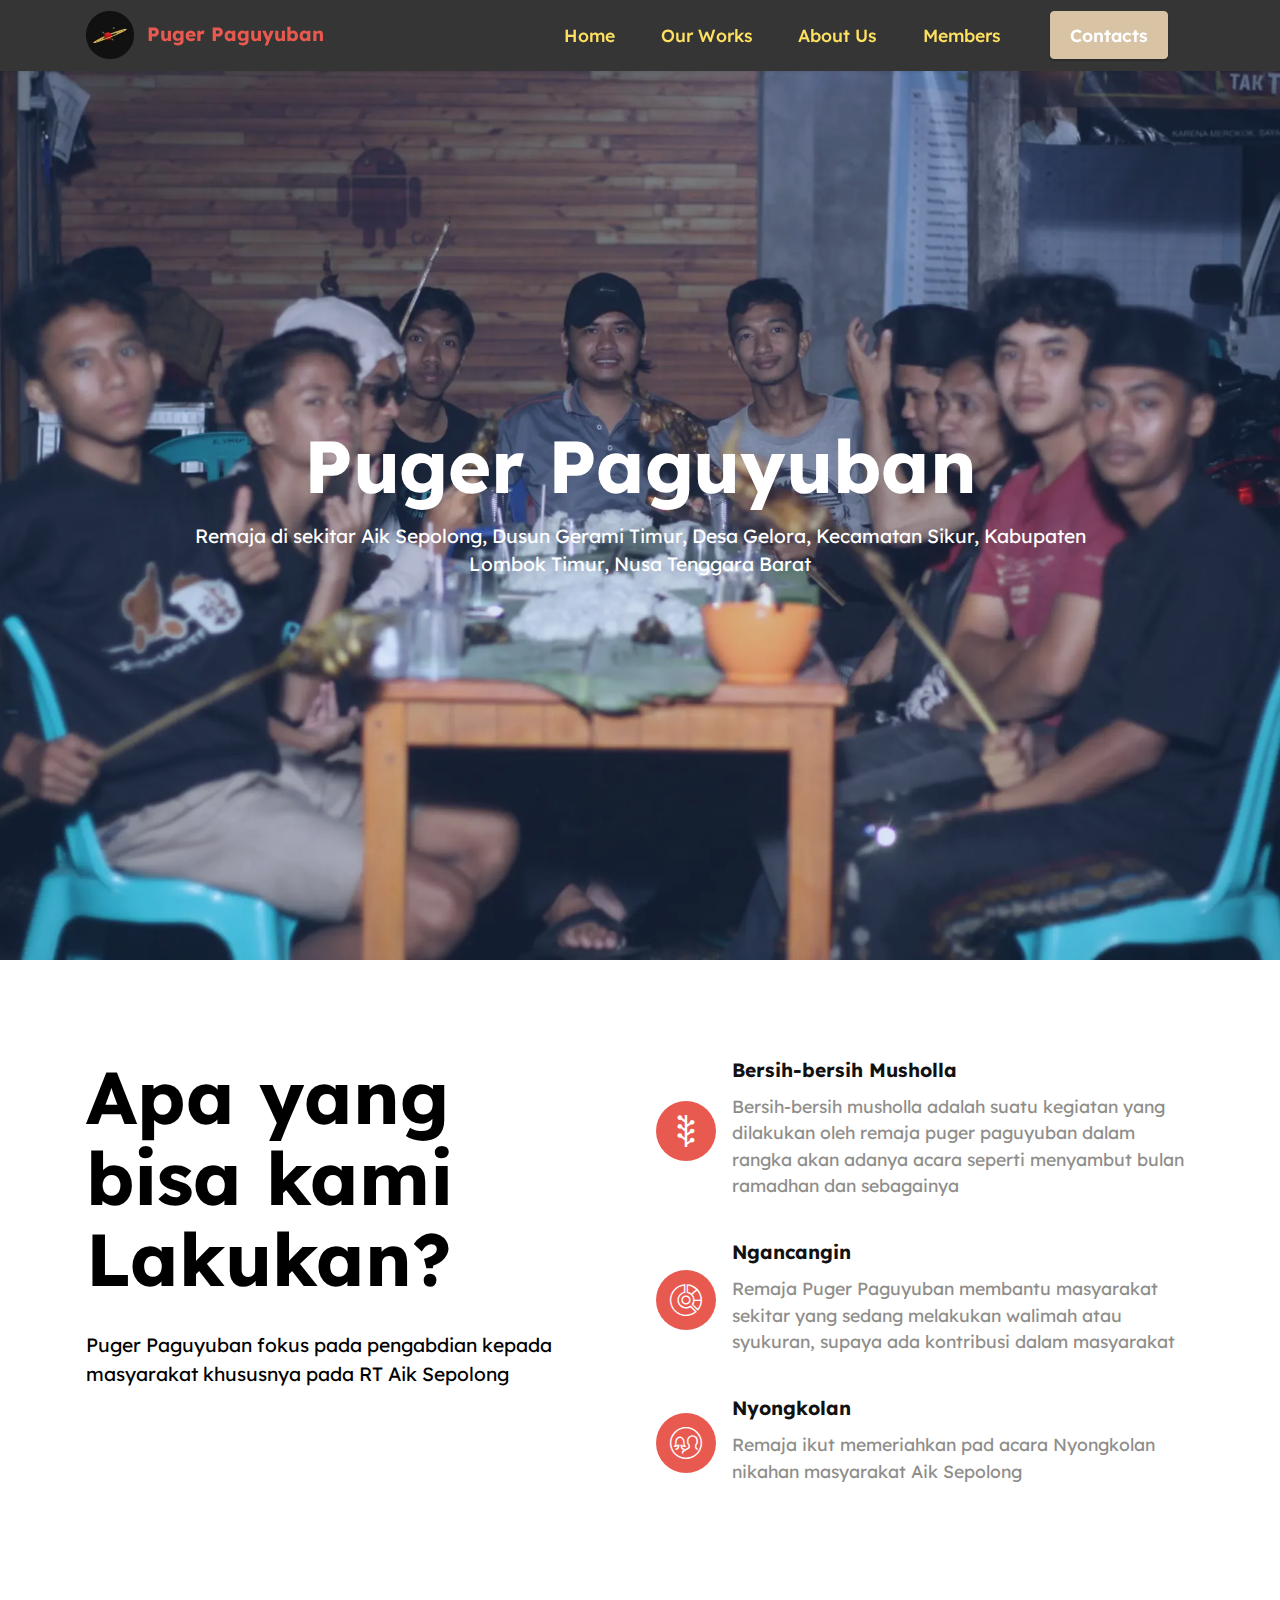
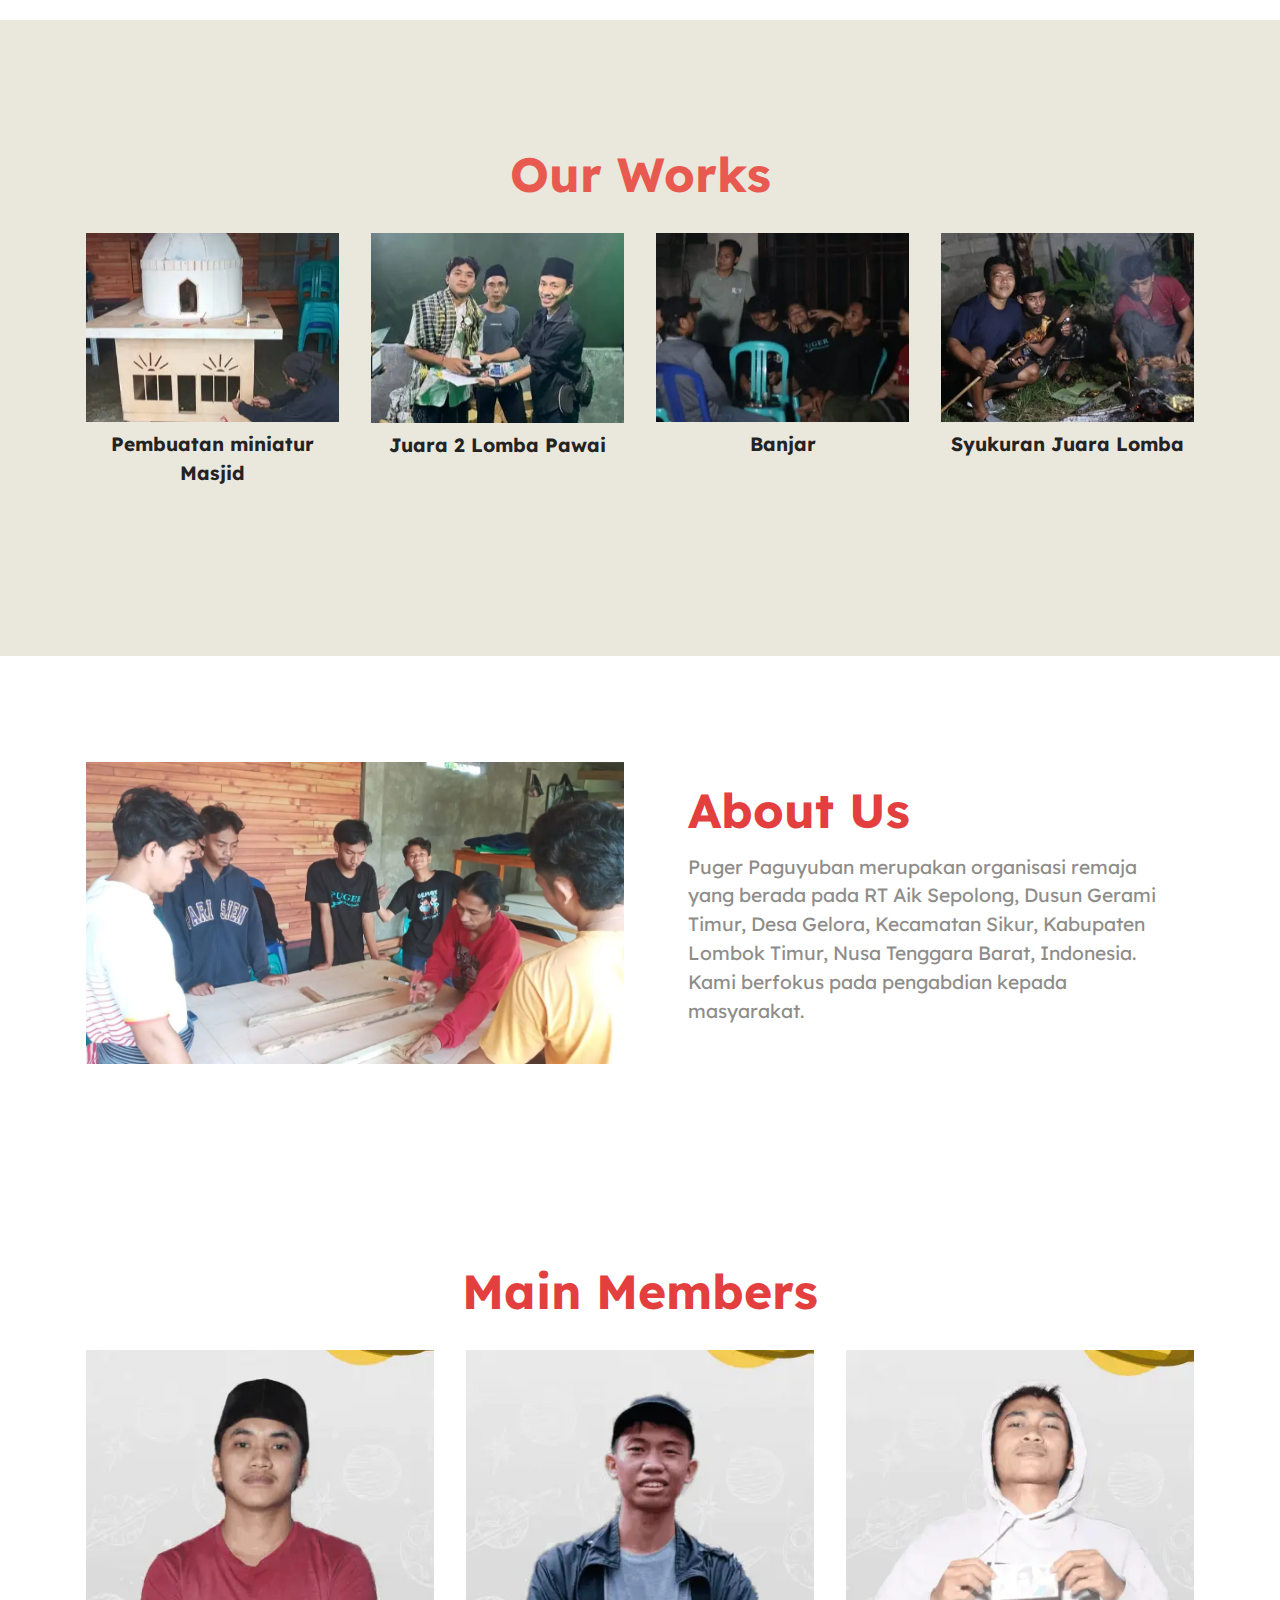
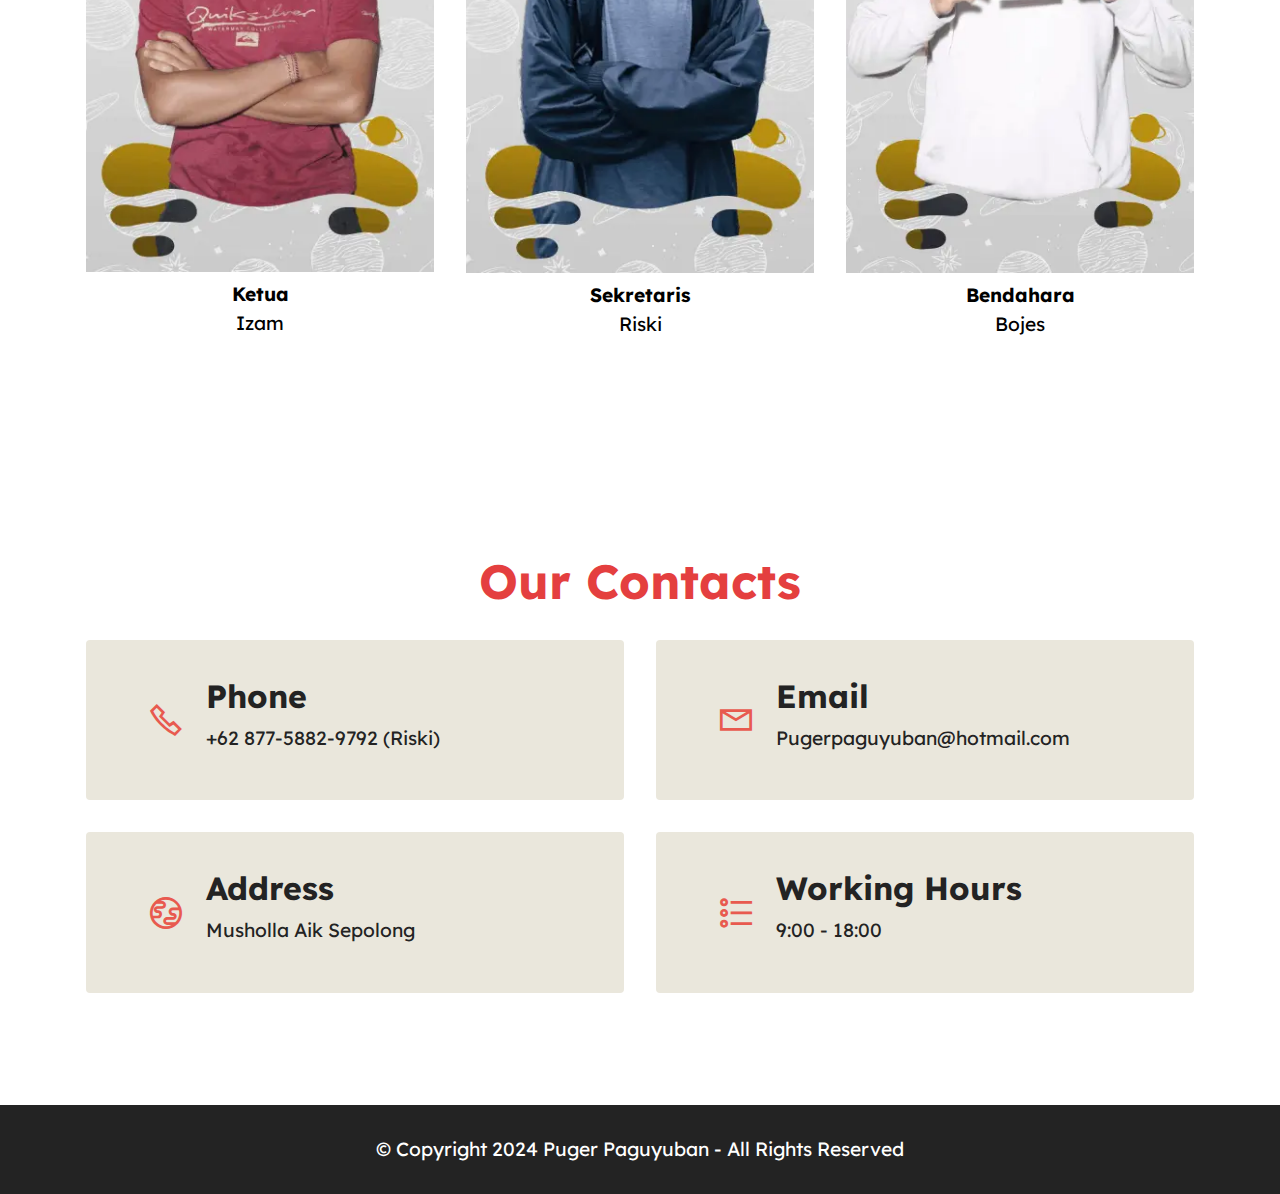
<file: index.html>
<!DOCTYPE html>
<html  >
<head>
  
  <meta charset="UTF-8">
  <meta http-equiv="X-UA-Compatible" content="IE=edge">
  
  <meta name="viewport" content="width=device-width, initial-scale=1, minimum-scale=1">
  <link rel="shortcut icon" href="assets/images/logoweb-96x96.png" type="image/x-icon">
  <meta name="description" content="">
  
  
  <title>Home</title>
  <link rel="stylesheet" href="assets/web/assets/mobirise-icons2/mobirise2.css">
  <link rel="stylesheet" href="assets/web/assets/mobirise-icons/mobirise-icons.css">
  <link rel="stylesheet" href="assets/bootstrap/css/bootstrap.min.css">
  <link rel="stylesheet" href="assets/bootstrap/css/bootstrap-grid.min.css">
  <link rel="stylesheet" href="assets/bootstrap/css/bootstrap-reboot.min.css">
  <link rel="stylesheet" href="assets/dropdown/css/style.css">
  <link rel="stylesheet" href="assets/socicon/css/styles.css">
  <link rel="stylesheet" href="assets/theme/css/style.css">
  <link rel="preload" href="https://fonts.googleapis.com/css?family=Lexend:100,200,300,400,500,600,700,800,900&display=swap" as="style" onload="this.onload=null;this.rel='stylesheet'">
  <noscript><link rel="stylesheet" href="https://fonts.googleapis.com/css?family=Lexend:100,200,300,400,500,600,700,800,900&display=swap"></noscript>
  <link rel="preload" as="style" href="assets/mobirise/css/mbr-additional.css?v=mlCuLN"><link rel="stylesheet" href="assets/mobirise/css/mbr-additional.css?v=mlCuLN" type="text/css">

  
  
  
</head>
<body>
  
  <section data-bs-version="5.1" class="menu menu2 cid-sFF0ciwnEL" once="menu" id="menu2-0">
    
    <nav class="navbar navbar-dropdown navbar-fixed-top navbar-expand-lg">
        <div class="container">
            <div class="navbar-brand">
                <span class="navbar-logo">
                    <a href="index.html">
                        <img src="assets/images/logoweb-96x96.webp" alt="Logo Puger Paguyuban" style="height: 3rem;">
                    </a>
                </span>
                <span class="navbar-caption-wrap"><a class="navbar-caption text-primary display-7" href="index.html">Puger Paguyuban</a></span>
            </div>
            <button class="navbar-toggler" type="button" data-toggle="collapse" data-bs-toggle="collapse" data-target="#navbarSupportedContent" data-bs-target="#navbarSupportedContent" aria-controls="navbarNavAltMarkup" aria-expanded="false" aria-label="Toggle navigation">
                <div class="hamburger">
                    <span></span>
                    <span></span>
                    <span></span>
                    <span></span>
                </div>
            </button>
            <div class="collapse navbar-collapse" id="navbarSupportedContent">
                <ul class="navbar-nav nav-dropdown" data-app-modern-menu="true"><li class="nav-item"><a class="nav-link link text-warning text-primary display-4" href="index.html">Home</a></li>
                    <li class="nav-item"><a class="nav-link link text-warning text-primary display-4" href="works.html">Our Works</a></li><li class="nav-item"><a class="nav-link link text-warning text-primary display-4" href="about.html">About Us</a></li>
                    <li class="nav-item"><a class="nav-link link text-warning text-primary display-4" href="members.html">Members</a>
                    </li></ul>
                
                <div class="navbar-buttons mbr-section-btn"><a class="btn btn-secondary display-4" href="contacts.html">
                        Contacts</a></div>
            </div>
        </div>
    </nav>
</section>

<section data-bs-version="5.1" class="header18 cid-uapj0m2vRq mbr-fullscreen" id="header18-0">

    

    
    <div class="mbr-overlay" style="opacity: 0.2; background-color: rgb(68, 121, 217);"></div>

    <div class="align-center container">
        <div class="row justify-content-center">
            <div class="col-12 col-lg-10">
                <h1 class="mbr-section-title mbr-fonts-style mbr-white mb-3 display-1"><strong>Puger Paguyuban</strong></h1>
                
                <p class="mbr-text mbr-fonts-style mbr-white display-7">
                    Remaja di sekitar Aik Sepolong, Dusun Gerami Timur, Desa Gelora, Kecamatan Sikur, Kabupaten Lombok Timur, Nusa Tenggara Barat</p>
                
            </div>
        </div>
    </div>
</section>

<section data-bs-version="5.1" class="features12 cid-sFF3eJNZDT" id="features13-2">

    
    
    <div class="container">
        <div class="row justify-content-center">
            <div class="col-12 col-lg-6">
                <div class="card-wrapper">
                    <div class="card-box align-left">
                        <h4 class="card-title mbr-fonts-style mb-4 display-1"><strong>Apa yang bisa kami Lakukan?</strong></h4>
                        <p class="mbr-text mbr-fonts-style mb-4 display-7">
                            Puger Paguyuban fokus pada pengabdian kepada masyarakat khususnya pada RT Aik Sepolong</p>
                        
                    </div>
                </div>
            </div>
            <div class="col-12 col-lg-6">
                <div class="item mbr-flex">
                    <div class="icon-box">
                        <span class="mbr-iconfont socicon-newsvine socicon"></span>
                    </div>
                    <div class="text-box">
                        <h4 class="icon-title mbr-black mbr-fonts-style display-7">
                            <strong>Bersih-bersih Musholla</strong></h4>
                        <h5 class="icon-text mbr-black mbr-fonts-style display-4">Bersih-bersih musholla adalah suatu kegiatan yang dilakukan oleh remaja puger paguyuban dalam rangka akan adanya acara seperti menyambut bulan ramadhan dan sebagainya</h5>
                    </div>
                </div>
                <div class="item mbr-flex">
                    <div class="icon-box">
                        <span class="mbr-iconfont socicon-collectorz socicon"></span>
                    </div>
                    <div class="text-box">
                        <h4 class="icon-title mbr-black mbr-fonts-style display-7">
                            <strong>Ngancangin</strong></h4>
                        <h5 class="icon-text mbr-black mbr-fonts-style display-4">Remaja Puger Paguyuban membantu masyarakat sekitar yang sedang melakukan walimah atau syukuran, supaya ada kontribusi dalam masyarakat</h5>
                    </div>
                </div>
                <div class="item mbr-flex">
                    <div class="icon-box">
                        <span class="mbr-iconfont mbri-users"></span>
                    </div>
                    <div class="text-box">
                        <h4 class="icon-title mbr-black mbr-fonts-style display-7"><strong>Nyongkolan</strong></h4>
                        <h5 class="icon-text mbr-black mbr-fonts-style display-4">Remaja ikut memeriahkan pad acara Nyongkolan nikahan masyarakat Aik Sepolong</h5>
                    </div>
                </div>
            </div>
        </div>
    </div>
</section>

<section data-bs-version="5.1" class="gallery5 mbr-gallery cid-sFF3kfZheU" id="gallery5-3">
    

    

    <div class="container">
        <div class="mbr-section-head">
            <h3 class="mbr-section-title mbr-fonts-style align-center m-0 display-2"><strong>Our Works</strong></h3>
            
        </div>
        <div class="row mbr-gallery mt-4">
            <div class="col-12 col-md-6 col-lg-3 item gallery-image">
                <div class="item-wrapper" data-toggle="modal" data-bs-toggle="modal" data-target="#uas8Ls9ojX-modal" data-bs-target="#uas8Ls9ojX-modal">
                    <img class="w-100" src="assets/images/img-20240407-wa0026-1-596x335.webp" alt="Pembuatan miniatur Masjid" data-slide-to="0" data-bs-slide-to="0" data-target="#lb-uas8Ls9ojX" data-bs-target="#lb-uas8Ls9ojX">
                    <div class="icon-wrapper">
                        <span class="mobi-mbri mobi-mbri-search mbr-iconfont mbr-iconfont-btn"></span>
                    </div>
                </div>
                <h6 class="mbr-item-subtitle mbr-fonts-style align-center mb-2 mt-2 display-7"><strong>Pembuatan miniatur Masjid</strong></h6>
            </div>
            <div class="col-12 col-md-6 col-lg-3 item gallery-image">
                <div class="item-wrapper" data-toggle="modal" data-bs-toggle="modal" data-target="#uas8Ls9ojX-modal" data-bs-target="#uas8Ls9ojX-modal">
                    <img class="w-100" src="assets/images/img-20240410-wa0052-596x447.webp" alt="Juara 2 Lomba Pawai" data-slide-to="1" data-bs-slide-to="1" data-target="#lb-uas8Ls9ojX" data-bs-target="#lb-uas8Ls9ojX">
                    <div class="icon-wrapper">
                        <span class="mobi-mbri mobi-mbri-search mbr-iconfont mbr-iconfont-btn"></span>
                    </div>
                </div>
                <h6 class="mbr-item-subtitle mbr-fonts-style align-center mb-2 mt-2 display-7"><strong>Juara 2 Lomba Pawai</strong></h6>
            </div>
            <div class="col-12 col-md-6 col-lg-3 item gallery-image">
                <div class="item-wrapper" data-toggle="modal" data-bs-toggle="modal" data-target="#uas8Ls9ojX-modal" data-bs-target="#uas8Ls9ojX-modal">
                    <img class="w-100" src="assets/images/img-5319-596x397.webp" alt="Banjar" data-slide-to="2" data-bs-slide-to="2" data-target="#lb-uas8Ls9ojX" data-bs-target="#lb-uas8Ls9ojX">
                    <div class="icon-wrapper">
                        <span class="mobi-mbri mobi-mbri-search mbr-iconfont mbr-iconfont-btn"></span>
                    </div>
                </div>
                <h6 class="mbr-item-subtitle mbr-fonts-style align-center mb-2 mt-2 display-7"><strong>Banjar</strong></h6>
            </div>
            <div class="col-12 col-md-6 col-lg-3 item gallery-image">
                <div class="item-wrapper" data-toggle="modal" data-bs-toggle="modal" data-target="#uas8Ls9ojX-modal" data-bs-target="#uas8Ls9ojX-modal">
                    <img class="w-100" src="assets/images/img-5358-596x397.webp" alt="Syukuran Juara Lomba" data-slide-to="3" data-bs-slide-to="3" data-target="#lb-uas8Ls9ojX" data-bs-target="#lb-uas8Ls9ojX">
                    <div class="icon-wrapper">
                        <span class="mobi-mbri mobi-mbri-search mbr-iconfont mbr-iconfont-btn"></span>
                    </div>
                </div>
                <h6 class="mbr-item-subtitle mbr-fonts-style align-center mb-2 mt-2 display-7"><strong>Syukuran Juara Lomba</strong></h6>
            </div>
        </div>

        <div class="modal mbr-slider" tabindex="-1" role="dialog" aria-hidden="true" id="uas8Ls9ojX-modal">
            <div class="modal-dialog" role="document">
                <div class="modal-content">
                    <div class="modal-body">
                        <div class="carousel slide" id="lb-uas8Ls9ojX" data-interval="5000" data-bs-interval="5000">
                            <div class="carousel-inner">
                                <div class="carousel-item active">
                                    <img class="d-block w-100" src="assets/images/img-20240407-wa0026-1-596x335.webp" alt="Mobirise Website Builder">
                                </div>
                                <div class="carousel-item">
                                    <img class="d-block w-100" src="assets/images/img-20240410-wa0052-596x447.webp" alt="Mobirise Website Builder">
                                </div>
                                <div class="carousel-item">
                                    <img class="d-block w-100" src="assets/images/img-5319-596x397.webp" alt="Mobirise Website Builder">
                                </div>
                                <div class="carousel-item">
                                    <img class="d-block w-100" src="assets/images/img-5358-596x397.webp" alt="Mobirise Website Builder">
                                </div>
                            </div>
                            <ol class="carousel-indicators">
                                <li data-slide-to="0" data-bs-slide-to="0" class="active" data-target="#lb-uas8Ls9ojX" data-bs-target="#lb-uas8Ls9ojX"></li>
                                <li data-slide-to="1" data-bs-slide-to="1" data-target="#lb-uas8Ls9ojX" data-bs-target="#lb-uas8Ls9ojX"></li>
                                <li data-slide-to="2" data-bs-slide-to="2" data-target="#lb-uas8Ls9ojX" data-bs-target="#lb-uas8Ls9ojX"></li>
                                <li data-slide-to="3" data-bs-slide-to="3" data-target="#lb-uas8Ls9ojX" data-bs-target="#lb-uas8Ls9ojX"></li>
                            </ol>
                            <a role="button" href="" class="close" data-dismiss="modal" data-bs-dismiss="modal" aria-label="Close">
                            </a>
                            <a class="carousel-control-prev carousel-control" role="button" data-slide="prev" data-bs-slide="prev" href="#lb-uas8Ls9ojX">
                                <span class="mobi-mbri mobi-mbri-arrow-prev" aria-hidden="true"></span>
                                <span class="sr-only visually-hidden">Previous</span>
                            </a>
                            <a class="carousel-control-next carousel-control" role="button" data-slide="next" data-bs-slide="next" href="#lb-uas8Ls9ojX">
                                <span class="mobi-mbri mobi-mbri-arrow-next" aria-hidden="true"></span>
                                <span class="sr-only visually-hidden">Next</span>
                            </a>
                        </div>
                    </div>
                </div>
            </div>
        </div>
    </div>
</section>

<section data-bs-version="5.1" class="image1 cid-sFF75ZhH2d" id="image1-b">
    

    

    <div class="container">
        <div class="row align-items-center">
            <div class="col-12 col-lg-6">
                <div class="image-wrapper">
                    <img src="assets/images/img-20240403-wa0045-1-1256x707.webp" alt="tentang kami">
                    
                </div>
            </div>
            <div class="col-12 col-lg">
                <div class="text-wrapper">
                    <h3 class="mbr-section-title mbr-fonts-style mb-3 display-2">
                        <strong>About Us</strong></h3>
                    <p class="mbr-text mbr-fonts-style display-7">Puger Paguyuban merupakan organisasi remaja yang berada pada RT Aik Sepolong, Dusun Gerami Timur, Desa Gelora, Kecamatan Sikur, Kabupaten Lombok Timur, Nusa Tenggara Barat, Indonesia. Kami berfokus pada pengabdian kepada masyarakat.</p>
                </div>
            </div>
        </div>
    </div>
</section>

<section data-bs-version="5.1" class="gallery5 mbr-gallery cid-uapoRy7git" id="gallery5-1">
    

    
    

    <div class="container">
        <div class="mbr-section-head">
            <h3 class="mbr-section-title mbr-fonts-style align-center m-0 display-2"><strong>Main Members</strong></h3>
            
        </div>
        <div class="row mbr-gallery mt-4">
            <div class="col-12 col-md-6 col-lg-4 item gallery-image">
                <div class="item-wrapper" data-toggle="modal" data-bs-toggle="modal" data-target="#uas8Luh9oq-modal" data-bs-target="#uas8Luh9oq-modal">
                    <img class="w-100" src="assets/images/izam-816x816.webp" alt="Izam Mahendra" data-slide-to="0" data-bs-slide-to="0" data-target="#lb-uas8Luh9oq" data-bs-target="#lb-uas8Luh9oq">
                    <div class="icon-wrapper">
                        <span class="mobi-mbri mobi-mbri-search mbr-iconfont mbr-iconfont-btn"></span>
                    </div>
                </div>
                <h6 class="mbr-item-subtitle mbr-fonts-style align-center mb-2 mt-2 display-7"><strong>Ketua</strong><br>Izam<br></h6>
            </div>
            <div class="col-12 col-md-6 col-lg-4 item gallery-image">
                <div class="item-wrapper" data-toggle="modal" data-bs-toggle="modal" data-target="#uas8Luh9oq-modal" data-bs-target="#uas8Luh9oq-modal">
                    <img class="w-100" src="assets/images/iki-816x816.webp" alt="Riski" data-slide-to="1" data-bs-slide-to="1" data-target="#lb-uas8Luh9oq" data-bs-target="#lb-uas8Luh9oq">
                    <div class="icon-wrapper">
                        <span class="mobi-mbri mobi-mbri-search mbr-iconfont mbr-iconfont-btn"></span>
                    </div>
                </div>
                <h6 class="mbr-item-subtitle mbr-fonts-style align-center mb-2 mt-2 display-7"><strong>Sekretaris</strong><br>Riski</h6>
            </div>
            <div class="col-12 col-md-6 col-lg-4 item gallery-image">
                <div class="item-wrapper" data-toggle="modal" data-bs-toggle="modal" data-target="#uas8Luh9oq-modal" data-bs-target="#uas8Luh9oq-modal">
                    <img class="w-100" src="assets/images/jess-816x816.webp" alt="Bojes" data-slide-to="2" data-bs-slide-to="2" data-target="#lb-uas8Luh9oq" data-bs-target="#lb-uas8Luh9oq">
                    <div class="icon-wrapper">
                        <span class="mobi-mbri mobi-mbri-search mbr-iconfont mbr-iconfont-btn"></span>
                    </div>
                </div>
                <h6 class="mbr-item-subtitle mbr-fonts-style align-center mb-2 mt-2 display-7"><strong>Bendahara</strong><br>Bojes</h6>
            </div>
            
        </div>

        <div class="modal mbr-slider" tabindex="-1" role="dialog" aria-hidden="true" id="uas8Luh9oq-modal">
            <div class="modal-dialog" role="document">
                <div class="modal-content">
                    <div class="modal-body">
                        <div class="carousel slide" id="lb-uas8Luh9oq" data-interval="5000" data-bs-interval="5000">
                            <div class="carousel-inner">
                                <div class="carousel-item active">
                                    <img class="d-block w-100" src="assets/images/izam-816x816.webp" alt="Mobirise Website Builder">
                                </div>
                                <div class="carousel-item">
                                    <img class="d-block w-100" src="assets/images/iki-816x816.webp" alt="Mobirise Website Builder">
                                </div>
                                <div class="carousel-item">
                                    <img class="d-block w-100" src="assets/images/jess-816x816.webp" alt="Mobirise Website Builder">
                                </div>
                                
                            </div>
                            <ol class="carousel-indicators">
                                <li data-slide-to="0" data-bs-slide-to="0" class="active" data-target="#lb-uas8Luh9oq" data-bs-target="#lb-uas8Luh9oq"></li>
                                <li data-slide-to="1" data-bs-slide-to="1" data-target="#lb-uas8Luh9oq" data-bs-target="#lb-uas8Luh9oq"></li>
                                <li data-slide-to="2" data-bs-slide-to="2" data-target="#lb-uas8Luh9oq" data-bs-target="#lb-uas8Luh9oq"></li>
                                
                            </ol>
                            <a role="button" href="" class="close" data-dismiss="modal" data-bs-dismiss="modal" aria-label="Close">
                            </a>
                            <a class="carousel-control-prev carousel-control" role="button" data-slide="prev" data-bs-slide="prev" href="#lb-uas8Luh9oq">
                                <span class="mobi-mbri mobi-mbri-arrow-prev" aria-hidden="true"></span>
                                <span class="sr-only visually-hidden">Previous</span>
                            </a>
                            <a class="carousel-control-next carousel-control" role="button" data-slide="next" data-bs-slide="next" href="#lb-uas8Luh9oq">
                                <span class="mobi-mbri mobi-mbri-arrow-next" aria-hidden="true"></span>
                                <span class="sr-only visually-hidden">Next</span>
                            </a>
                        </div>
                    </div>
                </div>
            </div>
        </div>
    </div>
</section>

<section data-bs-version="5.1" class="contacts2 cid-sFF3B84VW8" id="contacts2-8">
    <!---->
    
    
    <div class="container">
        <div class="mbr-section-head">
            <h3 class="mbr-section-title mbr-fonts-style align-center mb-0 display-2">
                <strong>Our Contacts</strong>
            </h3>
            
        </div>
        <div class="row justify-content-center mt-4">
            <div class="card col-12 col-md-6">
                <div class="card-wrapper">
                    <div class="image-wrapper">
                        <span class="mbr-iconfont mobi-mbri-phone mobi-mbri"></span>
                    </div>
                    <div class="text-wrapper">
                        <h6 class="card-title mbr-fonts-style mb-1 display-5">
                            <strong>Phone</strong>
                        </h6>
                        <p class="mbr-text mbr-fonts-style display-7">+62 877-5882-9792 (Riski)</p>
                    </div>
                </div>
            </div>
            <div class="card col-12 col-md-6">
                <div class="card-wrapper">
                    <div class="image-wrapper">
                        <span class="mbr-iconfont mobi-mbri-letter mobi-mbri"></span>
                    </div>
                    <div class="text-wrapper">
                        <h6 class="card-title mbr-fonts-style mb-1 display-5">
                            <strong>Email</strong>
                        </h6>
                        <p class="mbr-text mbr-fonts-style display-7">
                            Pugerpaguyuban@hotmail.com</p>
                    </div>
                </div>
            </div>
            <div class="card col-12 col-md-6">
                <div class="card-wrapper">
                    <div class="image-wrapper">
                        <span class="mbr-iconfont mobi-mbri-globe mobi-mbri"></span>
                    </div>
                    <div class="text-wrapper">
                        <h6 class="card-title mbr-fonts-style mb-1 display-5">
                            <strong>Address</strong>
                        </h6>
                        <p class="mbr-text mbr-fonts-style display-7">
                            Musholla Aik Sepolong</p>
                    </div>
                </div>
            </div>
            <div class="card col-12 col-md-6">
                <div class="card-wrapper">
                    <div class="image-wrapper">
                        <span class="mbr-iconfont mobi-mbri-bulleted-list mobi-mbri"></span>
                    </div>
                    <div class="text-wrapper">
                        <h6 class="card-title mbr-fonts-style mb-1 display-5">
                            <strong>Working Hours</strong>
                        </h6>
                        <p class="mbr-text mbr-fonts-style display-7">
                            9:00 - 18:00
                        </p>
                    </div>
                </div>
            </div>
        </div>
    </div>
</section>

<section data-bs-version="5.1" class="footer7 cid-sFF3CYc3p7" once="footers" id="footer7-9">

    

    

    <div class="container">
        <div class="media-container-row align-center mbr-white">
            <div class="col-12">
                <p class="mbr-text mb-0 mbr-fonts-style display-7">
                    © Copyright 2024 Puger Paguyuban - All Rights Reserved
                </p>
            </div>
        </div>
    </div>
</section><section><a href="https://mobiri.se"></a><a href="https://mobiri.se"></a></section><script src="assets/bootstrap/js/bootstrap.bundle.min.js"></script>  <script src="assets/smoothscroll/smooth-scroll.js"></script>  <script src="assets/ytplayer/index.js"></script>  <script src="assets/dropdown/js/navbar-dropdown.js"></script>  <script src="assets/theme/js/script.js"></script>  
  
  
</body>
</html>
</file>
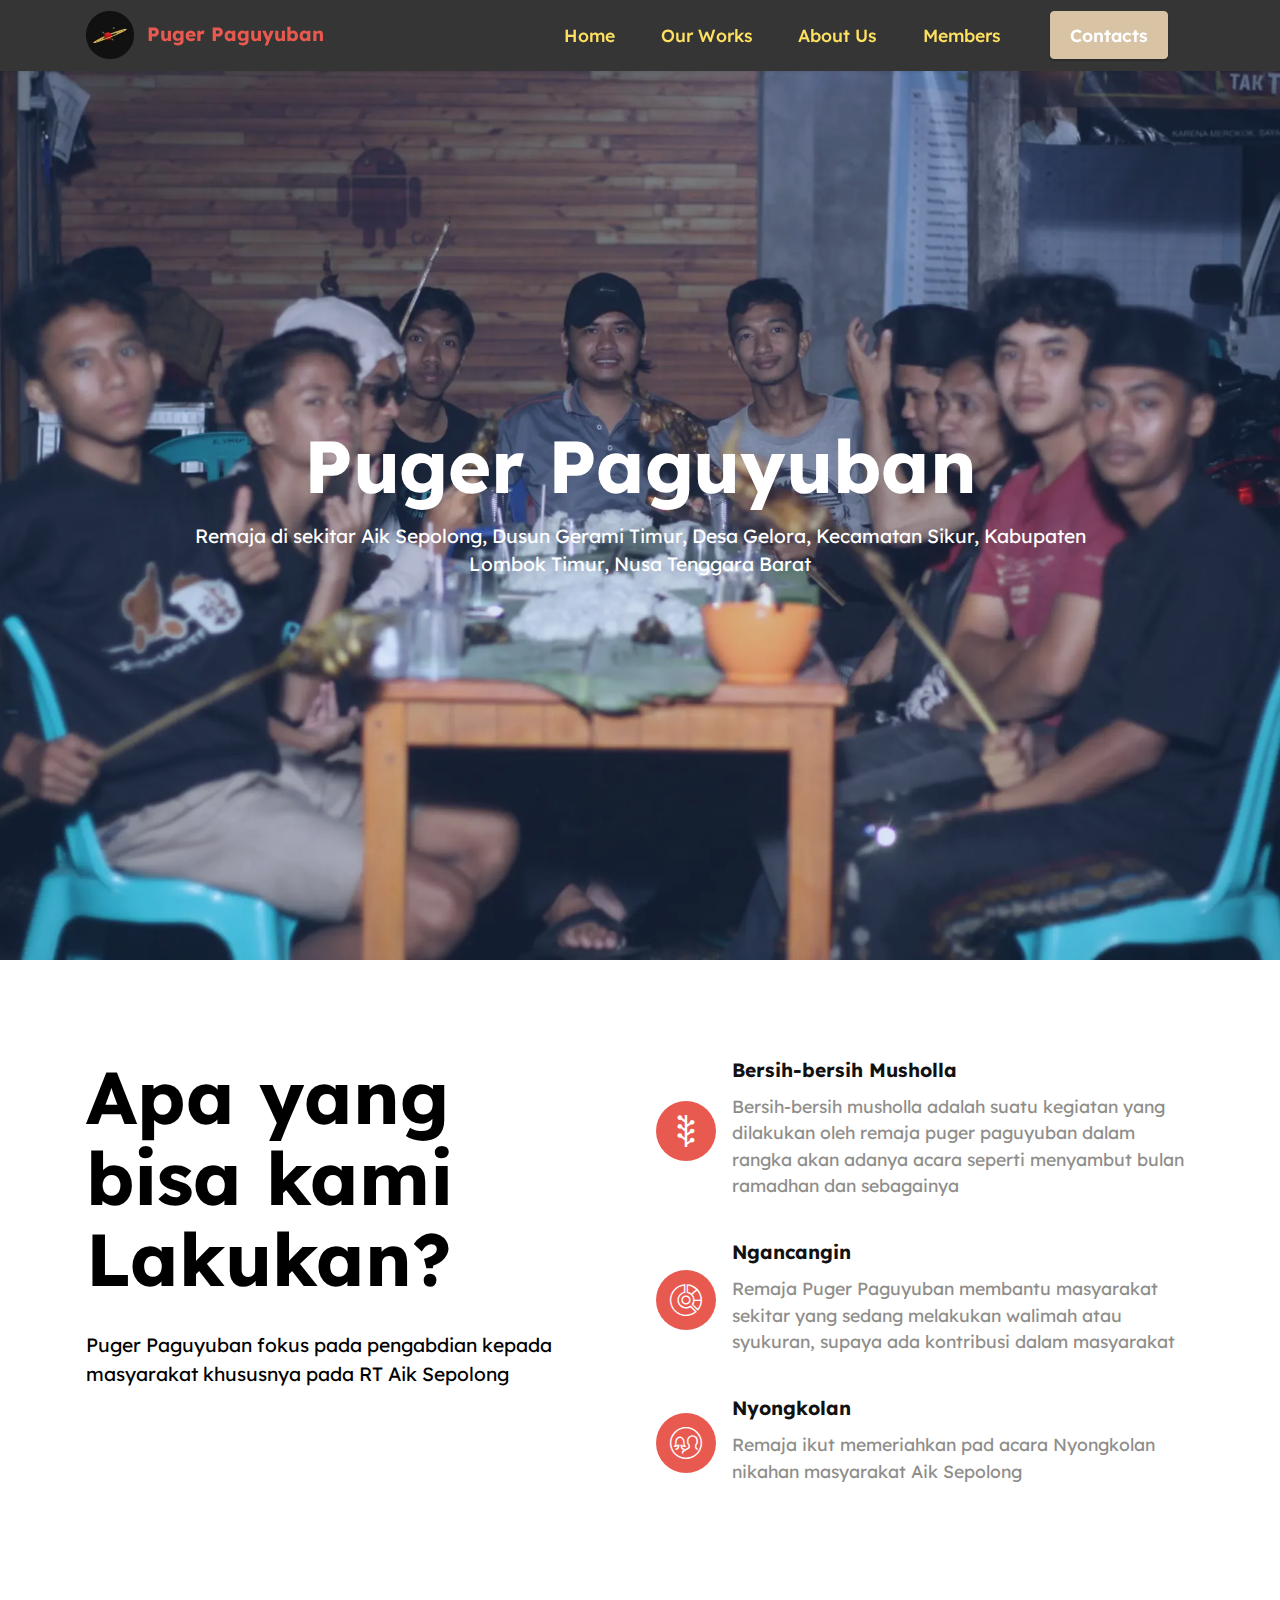
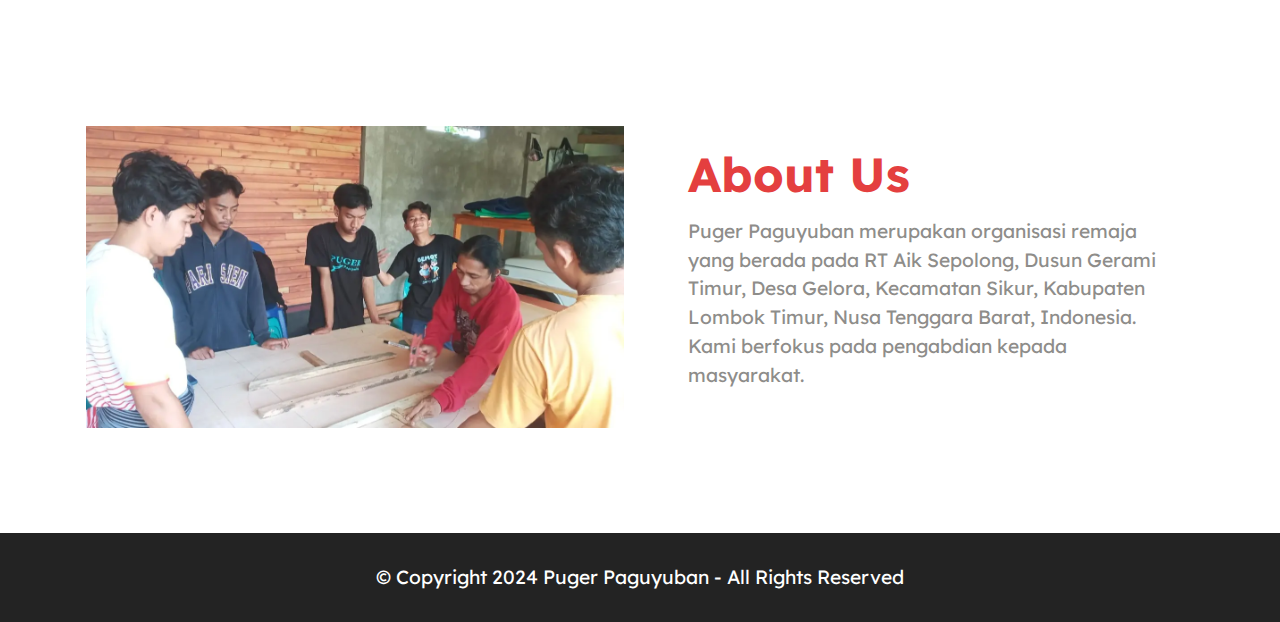
<file: about.html>
<!DOCTYPE html>
<html  >
<head>
  
  <meta charset="UTF-8">
  <meta http-equiv="X-UA-Compatible" content="IE=edge">
  
  <meta name="viewport" content="width=device-width, initial-scale=1, minimum-scale=1">
  <link rel="shortcut icon" href="assets/images/logoweb-96x96.png" type="image/x-icon">
  <meta name="description" content="">
  
  
  <title>About Us</title>
  <link rel="stylesheet" href="assets/web/assets/mobirise-icons2/mobirise2.css">
  <link rel="stylesheet" href="assets/web/assets/mobirise-icons/mobirise-icons.css">
  <link rel="stylesheet" href="assets/bootstrap/css/bootstrap.min.css">
  <link rel="stylesheet" href="assets/bootstrap/css/bootstrap-grid.min.css">
  <link rel="stylesheet" href="assets/bootstrap/css/bootstrap-reboot.min.css">
  <link rel="stylesheet" href="assets/dropdown/css/style.css">
  <link rel="stylesheet" href="assets/socicon/css/styles.css">
  <link rel="stylesheet" href="assets/theme/css/style.css">
  <link rel="preload" href="https://fonts.googleapis.com/css?family=Lexend:100,200,300,400,500,600,700,800,900&display=swap" as="style" onload="this.onload=null;this.rel='stylesheet'">
  <noscript><link rel="stylesheet" href="https://fonts.googleapis.com/css?family=Lexend:100,200,300,400,500,600,700,800,900&display=swap"></noscript>
  <link rel="preload" as="style" href="assets/mobirise/css/mbr-additional.css?v=R48ftL"><link rel="stylesheet" href="assets/mobirise/css/mbr-additional.css?v=R48ftL" type="text/css">

  
  
  
</head>
<body>
  
  <section data-bs-version="5.1" class="menu menu2 cid-uapwQYxiKz" once="menu" id="menu2-m">
    
    <nav class="navbar navbar-dropdown navbar-fixed-top navbar-expand-lg">
        <div class="container">
            <div class="navbar-brand">
                <span class="navbar-logo">
                    <a href="index.html">
                        <img src="assets/images/logoweb-96x96.webp" alt="Logo Puger Paguyuban" style="height: 3rem;">
                    </a>
                </span>
                <span class="navbar-caption-wrap"><a class="navbar-caption text-primary display-7" href="index.html">Puger Paguyuban</a></span>
            </div>
            <button class="navbar-toggler" type="button" data-toggle="collapse" data-bs-toggle="collapse" data-target="#navbarSupportedContent" data-bs-target="#navbarSupportedContent" aria-controls="navbarNavAltMarkup" aria-expanded="false" aria-label="Toggle navigation">
                <div class="hamburger">
                    <span></span>
                    <span></span>
                    <span></span>
                    <span></span>
                </div>
            </button>
            <div class="collapse navbar-collapse" id="navbarSupportedContent">
                <ul class="navbar-nav nav-dropdown" data-app-modern-menu="true"><li class="nav-item"><a class="nav-link link text-warning text-primary display-4" href="index.html">Home</a></li>
                    <li class="nav-item"><a class="nav-link link text-warning text-primary display-4" href="works.html">Our Works</a></li><li class="nav-item"><a class="nav-link link text-warning text-primary display-4" href="about.html">About Us</a></li>
                    <li class="nav-item"><a class="nav-link link text-warning text-primary display-4" href="members.html">Members</a>
                    </li></ul>
                
                <div class="navbar-buttons mbr-section-btn"><a class="btn btn-secondary display-4" href="contacts.html">
                        Contacts</a></div>
            </div>
        </div>
    </nav>
</section>

<section data-bs-version="5.1" class="header18 cid-uapwR00mOM mbr-fullscreen" id="header18-n">

    

    
    <div class="mbr-overlay" style="opacity: 0.2; background-color: rgb(68, 121, 217);"></div>

    <div class="align-center container">
        <div class="row justify-content-center">
            <div class="col-12 col-lg-10">
                <h1 class="mbr-section-title mbr-fonts-style mbr-white mb-3 display-1"><strong>Puger Paguyuban</strong></h1>
                
                <p class="mbr-text mbr-fonts-style mbr-white display-7">
                    Remaja di sekitar Aik Sepolong, Dusun Gerami Timur, Desa Gelora, Kecamatan Sikur, Kabupaten Lombok Timur, Nusa Tenggara Barat</p>
                
            </div>
        </div>
    </div>
</section>

<section data-bs-version="5.1" class="features12 cid-uapwR1yGQ0" id="features13-o">

    
    
    <div class="container">
        <div class="row justify-content-center">
            <div class="col-12 col-lg-6">
                <div class="card-wrapper">
                    <div class="card-box align-left">
                        <h4 class="card-title mbr-fonts-style mb-4 display-1"><strong>Apa yang bisa kami Lakukan?</strong></h4>
                        <p class="mbr-text mbr-fonts-style mb-4 display-7">
                            Puger Paguyuban fokus pada pengabdian kepada masyarakat khususnya pada RT Aik Sepolong</p>
                        
                    </div>
                </div>
            </div>
            <div class="col-12 col-lg-6">
                <div class="item mbr-flex">
                    <div class="icon-box">
                        <span class="mbr-iconfont socicon-newsvine socicon"></span>
                    </div>
                    <div class="text-box">
                        <h4 class="icon-title mbr-black mbr-fonts-style display-7">
                            <strong>Bersih-bersih Musholla</strong></h4>
                        <h5 class="icon-text mbr-black mbr-fonts-style display-4">Bersih-bersih musholla adalah suatu kegiatan yang dilakukan oleh remaja puger paguyuban dalam rangka akan adanya acara seperti menyambut bulan ramadhan dan sebagainya</h5>
                    </div>
                </div>
                <div class="item mbr-flex">
                    <div class="icon-box">
                        <span class="mbr-iconfont socicon-collectorz socicon"></span>
                    </div>
                    <div class="text-box">
                        <h4 class="icon-title mbr-black mbr-fonts-style display-7">
                            <strong>Ngancangin</strong></h4>
                        <h5 class="icon-text mbr-black mbr-fonts-style display-4">Remaja Puger Paguyuban membantu masyarakat sekitar yang sedang melakukan walimah atau syukuran, supaya ada kontribusi dalam masyarakat</h5>
                    </div>
                </div>
                <div class="item mbr-flex">
                    <div class="icon-box">
                        <span class="mbr-iconfont mbri-users"></span>
                    </div>
                    <div class="text-box">
                        <h4 class="icon-title mbr-black mbr-fonts-style display-7"><strong>Nyongkolan</strong></h4>
                        <h5 class="icon-text mbr-black mbr-fonts-style display-4">Remaja ikut memeriahkan pad acara Nyongkolan nikahan masyarakat Aik Sepolong</h5>
                    </div>
                </div>
            </div>
        </div>
    </div>
</section>

<section data-bs-version="5.1" class="image1 cid-uapwR4DIIK" id="image1-q">
    

    

    <div class="container">
        <div class="row align-items-center">
            <div class="col-12 col-lg-6">
                <div class="image-wrapper">
                    <img src="assets/images/img-20240403-wa0045-1-1256x707.webp" alt="tentang kami">
                    
                </div>
            </div>
            <div class="col-12 col-lg">
                <div class="text-wrapper">
                    <h3 class="mbr-section-title mbr-fonts-style mb-3 display-2">
                        <strong>About Us</strong></h3>
                    <p class="mbr-text mbr-fonts-style display-7">Puger Paguyuban merupakan organisasi remaja yang berada pada RT Aik Sepolong, Dusun Gerami Timur, Desa Gelora, Kecamatan Sikur, Kabupaten Lombok Timur, Nusa Tenggara Barat, Indonesia. Kami berfokus pada pengabdian kepada masyarakat.</p>
                </div>
            </div>
        </div>
    </div>
</section>

<section data-bs-version="5.1" class="footer7 cid-uapwR7MnBS" once="footers" id="footer7-t">

    

    

    <div class="container">
        <div class="media-container-row align-center mbr-white">
            <div class="col-12">
                <p class="mbr-text mb-0 mbr-fonts-style display-7">
                    © Copyright 2024 Puger Paguyuban - All Rights Reserved
                </p>
            </div>
        </div>
    </div>
</section><section><a href="https://mobiri.se"></a><a href="https://mobiri.se"></a></section><script src="assets/bootstrap/js/bootstrap.bundle.min.js"></script>  <script src="assets/smoothscroll/smooth-scroll.js"></script>  <script src="assets/ytplayer/index.js"></script>  <script src="assets/dropdown/js/navbar-dropdown.js"></script>  <script src="assets/theme/js/script.js"></script>  
  
  
</body>
</html>
</file>
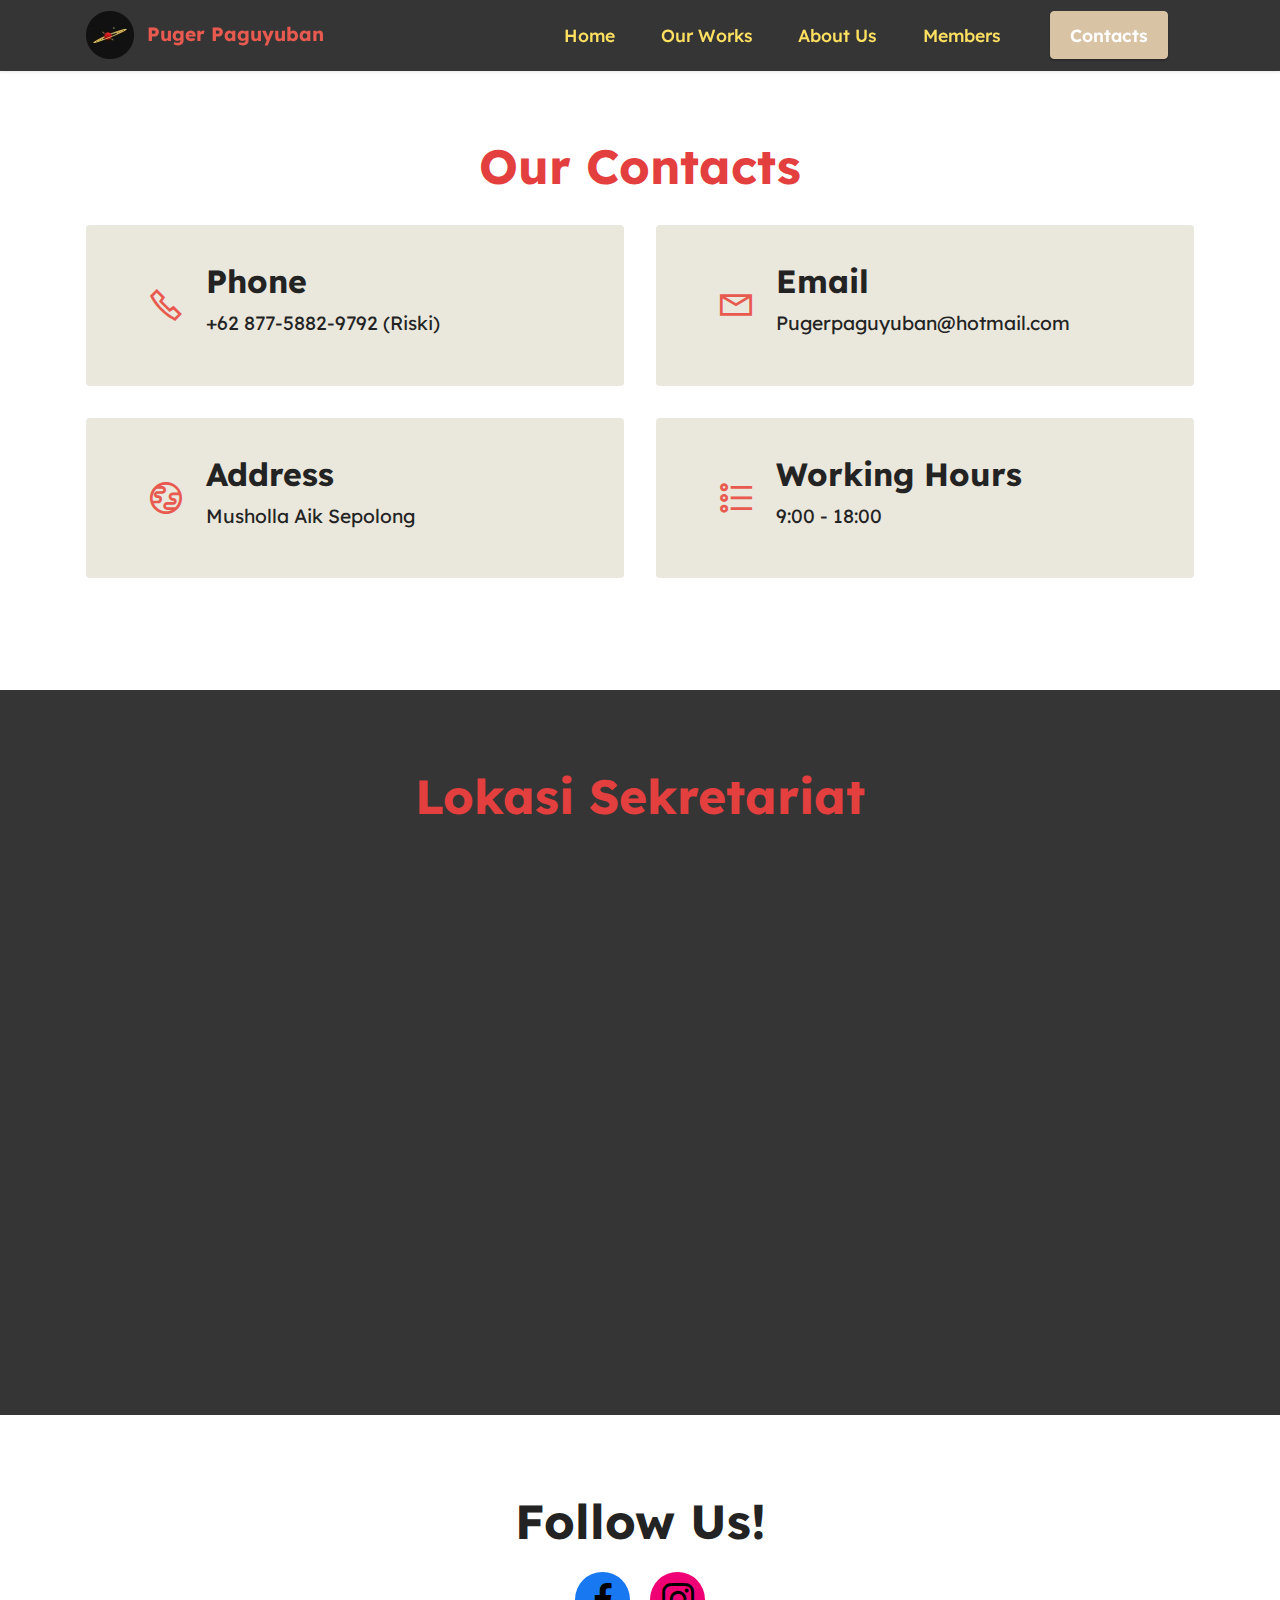
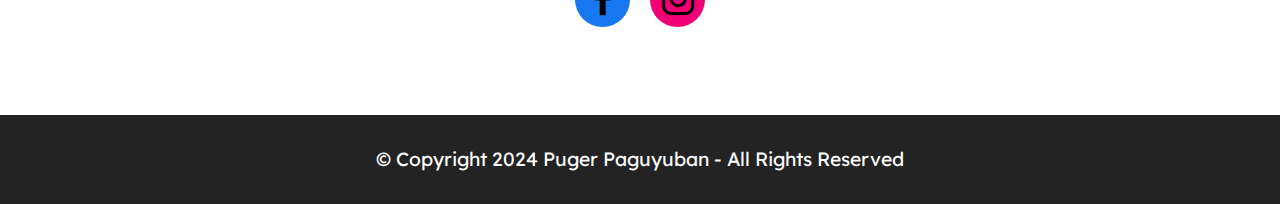
<file: contacts.html>
<!DOCTYPE html>
<html  >
<head>
  
  <meta charset="UTF-8">
  <meta http-equiv="X-UA-Compatible" content="IE=edge">
  
  <meta name="viewport" content="width=device-width, initial-scale=1, minimum-scale=1">
  <link rel="shortcut icon" href="assets/images/logoweb-96x96.png" type="image/x-icon">
  <meta name="description" content="">
  
  
  <title>Contacts</title>
  <link rel="stylesheet" href="assets/web/assets/mobirise-icons2/mobirise2.css">
  <link rel="stylesheet" href="assets/bootstrap/css/bootstrap.min.css">
  <link rel="stylesheet" href="assets/bootstrap/css/bootstrap-grid.min.css">
  <link rel="stylesheet" href="assets/bootstrap/css/bootstrap-reboot.min.css">
  <link rel="stylesheet" href="assets/dropdown/css/style.css">
  <link rel="stylesheet" href="assets/socicon/css/styles.css">
  <link rel="stylesheet" href="assets/theme/css/style.css">
  <link rel="preload" href="https://fonts.googleapis.com/css?family=Lexend:100,200,300,400,500,600,700,800,900&display=swap" as="style" onload="this.onload=null;this.rel='stylesheet'">
  <noscript><link rel="stylesheet" href="https://fonts.googleapis.com/css?family=Lexend:100,200,300,400,500,600,700,800,900&display=swap"></noscript>
  <link rel="preload" as="style" href="assets/mobirise/css/mbr-additional.css?v=se62Fw"><link rel="stylesheet" href="assets/mobirise/css/mbr-additional.css?v=se62Fw" type="text/css">

  
  
  
</head>
<body>
  
  <section data-bs-version="5.1" class="menu menu2 cid-uapuQ5D5xE" once="menu" id="menu2-b">
    
    <nav class="navbar navbar-dropdown navbar-fixed-top navbar-expand-lg">
        <div class="container">
            <div class="navbar-brand">
                <span class="navbar-logo">
                    <a href="index.html">
                        <img src="assets/images/logoweb-96x96.webp" alt="Logo Puger Paguyuban" style="height: 3rem;">
                    </a>
                </span>
                <span class="navbar-caption-wrap"><a class="navbar-caption text-primary display-7" href="index.html">Puger Paguyuban</a></span>
            </div>
            <button class="navbar-toggler" type="button" data-toggle="collapse" data-bs-toggle="collapse" data-target="#navbarSupportedContent" data-bs-target="#navbarSupportedContent" aria-controls="navbarNavAltMarkup" aria-expanded="false" aria-label="Toggle navigation">
                <div class="hamburger">
                    <span></span>
                    <span></span>
                    <span></span>
                    <span></span>
                </div>
            </button>
            <div class="collapse navbar-collapse" id="navbarSupportedContent">
                <ul class="navbar-nav nav-dropdown" data-app-modern-menu="true"><li class="nav-item"><a class="nav-link link text-warning text-primary display-4" href="index.html">Home</a></li>
                    <li class="nav-item"><a class="nav-link link text-warning text-primary display-4" href="works.html">Our Works</a></li><li class="nav-item"><a class="nav-link link text-warning text-primary display-4" href="about.html">About Us</a></li>
                    <li class="nav-item"><a class="nav-link link text-warning text-primary display-4" href="members.html">Members</a>
                    </li></ul>
                
                <div class="navbar-buttons mbr-section-btn"><a class="btn btn-secondary display-4" href="contacts.html">
                        Contacts</a></div>
            </div>
        </div>
    </nav>
</section>

<section data-bs-version="5.1" class="contacts2 cid-uapuQb1iwE" id="contacts2-h">
    <!---->
    
    
    <div class="container">
        <div class="mbr-section-head">
            <h3 class="mbr-section-title mbr-fonts-style align-center mb-0 display-2">
                <strong>Our Contacts</strong>
            </h3>
            
        </div>
        <div class="row justify-content-center mt-4">
            <div class="card col-12 col-md-6">
                <div class="card-wrapper">
                    <div class="image-wrapper">
                        <span class="mbr-iconfont mobi-mbri-phone mobi-mbri"></span>
                    </div>
                    <div class="text-wrapper">
                        <h6 class="card-title mbr-fonts-style mb-1 display-5">
                            <strong>Phone</strong>
                        </h6>
                        <p class="mbr-text mbr-fonts-style display-7">+62 877-5882-9792 (Riski)</p>
                    </div>
                </div>
            </div>
            <div class="card col-12 col-md-6">
                <div class="card-wrapper">
                    <div class="image-wrapper">
                        <span class="mbr-iconfont mobi-mbri-letter mobi-mbri"></span>
                    </div>
                    <div class="text-wrapper">
                        <h6 class="card-title mbr-fonts-style mb-1 display-5">
                            <strong>Email</strong>
                        </h6>
                        <p class="mbr-text mbr-fonts-style display-7">
                            Pugerpaguyuban@hotmail.com</p>
                    </div>
                </div>
            </div>
            <div class="card col-12 col-md-6">
                <div class="card-wrapper">
                    <div class="image-wrapper">
                        <span class="mbr-iconfont mobi-mbri-globe mobi-mbri"></span>
                    </div>
                    <div class="text-wrapper">
                        <h6 class="card-title mbr-fonts-style mb-1 display-5">
                            <strong>Address</strong>
                        </h6>
                        <p class="mbr-text mbr-fonts-style display-7">
                            Musholla Aik Sepolong</p>
                    </div>
                </div>
            </div>
            <div class="card col-12 col-md-6">
                <div class="card-wrapper">
                    <div class="image-wrapper">
                        <span class="mbr-iconfont mobi-mbri-bulleted-list mobi-mbri"></span>
                    </div>
                    <div class="text-wrapper">
                        <h6 class="card-title mbr-fonts-style mb-1 display-5">
                            <strong>Working Hours</strong>
                        </h6>
                        <p class="mbr-text mbr-fonts-style display-7">
                            9:00 - 18:00
                        </p>
                    </div>
                </div>
            </div>
        </div>
    </div>
</section>

<section data-bs-version="5.1" class="map1 cid-uapvwTkRg6" id="map1-l">
    
    
    
    <div class="container">
        <div class="mbr-section-head mb-4">
            <h3 class="mbr-section-title mbr-fonts-style align-center mb-0 display-2">
                <strong>Lokasi Sekretariat</strong></h3>
            
        </div>
        <div class="google-map"><iframe frameborder="0" style="border:0" src="https://www.google.com/maps/embed?pb=!1m17!1m12!1m3!1d1972.4754372304892!2d116.43422095034823!3d-8.600715328465744!2m3!1f0!2f0!3f0!3m2!1i1024!2i768!4f13.1!3m2!1m1!2zOMKwMzYnMDIuNiJTIDExNsKwMjYnMDYuMSJF!5e0!3m2!1sid!2sid!4v1713545571732!5m2!1sid!2sid" allowfullscreen=""></iframe></div>
    </div>
</section>

<section data-bs-version="5.1" class="share3 cid-uapv83qyg5" id="share3-j">
    
     
    
    
    

    <div class="container">
        <div class="media-container-row">
            <div class="col-12">
                <h3 class="mbr-section-title align-center mb-3 mbr-fonts-style display-2">
                    <strong>Follow Us!</strong>
                </h3>
                <div class="social-list align-center">
                   
                    <a class="iconfont-wrapper bg-facebook m-2 " target="_blank" href="https://mobiri.se">
                            <span class="socicon-facebook socicon" style="color: rgb(0, 0, 0); fill: rgb(0, 0, 0);"></span>
                        </a>
                        
                        <a class="iconfont-wrapper bg-instagram m-2" href="https://mobiri.se" target="_blank">
                            <span class="socicon-instagram socicon" style="color: rgb(0, 0, 0); fill: rgb(0, 0, 0);"></span>
                        </a>
                        
                        
                        
                        
                        
                        
                        
                        
                </div>
            </div>
        </div>
    </div>
</section>

<section data-bs-version="5.1" class="footer7 cid-uapuQbNdwj" once="footers" id="footer7-i">

    

    

    <div class="container">
        <div class="media-container-row align-center mbr-white">
            <div class="col-12">
                <p class="mbr-text mb-0 mbr-fonts-style display-7">
                    © Copyright 2024 Puger Paguyuban - All Rights Reserved
                </p>
            </div>
        </div>
    </div>
</section><section><a href="https://mobiri.se"></a><a href="https://mobiri.se"></a></section><script src="assets/bootstrap/js/bootstrap.bundle.min.js"></script>  <script src="assets/smoothscroll/smooth-scroll.js"></script>  <script src="assets/ytplayer/index.js"></script>  <script src="assets/dropdown/js/navbar-dropdown.js"></script>  <script src="assets/theme/js/script.js"></script>  
  
  
</body>
</html>
</file>
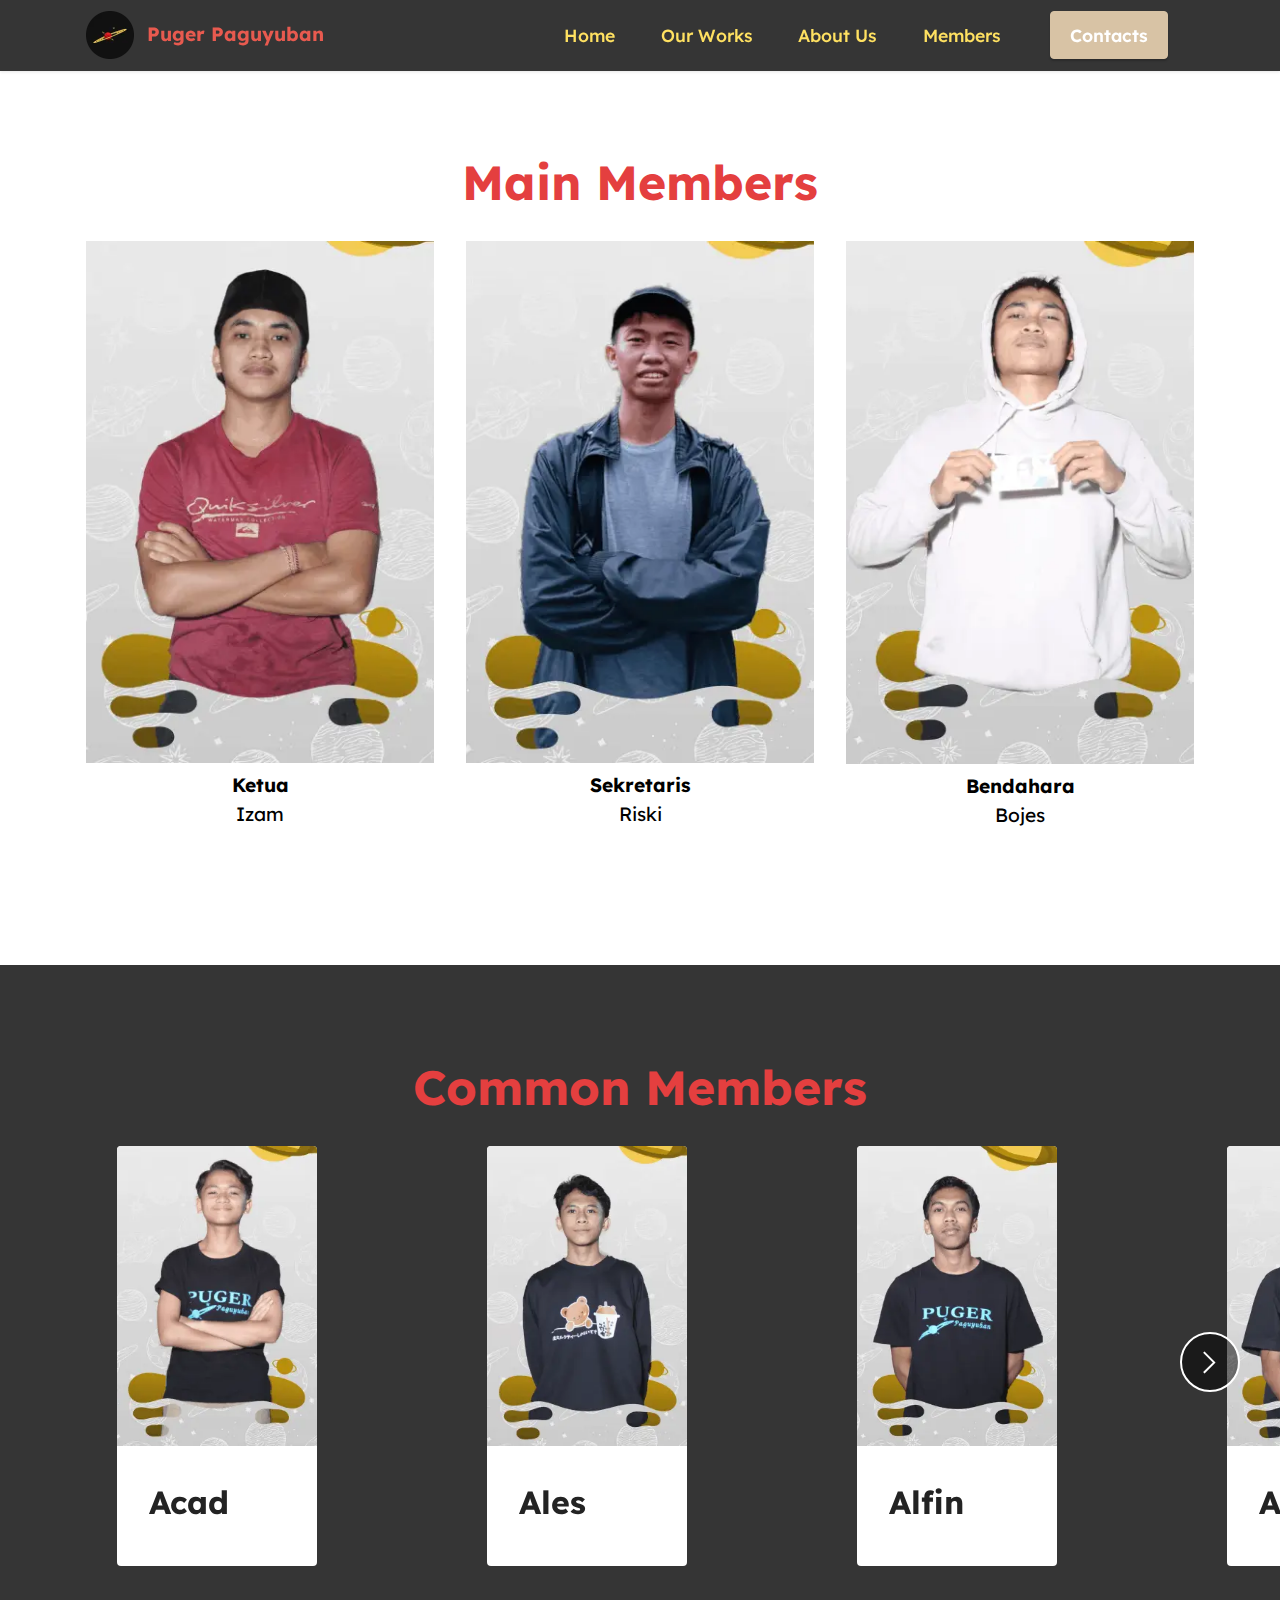
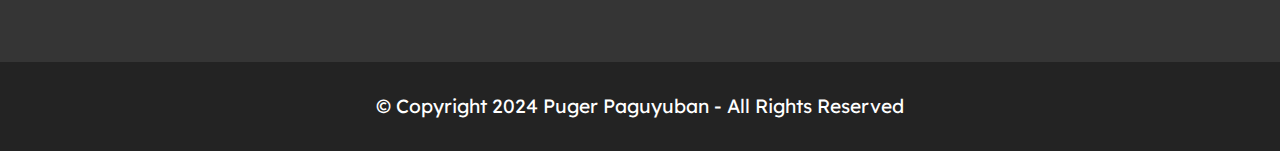
<file: members.html>
<!DOCTYPE html>
<html  >
<head>
  
  <meta charset="UTF-8">
  <meta http-equiv="X-UA-Compatible" content="IE=edge">
  
  <meta name="viewport" content="width=device-width, initial-scale=1, minimum-scale=1">
  <link rel="shortcut icon" href="assets/images/logoweb-96x96.png" type="image/x-icon">
  <meta name="description" content="">
  
  
  <title>Members</title>
  <link rel="stylesheet" href="assets/web/assets/mobirise-icons2/mobirise2.css">
  <link rel="stylesheet" href="assets/bootstrap/css/bootstrap.min.css">
  <link rel="stylesheet" href="assets/bootstrap/css/bootstrap-grid.min.css">
  <link rel="stylesheet" href="assets/bootstrap/css/bootstrap-reboot.min.css">
  <link rel="stylesheet" href="assets/dropdown/css/style.css">
  <link rel="stylesheet" href="assets/socicon/css/styles.css">
  <link rel="stylesheet" href="assets/theme/css/style.css">
  <link rel="preload" href="https://fonts.googleapis.com/css?family=Lexend:100,200,300,400,500,600,700,800,900&display=swap" as="style" onload="this.onload=null;this.rel='stylesheet'">
  <noscript><link rel="stylesheet" href="https://fonts.googleapis.com/css?family=Lexend:100,200,300,400,500,600,700,800,900&display=swap"></noscript>
  <link rel="preload" as="style" href="assets/mobirise/css/mbr-additional.css?v=mPNUOx"><link rel="stylesheet" href="assets/mobirise/css/mbr-additional.css?v=mPNUOx" type="text/css">

  
  
  
</head>
<body>
  
  <section data-bs-version="5.1" class="menu menu2 cid-uapqGNjbQD" once="menu" id="menu2-2">
    
    <nav class="navbar navbar-dropdown navbar-fixed-top navbar-expand-lg">
        <div class="container">
            <div class="navbar-brand">
                <span class="navbar-logo">
                    <a href="index.html">
                        <img src="assets/images/logoweb-96x96.webp" alt="Logo Puger Paguyuban" style="height: 3rem;">
                    </a>
                </span>
                <span class="navbar-caption-wrap"><a class="navbar-caption text-primary display-7" href="index.html">Puger Paguyuban</a></span>
            </div>
            <button class="navbar-toggler" type="button" data-toggle="collapse" data-bs-toggle="collapse" data-target="#navbarSupportedContent" data-bs-target="#navbarSupportedContent" aria-controls="navbarNavAltMarkup" aria-expanded="false" aria-label="Toggle navigation">
                <div class="hamburger">
                    <span></span>
                    <span></span>
                    <span></span>
                    <span></span>
                </div>
            </button>
            <div class="collapse navbar-collapse" id="navbarSupportedContent">
                <ul class="navbar-nav nav-dropdown" data-app-modern-menu="true"><li class="nav-item"><a class="nav-link link text-warning text-primary display-4" href="index.html">Home</a></li>
                    <li class="nav-item"><a class="nav-link link text-warning text-primary display-4" href="works.html">Our Works</a></li><li class="nav-item"><a class="nav-link link text-warning text-primary display-4" href="about.html">About Us</a></li>
                    <li class="nav-item"><a class="nav-link link text-warning text-primary display-4" href="members.html">Members</a>
                    </li></ul>
                
                <div class="navbar-buttons mbr-section-btn"><a class="btn btn-secondary display-4" href="contacts.html">
                        Contacts</a></div>
            </div>
        </div>
    </nav>
</section>

<section data-bs-version="5.1" class="gallery5 mbr-gallery cid-uapqGRsPf7" id="gallery5-7">
    

    
    

    <div class="container">
        <div class="mbr-section-head">
            <h3 class="mbr-section-title mbr-fonts-style align-center m-0 display-2"><strong>Main Members</strong></h3>
            
        </div>
        <div class="row mbr-gallery mt-4">
            <div class="col-12 col-md-6 col-lg-4 item gallery-image">
                <div class="item-wrapper" data-toggle="modal" data-bs-toggle="modal" data-target="#uas8LO2AHg-modal" data-bs-target="#uas8LO2AHg-modal">
                    <img class="w-100" src="assets/images/izam-816x816.webp" alt="Izam Mahendra" data-slide-to="0" data-bs-slide-to="0" data-target="#lb-uas8LO2AHg" data-bs-target="#lb-uas8LO2AHg">
                    <div class="icon-wrapper">
                        <span class="mobi-mbri mobi-mbri-search mbr-iconfont mbr-iconfont-btn"></span>
                    </div>
                </div>
                <h6 class="mbr-item-subtitle mbr-fonts-style align-center mb-2 mt-2 display-7"><strong>Ketua</strong><br>Izam<br></h6>
            </div>
            <div class="col-12 col-md-6 col-lg-4 item gallery-image">
                <div class="item-wrapper" data-toggle="modal" data-bs-toggle="modal" data-target="#uas8LO2AHg-modal" data-bs-target="#uas8LO2AHg-modal">
                    <img class="w-100" src="assets/images/iki-816x816.webp" alt="Riski" data-slide-to="1" data-bs-slide-to="1" data-target="#lb-uas8LO2AHg" data-bs-target="#lb-uas8LO2AHg">
                    <div class="icon-wrapper">
                        <span class="mobi-mbri mobi-mbri-search mbr-iconfont mbr-iconfont-btn"></span>
                    </div>
                </div>
                <h6 class="mbr-item-subtitle mbr-fonts-style align-center mb-2 mt-2 display-7"><strong>Sekretaris</strong><br>Riski</h6>
            </div>
            <div class="col-12 col-md-6 col-lg-4 item gallery-image">
                <div class="item-wrapper" data-toggle="modal" data-bs-toggle="modal" data-target="#uas8LO2AHg-modal" data-bs-target="#uas8LO2AHg-modal">
                    <img class="w-100" src="assets/images/jess-816x816.webp" alt="Bojes" data-slide-to="2" data-bs-slide-to="2" data-target="#lb-uas8LO2AHg" data-bs-target="#lb-uas8LO2AHg">
                    <div class="icon-wrapper">
                        <span class="mobi-mbri mobi-mbri-search mbr-iconfont mbr-iconfont-btn"></span>
                    </div>
                </div>
                <h6 class="mbr-item-subtitle mbr-fonts-style align-center mb-2 mt-2 display-7"><strong>Bendahara</strong><br>Bojes</h6>
            </div>
            
        </div>

        <div class="modal mbr-slider" tabindex="-1" role="dialog" aria-hidden="true" id="uas8LO2AHg-modal">
            <div class="modal-dialog" role="document">
                <div class="modal-content">
                    <div class="modal-body">
                        <div class="carousel slide" id="lb-uas8LO2AHg" data-interval="5000" data-bs-interval="5000">
                            <div class="carousel-inner">
                                <div class="carousel-item active">
                                    <img class="d-block w-100" src="assets/images/izam-816x816.webp" alt="Mobirise Website Builder">
                                </div>
                                <div class="carousel-item">
                                    <img class="d-block w-100" src="assets/images/iki-816x816.webp" alt="Mobirise Website Builder">
                                </div>
                                <div class="carousel-item">
                                    <img class="d-block w-100" src="assets/images/jess-816x816.webp" alt="Mobirise Website Builder">
                                </div>
                                
                            </div>
                            <ol class="carousel-indicators">
                                <li data-slide-to="0" data-bs-slide-to="0" class="active" data-target="#lb-uas8LO2AHg" data-bs-target="#lb-uas8LO2AHg"></li>
                                <li data-slide-to="1" data-bs-slide-to="1" data-target="#lb-uas8LO2AHg" data-bs-target="#lb-uas8LO2AHg"></li>
                                <li data-slide-to="2" data-bs-slide-to="2" data-target="#lb-uas8LO2AHg" data-bs-target="#lb-uas8LO2AHg"></li>
                                
                            </ol>
                            <a role="button" href="" class="close" data-dismiss="modal" data-bs-dismiss="modal" aria-label="Close">
                            </a>
                            <a class="carousel-control-prev carousel-control" role="button" data-slide="prev" data-bs-slide="prev" href="#lb-uas8LO2AHg">
                                <span class="mobi-mbri mobi-mbri-arrow-prev" aria-hidden="true"></span>
                                <span class="sr-only visually-hidden">Previous</span>
                            </a>
                            <a class="carousel-control-next carousel-control" role="button" data-slide="next" data-bs-slide="next" href="#lb-uas8LO2AHg">
                                <span class="mobi-mbri mobi-mbri-arrow-next" aria-hidden="true"></span>
                                <span class="sr-only visually-hidden">Next</span>
                            </a>
                        </div>
                    </div>
                </div>
            </div>
        </div>
    </div>
</section>

<section data-bs-version="5.1" class="slider5 mbr-embla cid-uaprgAH9tg" id="slider5-a">
    
    
    <div class="position-relative">
        <div class="mbr-section-head">
            <h4 class="mbr-section-title mbr-fonts-style align-center mb-0 display-2">
                <strong>Common Members</strong></h4>
            
        </div>
        <div class="embla mt-4" data-skip-snaps="true" data-align="center" data-contain-scroll="trimSnaps" data-auto-play="true" data-auto-play-interval="5" data-draggable="true">
            <div class="embla__viewport container-fluid">
                <div class="embla__container">
                    <div class="embla__slide slider-image item" style="margin-left: 0rem; margin-right: 0rem;">
                        <div class="slide-content">
                            <div class="item-img">
                                <div class="item-wrapper">
                                    <img src="assets/images/acad-1-600x600.webp" alt="Acad" title="" data-slide-to="0" data-bs-slide-to="0">
                                </div>
                            </div>
                            <div class="item-content">
                                <h5 class="item-title mbr-fonts-style display-5"><strong>Acad</strong></h5>
                                
                                
                            </div>
                            
                        </div>
                    </div>
                    <div class="embla__slide slider-image item" style="margin-left: 0rem; margin-right: 0rem;">
                        <div class="slide-content">
                            <div class="item-img">
                                <div class="item-wrapper">
                                    <img src="assets/images/ales-600x600.webp" alt="Ales" title="" data-slide-to="1" data-bs-slide-to="1">
                                </div>
                            </div>
                            <div class="item-content">
                                <h5 class="item-title mbr-fonts-style display-5"><strong>Ales</strong></h5>
                                
                                
                            </div>
                            
                        </div>
                    </div>
                    <div class="embla__slide slider-image item" style="margin-left: 0rem; margin-right: 0rem;">
                        <div class="slide-content">
                            <div class="item-img">
                                <div class="item-wrapper">
                                    <img src="assets/images/alfin-600x600.webp" alt="Alfin" title="" data-slide-to="2" data-bs-slide-to="2">
                                </div>
                            </div>
                            <div class="item-content">
                                <h5 class="item-title mbr-fonts-style display-5"><strong>Alfin</strong></h5>
                                
                                
                            </div>
                            
                        </div>
                    </div>
                    <div class="embla__slide slider-image item" style="margin-left: 0rem; margin-right: 0rem;">
                        <div class="slide-content">
                            <div class="item-img">
                                <div class="item-wrapper">
                                    <img src="assets/images/andika-600x600.webp" alt="Andika" title="" data-slide-to="3" data-bs-slide-to="3">
                                </div>
                            </div>
                            <div class="item-content">
                                <h5 class="item-title mbr-fonts-style display-5"><strong>Andika</strong></h5>
                                
                                
                            </div>
                            
                        </div>
                    </div><div class="embla__slide slider-image item" style="margin-left: 0rem; margin-right: 0rem;">
                        <div class="slide-content">
                            <div class="item-img">
                                <div class="item-wrapper">
                                    <img src="assets/images/angel-1-277x277.webp" alt="Angel" title="" data-slide-to="4" data-bs-slide-to="4">
                                </div>
                            </div>
                            <div class="item-content">
                                <h5 class="item-title mbr-fonts-style display-5"><strong>Enjel</strong></h5>
                                
                                
                            </div>
                            
                        </div>
                    </div><div class="embla__slide slider-image item" style="margin-left: 0rem; margin-right: 0rem;">
                        <div class="slide-content">
                            <div class="item-img">
                                <div class="item-wrapper">
                                    <img src="assets/images/arya-1-277x277.webp" alt="Arya" title="" data-slide-to="5" data-bs-slide-to="5">
                                </div>
                            </div>
                            <div class="item-content">
                                <h5 class="item-title mbr-fonts-style display-5"><strong>Arya</strong></h5>
                                
                                
                            </div>
                            
                        </div>
                    </div><div class="embla__slide slider-image item" style="margin-left: 0rem; margin-right: 0rem;">
                        <div class="slide-content">
                            <div class="item-img">
                                <div class="item-wrapper">
                                    <img src="assets/images/banjar-getas-277x277.webp" alt="Imron" title="" data-slide-to="6" data-bs-slide-to="6">
                                </div>
                            </div>
                            <div class="item-content">
                                <h5 class="item-title mbr-fonts-style display-5"><strong>Andika</strong></h5>
                                
                                
                            </div>
                            
                        </div>
                    </div><div class="embla__slide slider-image item" style="margin-left: 0rem; margin-right: 0rem;">
                        <div class="slide-content">
                            <div class="item-img">
                                <div class="item-wrapper">
                                    <img src="assets/images/cueng-kansep-277x277.webp" alt="War" title="" data-slide-to="7" data-bs-slide-to="7">
                                </div>
                            </div>
                            <div class="item-content">
                                <h5 class="item-title mbr-fonts-style display-5"><strong>War</strong></h5>
                                
                                
                            </div>
                            
                        </div>
                    </div><div class="embla__slide slider-image item" style="margin-left: 0rem; margin-right: 0rem;">
                        <div class="slide-content">
                            <div class="item-img">
                                <div class="item-wrapper">
                                    <img src="assets/images/cungham-1-277x277.webp" alt="Cungham" title="" data-slide-to="8" data-bs-slide-to="8">
                                </div>
                            </div>
                            <div class="item-content">
                                <h5 class="item-title mbr-fonts-style display-5"><strong>Cungham</strong></h5>
                                
                                
                            </div>
                            
                        </div>
                    </div><div class="embla__slide slider-image item" style="margin-left: 0rem; margin-right: 0rem;">
                        <div class="slide-content">
                            <div class="item-img">
                                <div class="item-wrapper">
                                    <img src="assets/images/gilang-1-277x277.webp" alt="Gilang" title="" data-slide-to="9" data-bs-slide-to="9">
                                </div>
                            </div>
                            <div class="item-content">
                                <h5 class="item-title mbr-fonts-style display-5"><strong>Gilang</strong></h5>
                                
                                
                            </div>
                            
                        </div>
                    </div><div class="embla__slide slider-image item" style="margin-left: 0rem; margin-right: 0rem;">
                        <div class="slide-content">
                            <div class="item-img">
                                <div class="item-wrapper">
                                    <img src="assets/images/oyi-1-277x277.webp" alt="Oyi" title="" data-slide-to="10" data-bs-slide-to="10">
                                </div>
                            </div>
                            <div class="item-content">
                                <h5 class="item-title mbr-fonts-style display-5"><strong>Oyi</strong></h5>
                                
                                
                            </div>
                            
                        </div>
                    </div><div class="embla__slide slider-image item" style="margin-left: 0rem; margin-right: 0rem;">
                        <div class="slide-content">
                            <div class="item-img">
                                <div class="item-wrapper">
                                    <img src="assets/images/pian-1-277x277.webp" alt="Pian" title="" data-slide-to="11" data-bs-slide-to="11">
                                </div>
                            </div>
                            <div class="item-content">
                                <h5 class="item-title mbr-fonts-style display-5"><strong>Pian</strong></h5>
                                
                                
                            </div>
                            
                        </div>
                    </div>
                </div>
            </div>
            <button class="embla__button embla__button--prev">
                <span class="mobi-mbri mobi-mbri-arrow-prev mbr-iconfont" aria-hidden="true"></span>
                <span class="sr-only visually-hidden visually-hidden">Previous</span>
            </button>
            <button class="embla__button embla__button--next">
                <span class="mobi-mbri mobi-mbri-arrow-next mbr-iconfont" aria-hidden="true"></span>
                <span class="sr-only visually-hidden visually-hidden">Next</span>
            </button>
        </div>
    </div>
</section>

<section data-bs-version="5.1" class="footer7 cid-uapqGTezIO" once="footers" id="footer7-9">

    

    

    <div class="container">
        <div class="media-container-row align-center mbr-white">
            <div class="col-12">
                <p class="mbr-text mb-0 mbr-fonts-style display-7">
                    © Copyright 2024 Puger Paguyuban - All Rights Reserved
                </p>
            </div>
        </div>
    </div>
</section><section><a href="https://mobiri.se"></a><a href="https://mobiri.se"></a></section><script src="assets/bootstrap/js/bootstrap.bundle.min.js"></script>  <script src="assets/smoothscroll/smooth-scroll.js"></script>  <script src="assets/ytplayer/index.js"></script>  <script src="assets/dropdown/js/navbar-dropdown.js"></script>  <script src="assets/embla/embla.min.js"></script>  <script src="assets/embla/script.js"></script>  <script src="assets/theme/js/script.js"></script>  
  
  
</body>
</html>
</file>
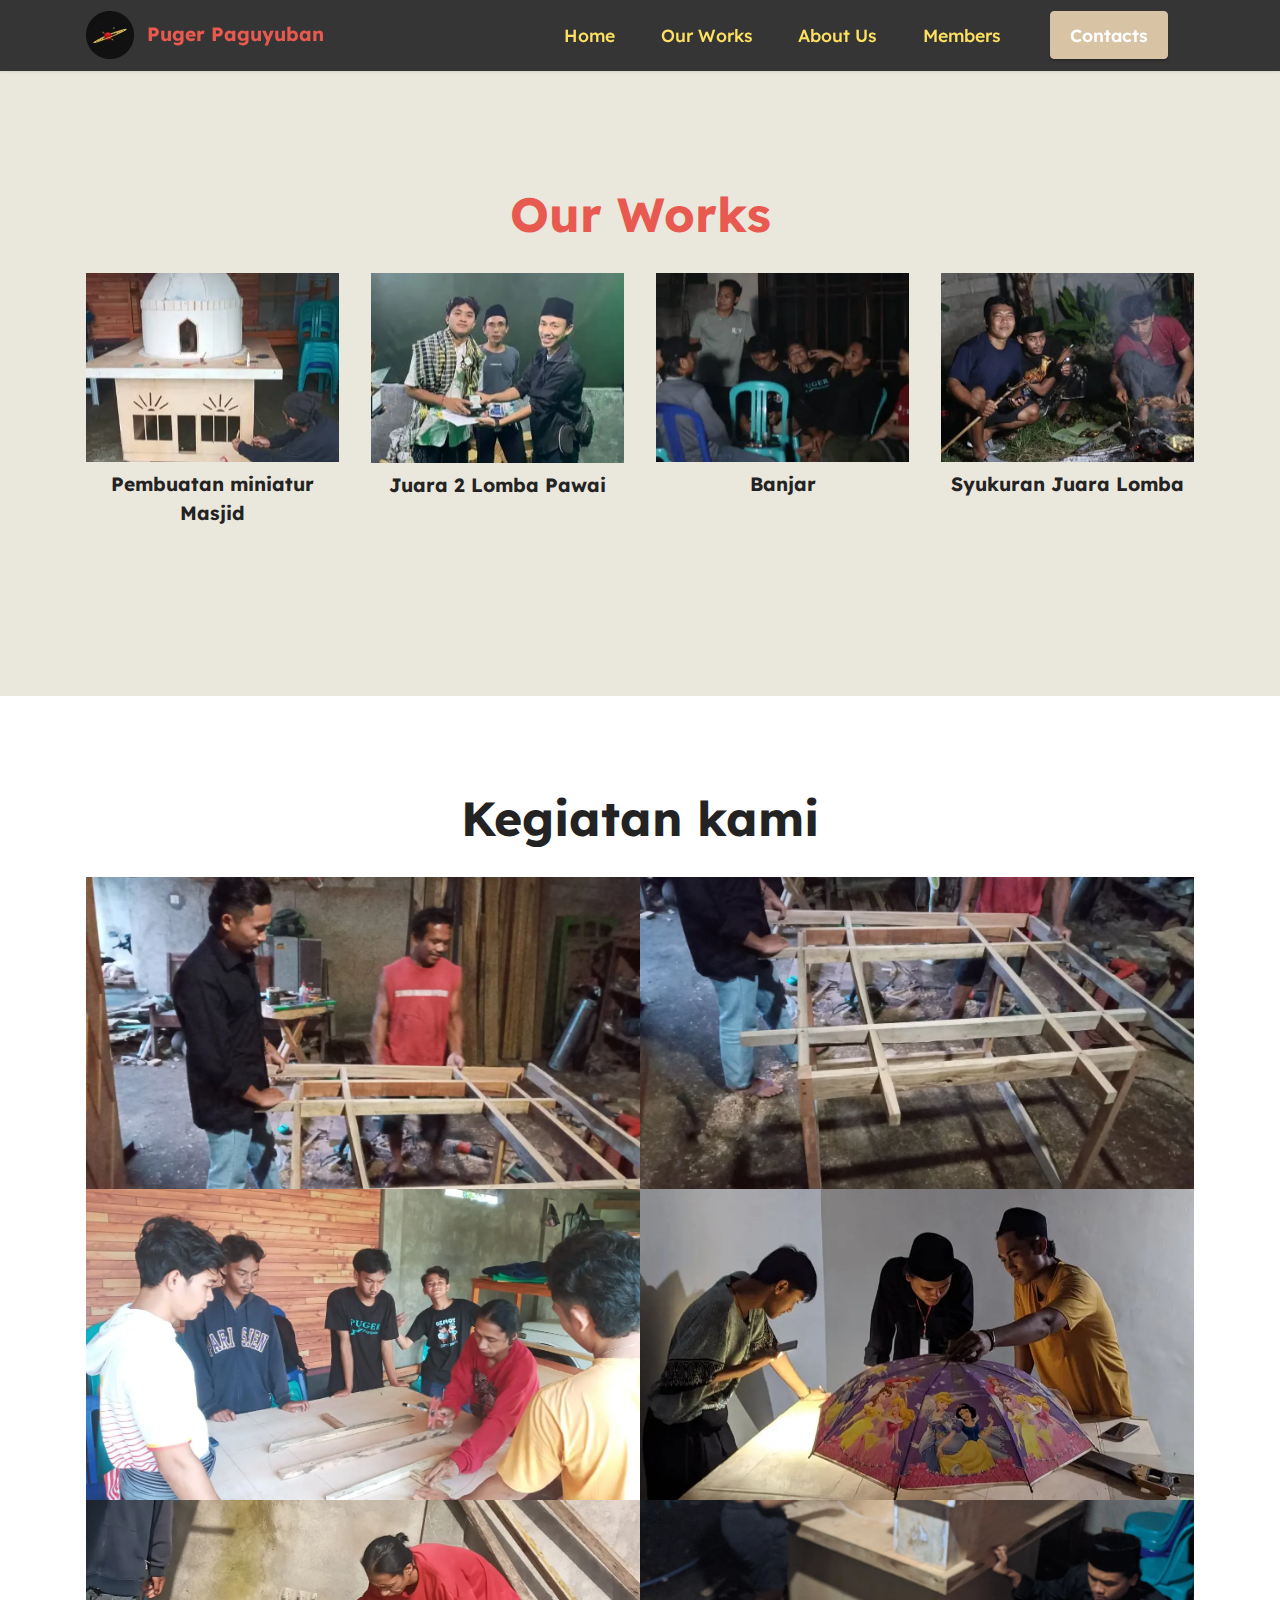
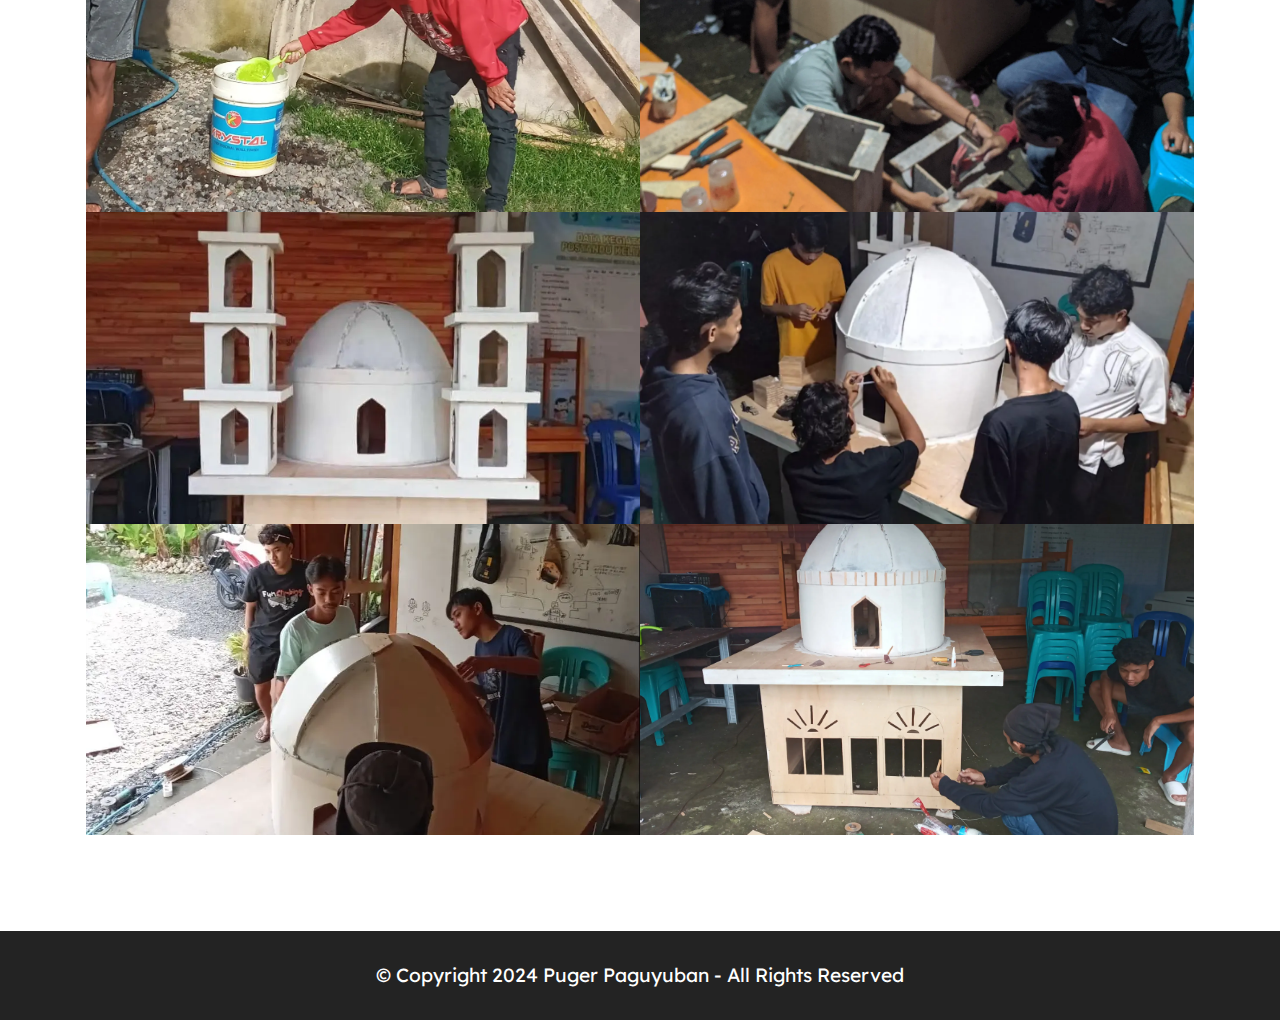
<file: works.html>
<!DOCTYPE html>
<html  >
<head>
  
  <meta charset="UTF-8">
  <meta http-equiv="X-UA-Compatible" content="IE=edge">
  
  <meta name="viewport" content="width=device-width, initial-scale=1, minimum-scale=1">
  <link rel="shortcut icon" href="assets/images/logoweb-96x96.png" type="image/x-icon">
  <meta name="description" content="">
  
  
  <title>Our Works</title>
  <link rel="stylesheet" href="assets/web/assets/mobirise-icons2/mobirise2.css">
  <link rel="stylesheet" href="assets/bootstrap/css/bootstrap.min.css">
  <link rel="stylesheet" href="assets/bootstrap/css/bootstrap-grid.min.css">
  <link rel="stylesheet" href="assets/bootstrap/css/bootstrap-reboot.min.css">
  <link rel="stylesheet" href="assets/dropdown/css/style.css">
  <link rel="stylesheet" href="assets/socicon/css/styles.css">
  <link rel="stylesheet" href="assets/theme/css/style.css">
  <link rel="preload" href="https://fonts.googleapis.com/css?family=Lexend:100,200,300,400,500,600,700,800,900&display=swap" as="style" onload="this.onload=null;this.rel='stylesheet'">
  <noscript><link rel="stylesheet" href="https://fonts.googleapis.com/css?family=Lexend:100,200,300,400,500,600,700,800,900&display=swap"></noscript>
  <link rel="preload" as="style" href="assets/mobirise/css/mbr-additional.css?v=cSbf1v"><link rel="stylesheet" href="assets/mobirise/css/mbr-additional.css?v=cSbf1v" type="text/css">

  
  
  
</head>
<body>
  
  <section data-bs-version="5.1" class="menu menu2 cid-uapx55Qoh1" once="menu" id="menu2-u">
    
    <nav class="navbar navbar-dropdown navbar-fixed-top navbar-expand-lg">
        <div class="container">
            <div class="navbar-brand">
                <span class="navbar-logo">
                    <a href="index.html">
                        <img src="assets/images/logoweb-96x96.webp" alt="Logo Puger Paguyuban" style="height: 3rem;">
                    </a>
                </span>
                <span class="navbar-caption-wrap"><a class="navbar-caption text-primary display-7" href="index.html">Puger Paguyuban</a></span>
            </div>
            <button class="navbar-toggler" type="button" data-toggle="collapse" data-bs-toggle="collapse" data-target="#navbarSupportedContent" data-bs-target="#navbarSupportedContent" aria-controls="navbarNavAltMarkup" aria-expanded="false" aria-label="Toggle navigation">
                <div class="hamburger">
                    <span></span>
                    <span></span>
                    <span></span>
                    <span></span>
                </div>
            </button>
            <div class="collapse navbar-collapse" id="navbarSupportedContent">
                <ul class="navbar-nav nav-dropdown" data-app-modern-menu="true"><li class="nav-item"><a class="nav-link link text-warning text-primary display-4" href="index.html">Home</a></li>
                    <li class="nav-item"><a class="nav-link link text-warning text-primary display-4" href="works.html">Our Works</a></li><li class="nav-item"><a class="nav-link link text-warning text-primary display-4" href="about.html">About Us</a></li>
                    <li class="nav-item"><a class="nav-link link text-warning text-primary display-4" href="members.html">Members</a>
                    </li></ul>
                
                <div class="navbar-buttons mbr-section-btn"><a class="btn btn-secondary display-4" href="contacts.html">
                        Contacts</a></div>
            </div>
        </div>
    </nav>
</section>

<section data-bs-version="5.1" class="gallery5 mbr-gallery cid-uapx587pjU" id="gallery5-x">
    

    

    <div class="container">
        <div class="mbr-section-head">
            <h3 class="mbr-section-title mbr-fonts-style align-center m-0 display-2"><strong>Our Works</strong></h3>
            
        </div>
        <div class="row mbr-gallery mt-4">
            <div class="col-12 col-md-6 col-lg-3 item gallery-image">
                <div class="item-wrapper" data-toggle="modal" data-bs-toggle="modal" data-target="#uas8MgC5zz-modal" data-bs-target="#uas8MgC5zz-modal">
                    <img class="w-100" src="assets/images/img-20240407-wa0026-1-596x335.webp" alt="Pembuatan miniatur Masjid" data-slide-to="0" data-bs-slide-to="0" data-target="#lb-uas8MgC5zz" data-bs-target="#lb-uas8MgC5zz">
                    <div class="icon-wrapper">
                        <span class="mobi-mbri mobi-mbri-search mbr-iconfont mbr-iconfont-btn"></span>
                    </div>
                </div>
                <h6 class="mbr-item-subtitle mbr-fonts-style align-center mb-2 mt-2 display-7"><strong>Pembuatan miniatur Masjid</strong></h6>
            </div>
            <div class="col-12 col-md-6 col-lg-3 item gallery-image">
                <div class="item-wrapper" data-toggle="modal" data-bs-toggle="modal" data-target="#uas8MgC5zz-modal" data-bs-target="#uas8MgC5zz-modal">
                    <img class="w-100" src="assets/images/img-20240410-wa0052-596x447.webp" alt="Juara 2 Lomba Pawai" data-slide-to="1" data-bs-slide-to="1" data-target="#lb-uas8MgC5zz" data-bs-target="#lb-uas8MgC5zz">
                    <div class="icon-wrapper">
                        <span class="mobi-mbri mobi-mbri-search mbr-iconfont mbr-iconfont-btn"></span>
                    </div>
                </div>
                <h6 class="mbr-item-subtitle mbr-fonts-style align-center mb-2 mt-2 display-7"><strong>Juara 2 Lomba Pawai</strong></h6>
            </div>
            <div class="col-12 col-md-6 col-lg-3 item gallery-image">
                <div class="item-wrapper" data-toggle="modal" data-bs-toggle="modal" data-target="#uas8MgC5zz-modal" data-bs-target="#uas8MgC5zz-modal">
                    <img class="w-100" src="assets/images/img-5319-596x397.webp" alt="Banjar" data-slide-to="2" data-bs-slide-to="2" data-target="#lb-uas8MgC5zz" data-bs-target="#lb-uas8MgC5zz">
                    <div class="icon-wrapper">
                        <span class="mobi-mbri mobi-mbri-search mbr-iconfont mbr-iconfont-btn"></span>
                    </div>
                </div>
                <h6 class="mbr-item-subtitle mbr-fonts-style align-center mb-2 mt-2 display-7"><strong>Banjar</strong></h6>
            </div>
            <div class="col-12 col-md-6 col-lg-3 item gallery-image">
                <div class="item-wrapper" data-toggle="modal" data-bs-toggle="modal" data-target="#uas8MgC5zz-modal" data-bs-target="#uas8MgC5zz-modal">
                    <img class="w-100" src="assets/images/img-5358-596x397.webp" alt="Syukuran Juara Lomba" data-slide-to="3" data-bs-slide-to="3" data-target="#lb-uas8MgC5zz" data-bs-target="#lb-uas8MgC5zz">
                    <div class="icon-wrapper">
                        <span class="mobi-mbri mobi-mbri-search mbr-iconfont mbr-iconfont-btn"></span>
                    </div>
                </div>
                <h6 class="mbr-item-subtitle mbr-fonts-style align-center mb-2 mt-2 display-7"><strong>Syukuran Juara Lomba</strong></h6>
            </div>
        </div>

        <div class="modal mbr-slider" tabindex="-1" role="dialog" aria-hidden="true" id="uas8MgC5zz-modal">
            <div class="modal-dialog" role="document">
                <div class="modal-content">
                    <div class="modal-body">
                        <div class="carousel slide" id="lb-uas8MgC5zz" data-interval="5000" data-bs-interval="5000">
                            <div class="carousel-inner">
                                <div class="carousel-item active">
                                    <img class="d-block w-100" src="assets/images/img-20240407-wa0026-1-596x335.webp" alt="Mobirise Website Builder">
                                </div>
                                <div class="carousel-item">
                                    <img class="d-block w-100" src="assets/images/img-20240410-wa0052-596x447.webp" alt="Mobirise Website Builder">
                                </div>
                                <div class="carousel-item">
                                    <img class="d-block w-100" src="assets/images/img-5319-596x397.webp" alt="Mobirise Website Builder">
                                </div>
                                <div class="carousel-item">
                                    <img class="d-block w-100" src="assets/images/img-5358-596x397.webp" alt="Mobirise Website Builder">
                                </div>
                            </div>
                            <ol class="carousel-indicators">
                                <li data-slide-to="0" data-bs-slide-to="0" class="active" data-target="#lb-uas8MgC5zz" data-bs-target="#lb-uas8MgC5zz"></li>
                                <li data-slide-to="1" data-bs-slide-to="1" data-target="#lb-uas8MgC5zz" data-bs-target="#lb-uas8MgC5zz"></li>
                                <li data-slide-to="2" data-bs-slide-to="2" data-target="#lb-uas8MgC5zz" data-bs-target="#lb-uas8MgC5zz"></li>
                                <li data-slide-to="3" data-bs-slide-to="3" data-target="#lb-uas8MgC5zz" data-bs-target="#lb-uas8MgC5zz"></li>
                            </ol>
                            <a role="button" href="" class="close" data-dismiss="modal" data-bs-dismiss="modal" aria-label="Close">
                            </a>
                            <a class="carousel-control-prev carousel-control" role="button" data-slide="prev" data-bs-slide="prev" href="#lb-uas8MgC5zz">
                                <span class="mobi-mbri mobi-mbri-arrow-prev" aria-hidden="true"></span>
                                <span class="sr-only visually-hidden">Previous</span>
                            </a>
                            <a class="carousel-control-next carousel-control" role="button" data-slide="next" data-bs-slide="next" href="#lb-uas8MgC5zz">
                                <span class="mobi-mbri mobi-mbri-arrow-next" aria-hidden="true"></span>
                                <span class="sr-only visually-hidden">Next</span>
                            </a>
                        </div>
                    </div>
                </div>
            </div>
        </div>
    </div>
</section>

<section data-bs-version="5.1" class="gallery4 mbr-gallery cid-uapxk5DIOA" id="gallery4-13">
    

    
    

    <div class="container">
        <div class="mbr-section-head">
            <h3 class="mbr-section-title mbr-fonts-style align-center m-0 display-2"><strong>Kegiatan kami</strong></h3>
            
        </div>
        <div class="row mbr-gallery mt-4">
            <div class="col-12 col-md-6 col-lg-6 item gallery-image">
                <div class="item-wrapper" data-toggle="modal" data-bs-toggle="modal" data-target="#uas8Mig9Lt-modal" data-bs-target="#uas8Mig9Lt-modal">
                    <img class="w-100" src="assets/images/img-20240401-wa0126-1288x725.webp" alt="persiapan pawai" data-slide-to="0" data-bs-slide-to="0" data-target="#lb-uas8Mig9Lt" data-bs-target="#lb-uas8Mig9Lt">
                    <div class="icon-wrapper">
                        <span class="mobi-mbri mobi-mbri-search mbr-iconfont mbr-iconfont-btn"></span>
                    </div>
                </div>
                
            </div>
            <div class="col-12 col-md-6 col-lg-6 item gallery-image">
                <div class="item-wrapper" data-toggle="modal" data-bs-toggle="modal" data-target="#uas8Mig9Lt-modal" data-bs-target="#uas8Mig9Lt-modal">
                    <img class="w-100" src="assets/images/img-20240401-wa0128-1288x725.webp" alt="persiapan pawai" data-slide-to="1" data-bs-slide-to="1" data-target="#lb-uas8Mig9Lt" data-bs-target="#lb-uas8Mig9Lt">
                    <div class="icon-wrapper">
                        <span class="mobi-mbri mobi-mbri-search mbr-iconfont mbr-iconfont-btn"></span>
                    </div>
                </div>
                
            </div>
            <div class="col-12 col-md-6 col-lg-6 item gallery-image">
                <div class="item-wrapper" data-toggle="modal" data-bs-toggle="modal" data-target="#uas8Mig9Lt-modal" data-bs-target="#uas8Mig9Lt-modal">
                    <img class="w-100" src="assets/images/img-20240403-wa0045-1288x725.webp" alt="persiapan pawai" data-slide-to="2" data-bs-slide-to="2" data-target="#lb-uas8Mig9Lt" data-bs-target="#lb-uas8Mig9Lt">
                    <div class="icon-wrapper">
                        <span class="mobi-mbri mobi-mbri-search mbr-iconfont mbr-iconfont-btn"></span>
                    </div>
                </div>
                
            </div>
            <div class="col-12 col-md-6 col-lg-6 item gallery-image">
                <div class="item-wrapper" data-toggle="modal" data-bs-toggle="modal" data-target="#uas8Mig9Lt-modal" data-bs-target="#uas8Mig9Lt-modal">
                    <img class="w-100" src="assets/images/img-20240403-wa0001-1288x1718.webp" alt="persiapan pawai" data-slide-to="3" data-bs-slide-to="3" data-target="#lb-uas8Mig9Lt" data-bs-target="#lb-uas8Mig9Lt">
                    <div class="icon-wrapper">
                        <span class="mobi-mbri mobi-mbri-search mbr-iconfont mbr-iconfont-btn"></span>
                    </div>
                </div>
                
            </div><div class="col-12 col-md-6 col-lg-6 item gallery-image">
                <div class="item-wrapper" data-toggle="modal" data-bs-toggle="modal" data-target="#uas8Mig9Lt-modal" data-bs-target="#uas8Mig9Lt-modal">
                    <img class="w-100" src="assets/images/img-20240403-wa0049-1728x3072.webp" alt="persiapan pawai" data-slide-to="4" data-bs-slide-to="4" data-target="#lb-uas8Mig9Lt" data-bs-target="#lb-uas8Mig9Lt">
                    <div class="icon-wrapper">
                        <span class="mobi-mbri mobi-mbri-search mbr-iconfont mbr-iconfont-btn"></span>
                    </div>
                </div>
                
            </div><div class="col-12 col-md-6 col-lg-6 item gallery-image">
                <div class="item-wrapper" data-toggle="modal" data-bs-toggle="modal" data-target="#uas8Mig9Lt-modal" data-bs-target="#uas8Mig9Lt-modal">
                    <img class="w-100" src="assets/images/img-20240404-wa0067-2998x3998.webp" alt="persiapan pawai" data-slide-to="5" data-bs-slide-to="5" data-target="#lb-uas8Mig9Lt" data-bs-target="#lb-uas8Mig9Lt">
                    <div class="icon-wrapper">
                        <span class="mobi-mbri mobi-mbri-search mbr-iconfont mbr-iconfont-btn"></span>
                    </div>
                </div>
                
            </div><div class="col-12 col-md-6 col-lg-6 item gallery-image">
                <div class="item-wrapper" data-toggle="modal" data-bs-toggle="modal" data-target="#uas8Mig9Lt-modal" data-bs-target="#uas8Mig9Lt-modal">
                    <img class="w-100" src="assets/images/img-20240405-wa0045-1080x1359.webp" alt="persiapan pawai" data-slide-to="6" data-bs-slide-to="6" data-target="#lb-uas8Mig9Lt" data-bs-target="#lb-uas8Mig9Lt">
                    <div class="icon-wrapper">
                        <span class="mobi-mbri mobi-mbri-search mbr-iconfont mbr-iconfont-btn"></span>
                    </div>
                </div>
                
            </div><div class="col-12 col-md-6 col-lg-6 item gallery-image">
                <div class="item-wrapper" data-toggle="modal" data-bs-toggle="modal" data-target="#uas8Mig9Lt-modal" data-bs-target="#uas8Mig9Lt-modal">
                    <img class="w-100" src="assets/images/img-20240407-wa0009-1280x963.webp" alt="persiapan pawai" data-slide-to="7" data-bs-slide-to="7" data-target="#lb-uas8Mig9Lt" data-bs-target="#lb-uas8Mig9Lt">
                    <div class="icon-wrapper">
                        <span class="mobi-mbri mobi-mbri-search mbr-iconfont mbr-iconfont-btn"></span>
                    </div>
                </div>
                
            </div><div class="col-12 col-md-6 col-lg-6 item gallery-image">
                <div class="item-wrapper" data-toggle="modal" data-bs-toggle="modal" data-target="#uas8Mig9Lt-modal" data-bs-target="#uas8Mig9Lt-modal">
                    <img class="w-100" src="assets/images/img-20240407-wa0016-963x1280.webp" alt="persiapan pawai" data-slide-to="8" data-bs-slide-to="8" data-target="#lb-uas8Mig9Lt" data-bs-target="#lb-uas8Mig9Lt">
                    <div class="icon-wrapper">
                        <span class="mobi-mbri mobi-mbri-search mbr-iconfont mbr-iconfont-btn"></span>
                    </div>
                </div>
                
            </div><div class="col-12 col-md-6 col-lg-6 item gallery-image">
                <div class="item-wrapper" data-toggle="modal" data-bs-toggle="modal" data-target="#uas8Mig9Lt-modal" data-bs-target="#uas8Mig9Lt-modal">
                    <img class="w-100" src="assets/images/img-20240407-wa0026-3072x1728.webp" alt="persiapan pawai" data-slide-to="9" data-bs-slide-to="9" data-target="#lb-uas8Mig9Lt" data-bs-target="#lb-uas8Mig9Lt">
                    <div class="icon-wrapper">
                        <span class="mobi-mbri mobi-mbri-search mbr-iconfont mbr-iconfont-btn"></span>
                    </div>
                </div>
                
            </div>
        </div>

        <div class="modal mbr-slider" tabindex="-1" role="dialog" aria-hidden="true" id="uas8Mig9Lt-modal">
            <div class="modal-dialog" role="document">
                <div class="modal-content">
                    <div class="modal-body">
                        <div class="carousel slide" id="lb-uas8Mig9Lt" data-interval="5000" data-bs-interval="5000">
                            <div class="carousel-inner">
                                <div class="carousel-item active">
                                    <img class="d-block w-100" src="assets/images/img-20240401-wa0126-1288x725.webp" alt="Mobirise Website Builder">
                                </div>
                                <div class="carousel-item">
                                    <img class="d-block w-100" src="assets/images/img-20240401-wa0128-1288x725.webp" alt="Mobirise Website Builder">
                                </div>
                                <div class="carousel-item">
                                    <img class="d-block w-100" src="assets/images/img-20240403-wa0045-1288x725.webp" alt="Mobirise Website Builder">
                                </div>
                                <div class="carousel-item">
                                    <img class="d-block w-100" src="assets/images/img-20240403-wa0001-1288x1718.webp" alt="Mobirise Website Builder">
                                </div><div class="carousel-item">
                                    <img class="d-block w-100" src="assets/images/img-20240403-wa0049-1728x3072.webp" alt="Mobirise Website Builder">
                                </div><div class="carousel-item">
                                    <img class="d-block w-100" src="assets/images/img-20240404-wa0067-2998x3998.webp" alt="Mobirise Website Builder">
                                </div><div class="carousel-item">
                                    <img class="d-block w-100" src="assets/images/img-20240405-wa0045-1080x1359.webp" alt="Mobirise Website Builder">
                                </div><div class="carousel-item">
                                    <img class="d-block w-100" src="assets/images/img-20240407-wa0009-1280x963.webp" alt="Mobirise Website Builder">
                                </div><div class="carousel-item">
                                    <img class="d-block w-100" src="assets/images/img-20240407-wa0016-963x1280.webp" alt="Mobirise Website Builder">
                                </div><div class="carousel-item">
                                    <img class="d-block w-100" src="assets/images/img-20240407-wa0026-3072x1728.webp" alt="Mobirise Website Builder">
                                </div>
                            </div>
                            <ol class="carousel-indicators">
                                <li data-slide-to="0" data-bs-slide-to="0" class="active" data-target="#lb-uas8Mig9Lt" data-bs-target="#lb-uas8Mig9Lt"></li>
                                <li data-slide-to="1" data-bs-slide-to="1" data-target="#lb-uas8Mig9Lt" data-bs-target="#lb-uas8Mig9Lt"></li>
                                <li data-slide-to="2" data-bs-slide-to="2" data-target="#lb-uas8Mig9Lt" data-bs-target="#lb-uas8Mig9Lt"></li>
                                <li data-slide-to="3" data-bs-slide-to="3" data-target="#lb-uas8Mig9Lt" data-bs-target="#lb-uas8Mig9Lt"></li><li data-slide-to="4" data-bs-slide-to="4" data-target="#lb-uas8Mig9Lt" data-bs-target="#lb-uas8Mig9Lt"></li><li data-slide-to="5" data-bs-slide-to="5" data-target="#lb-uas8Mig9Lt" data-bs-target="#lb-uas8Mig9Lt"></li><li data-slide-to="6" data-bs-slide-to="6" data-target="#lb-uas8Mig9Lt" data-bs-target="#lb-uas8Mig9Lt"></li><li data-slide-to="7" data-bs-slide-to="7" data-target="#lb-uas8Mig9Lt" data-bs-target="#lb-uas8Mig9Lt"></li><li data-slide-to="8" data-bs-slide-to="8" data-target="#lb-uas8Mig9Lt" data-bs-target="#lb-uas8Mig9Lt"></li><li data-slide-to="9" data-bs-slide-to="9" data-target="#lb-uas8Mig9Lt" data-bs-target="#lb-uas8Mig9Lt"></li>
                            </ol>
                            <a role="button" href="" class="close" data-dismiss="modal" data-bs-dismiss="modal" aria-label="Close">
                            </a>
                            <a class="carousel-control-prev carousel-control" role="button" data-slide="prev" data-bs-slide="prev" href="#lb-uas8Mig9Lt">
                                <span class="mobi-mbri mobi-mbri-arrow-prev" aria-hidden="true"></span>
                                <span class="sr-only visually-hidden">Previous</span>
                            </a>
                            <a class="carousel-control-next carousel-control" role="button" data-slide="next" data-bs-slide="next" href="#lb-uas8Mig9Lt">
                                <span class="mobi-mbri mobi-mbri-arrow-next" aria-hidden="true"></span>
                                <span class="sr-only visually-hidden">Next</span>
                            </a>
                        </div>
                    </div>
                </div>
            </div>
        </div>
    </div>
</section>

<section data-bs-version="5.1" class="footer7 cid-uapx5bOtJ1" once="footers" id="footer7-11">

    

    

    <div class="container">
        <div class="media-container-row align-center mbr-white">
            <div class="col-12">
                <p class="mbr-text mb-0 mbr-fonts-style display-7">
                    © Copyright 2024 Puger Paguyuban - All Rights Reserved
                </p>
            </div>
        </div>
    </div>
</section><section><a href="https://mobiri.se"></a><a href="https://mobiri.se"></a></section><script src="assets/bootstrap/js/bootstrap.bundle.min.js"></script>  <script src="assets/smoothscroll/smooth-scroll.js"></script>  <script src="assets/ytplayer/index.js"></script>  <script src="assets/dropdown/js/navbar-dropdown.js"></script>  <script src="assets/theme/js/script.js"></script>  
  
  
</body>
</html>
</file>
<file: assets/web/assets/mobirise-icons2/mobirise2.css>
@font-face {
  font-family: 'Moririse2';
  font-display: swap;
  src:  url('mobirise2.eot?f2bix4');
  src:  url('mobirise2.eot?f2bix4#iefix') format('embedded-opentype'),
    url('mobirise2.ttf?f2bix4') format('truetype'),
    url('mobirise2.woff?f2bix4') format('woff'),
    url('mobirise2.svg?f2bix4#mobirise2') format('svg');
  font-weight: normal;
  font-style: normal;
}

[class^="mobi-"], [class*=" mobi-"] {
  /* use !important to prevent issues with browser extensions that change fonts */
  font-family: 'Moririse2' !important;
  speak: none;
  font-style: normal;
  font-weight: normal;
  font-variant: normal;
  text-transform: none;
  line-height: 1;

  /* Better Font Rendering =========== */
  -webkit-font-smoothing: antialiased;
  -moz-osx-font-smoothing: grayscale;
}

.mobi-mbri-add-submenu:before {
  content: "\e900";
}
.mobi-mbri-alert:before {
  content: "\e901";
}
.mobi-mbri-align-center:before {
  content: "\e902";
}
.mobi-mbri-align-justify:before {
  content: "\e903";
}
.mobi-mbri-align-left:before {
  content: "\e904";
}
.mobi-mbri-align-right:before {
  content: "\e905";
}
.mobi-mbri-android:before {
  content: "\e906";
}
.mobi-mbri-apple:before {
  content: "\e907";
}
.mobi-mbri-arrow-down:before {
  content: "\e908";
}
.mobi-mbri-arrow-next:before {
  content: "\e909";
}
.mobi-mbri-arrow-prev:before {
  content: "\e90a";
}
.mobi-mbri-arrow-up:before {
  content: "\e90b";
}
.mobi-mbri-bold:before {
  content: "\e90c";
}
.mobi-mbri-bookmark:before {
  content: "\e90d";
}
.mobi-mbri-bootstrap:before {
  content: "\e90e";
}
.mobi-mbri-briefcase:before {
  content: "\e90f";
}
.mobi-mbri-browse:before {
  content: "\e910";
}
.mobi-mbri-bulleted-list:before {
  content: "\e911";
}
.mobi-mbri-calendar:before {
  content: "\e912";
}
.mobi-mbri-camera:before {
  content: "\e913";
}
.mobi-mbri-cart-add:before {
  content: "\e914";
}
.mobi-mbri-cart-full:before {
  content: "\e915";
}
.mobi-mbri-cash:before {
  content: "\e916";
}
.mobi-mbri-change-style:before {
  content: "\e917";
}
.mobi-mbri-chat:before {
  content: "\e918";
}
.mobi-mbri-clock:before {
  content: "\e919";
}
.mobi-mbri-close:before {
  content: "\e91a";
}
.mobi-mbri-cloud:before {
  content: "\e91b";
}
.mobi-mbri-code:before {
  content: "\e91c";
}
.mobi-mbri-contact-form:before {
  content: "\e91d";
}
.mobi-mbri-credit-card:before {
  content: "\e91e";
}
.mobi-mbri-cursor-click:before {
  content: "\e91f";
}
.mobi-mbri-cust-feedback:before {
  content: "\e920";
}
.mobi-mbri-database:before {
  content: "\e921";
}
.mobi-mbri-delivery:before {
  content: "\e922";
}
.mobi-mbri-desktop:before {
  content: "\e923";
}
.mobi-mbri-devices:before {
  content: "\e924";
}
.mobi-mbri-down:before {
  content: "\e925";
}
.mobi-mbri-download-2:before {
  content: "\e926";
}
.mobi-mbri-download:before {
  content: "\e927";
}
.mobi-mbri-drag-n-drop-2:before {
  content: "\e928";
}
.mobi-mbri-drag-n-drop:before {
  content: "\e929";
}
.mobi-mbri-edit-2:before {
  content: "\e92a";
}
.mobi-mbri-edit:before {
  content: "\e92b";
}
.mobi-mbri-error:before {
  content: "\e92c";
}
.mobi-mbri-extension:before {
  content: "\e92d";
}
.mobi-mbri-features:before {
  content: "\e92e";
}
.mobi-mbri-file:before {
  content: "\e92f";
}
.mobi-mbri-flag:before {
  content: "\e930";
}
.mobi-mbri-folder:before {
  content: "\e931";
}
.mobi-mbri-gift:before {
  content: "\e932";
}
.mobi-mbri-github:before {
  content: "\e933";
}
.mobi-mbri-globe-2:before {
  content: "\e934";
}
.mobi-mbri-globe:before {
  content: "\e935";
}
.mobi-mbri-growing-chart:before {
  content: "\e936";
}
.mobi-mbri-hearth:before {
  content: "\e937";
}
.mobi-mbri-help:before {
  content: "\e938";
}
.mobi-mbri-home:before {
  content: "\e939";
}
.mobi-mbri-hot-cup:before {
  content: "\e93a";
}
.mobi-mbri-idea:before {
  content: "\e93b";
}
.mobi-mbri-image-gallery:before {
  content: "\e93c";
}
.mobi-mbri-image-slider:before {
  content: "\e93d";
}
.mobi-mbri-info:before {
  content: "\e93e";
}
.mobi-mbri-italic:before {
  content: "\e93f";
}
.mobi-mbri-key:before {
  content: "\e940";
}
.mobi-mbri-laptop:before {
  content: "\e941";
}
.mobi-mbri-layers:before {
  content: "\e942";
}
.mobi-mbri-left-right:before {
  content: "\e943";
}
.mobi-mbri-left:before {
  content: "\e944";
}
.mobi-mbri-letter:before {
  content: "\e945";
}
.mobi-mbri-like:before {
  content: "\e946";
}
.mobi-mbri-link:before {
  content: "\e947";
}
.mobi-mbri-lock:before {
  content: "\e948";
}
.mobi-mbri-login:before {
  content: "\e949";
}
.mobi-mbri-logout:before {
  content: "\e94a";
}
.mobi-mbri-magic-stick:before {
  content: "\e94b";
}
.mobi-mbri-map-pin:before {
  content: "\e94c";
}
.mobi-mbri-menu:before {
  content: "\e94d";
}
.mobi-mbri-mobile-2:before {
  content: "\e94e";
}
.mobi-mbri-mobile-horizontal:before {
  content: "\e94f";
}
.mobi-mbri-mobile:before {
  content: "\e950";
}
.mobi-mbri-mobirise:before {
  content: "\e951";
}
.mobi-mbri-more-horizontal:before {
  content: "\e952";
}
.mobi-mbri-more-vertical:before {
  content: "\e953";
}
.mobi-mbri-music:before {
  content: "\e954";
}
.mobi-mbri-new-file:before {
  content: "\e955";
}
.mobi-mbri-numbered-list:before {
  content: "\e956";
}
.mobi-mbri-opened-folder:before {
  content: "\e957";
}
.mobi-mbri-pages:before {
  content: "\e958";
}
.mobi-mbri-paper-plane:before {
  content: "\e959";
}
.mobi-mbri-paperclip:before {
  content: "\e95a";
}
.mobi-mbri-phone:before {
  content: "\e95b";
}
.mobi-mbri-photo:before {
  content: "\e95c";
}
.mobi-mbri-photos:before {
  content: "\e95d";
}
.mobi-mbri-pin:before {
  content: "\e95e";
}
.mobi-mbri-play:before {
  content: "\e95f";
}
.mobi-mbri-plus:before {
  content: "\e960";
}
.mobi-mbri-preview:before {
  content: "\e961";
}
.mobi-mbri-print:before {
  content: "\e962";
}
.mobi-mbri-protect:before {
  content: "\e963";
}
.mobi-mbri-question:before {
  content: "\e964";
}
.mobi-mbri-quote-left:before {
  content: "\e965";
}
.mobi-mbri-quote-right:before {
  content: "\e966";
}
.mobi-mbri-redo:before {
  content: "\e967";
}
.mobi-mbri-refresh:before {
  content: "\e968";
}
.mobi-mbri-responsive-2:before {
  content: "\e969";
}
.mobi-mbri-responsive:before {
  content: "\e96a";
}
.mobi-mbri-right:before {
  content: "\e96b";
}
.mobi-mbri-rocket:before {
  content: "\e96c";
}
.mobi-mbri-sad-face:before {
  content: "\e96d";
}
.mobi-mbri-sale:before {
  content: "\e96e";
}
.mobi-mbri-save:before {
  content: "\e96f";
}
.mobi-mbri-search:before {
  content: "\e970";
}
.mobi-mbri-setting-2:before {
  content: "\e971";
}
.mobi-mbri-setting-3:before {
  content: "\e972";
}
.mobi-mbri-setting:before {
  content: "\e973";
}
.mobi-mbri-share:before {
  content: "\e974";
}
.mobi-mbri-shopping-bag:before {
  content: "\e975";
}
.mobi-mbri-shopping-basket:before {
  content: "\e976";
}
.mobi-mbri-shopping-cart:before {
  content: "\e977";
}
.mobi-mbri-sites:before {
  content: "\e978";
}
.mobi-mbri-smile-face:before {
  content: "\e979";
}
.mobi-mbri-speed:before {
  content: "\e97a";
}
.mobi-mbri-star:before {
  content: "\e97b";
}
.mobi-mbri-success:before {
  content: "\e97c";
}
.mobi-mbri-sun:before {
  content: "\e97d";
}
.mobi-mbri-sun2:before {
  content: "\e97e";
}
.mobi-mbri-tablet-vertical:before {
  content: "\e97f";
}
.mobi-mbri-tablet:before {
  content: "\e980";
}
.mobi-mbri-target:before {
  content: "\e981";
}
.mobi-mbri-timer:before {
  content: "\e982";
}
.mobi-mbri-to-ftp:before {
  content: "\e983";
}
.mobi-mbri-to-local-drive:before {
  content: "\e984";
}
.mobi-mbri-touch-swipe:before {
  content: "\e985";
}
.mobi-mbri-touch:before {
  content: "\e986";
}
.mobi-mbri-trash:before {
  content: "\e987";
}
.mobi-mbri-underline:before {
  content: "\e988";
}
.mobi-mbri-undo:before {
  content: "\e989";
}
.mobi-mbri-unlink:before {
  content: "\e98a";
}
.mobi-mbri-unlock:before {
  content: "\e98b";
}
.mobi-mbri-up-down:before {
  content: "\e98c";
}
.mobi-mbri-up:before {
  content: "\e98d";
}
.mobi-mbri-update:before {
  content: "\e98e";
}
.mobi-mbri-upload-2:before {
  content: "\e98f";
}
.mobi-mbri-upload:before {
  content: "\e990";
}
.mobi-mbri-user-2:before {
  content: "\e991";
}
.mobi-mbri-user:before {
  content: "\e992";
}
.mobi-mbri-users:before {
  content: "\e993";
}
.mobi-mbri-video-play:before {
  content: "\e994";
}
.mobi-mbri-video:before {
  content: "\e995";
}
.mobi-mbri-watch:before {
  content: "\e996";
}
.mobi-mbri-website-theme-2:before {
  content: "\e997";
}
.mobi-mbri-website-theme:before {
  content: "\e998";
}
.mobi-mbri-wifi:before {
  content: "\e999";
}
.mobi-mbri-windows:before {
  content: "\e99a";
}
.mobi-mbri-zoom-in:before {
  content: "\e99b";
}
.mobi-mbri-zoom-out:before {
  content: "\e99c";
}
</file>
<file: assets/web/assets/mobirise-icons/mobirise-icons.css>
@font-face {
  font-family: 'MobiriseIcons';
  src:  url('mobirise-icons.eot?spat4u');
  src:  url('mobirise-icons.eot?spat4u#iefix') format('embedded-opentype'),
    url('mobirise-icons.ttf?spat4u') format('truetype'),
    url('mobirise-icons.woff?spat4u') format('woff'),
    url('mobirise-icons.svg?spat4u#MobiriseIcons') format('svg');
  font-weight: normal;
  font-style: normal;
  font-display: swap;
}

[class^="mbri-"], [class*=" mbri-"] {
  /* use !important to prevent issues with browser extensions that change fonts */
  font-family: MobiriseIcons !important;
  speak: none;
  font-style: normal;
  font-weight: normal;
  font-variant: normal;
  text-transform: none;
  line-height: 1;

  /* Better Font Rendering =========== */
  -webkit-font-smoothing: antialiased;
  -moz-osx-font-smoothing: grayscale;
}

.mbri-add-submenu:before {
  content: "\e900";
}
.mbri-alert:before {
  content: "\e901";
}
.mbri-align-center:before {
  content: "\e902";
}
.mbri-align-justify:before {
  content: "\e903";
}
.mbri-align-left:before {
  content: "\e904";
}
.mbri-align-right:before {
  content: "\e905";
}
.mbri-android:before {
  content: "\e906";
}
.mbri-apple:before {
  content: "\e907";
}
.mbri-arrow-down:before {
  content: "\e908";
}
.mbri-arrow-next:before {
  content: "\e909";
}
.mbri-arrow-prev:before {
  content: "\e90a";
}
.mbri-arrow-up:before {
  content: "\e90b";
}
.mbri-bold:before {
  content: "\e90c";
}
.mbri-bookmark:before {
  content: "\e90d";
}
.mbri-bootstrap:before {
  content: "\e90e";
}
.mbri-briefcase:before {
  content: "\e90f";
}
.mbri-browse:before {
  content: "\e910";
}
.mbri-bulleted-list:before {
  content: "\e911";
}
.mbri-calendar:before {
  content: "\e912";
}
.mbri-camera:before {
  content: "\e913";
}
.mbri-cart-add:before {
  content: "\e914";
}
.mbri-cart-full:before {
  content: "\e915";
}
.mbri-cash:before {
  content: "\e916";
}
.mbri-change-style:before {
  content: "\e917";
}
.mbri-chat:before {
  content: "\e918";
}
.mbri-clock:before {
  content: "\e919";
}
.mbri-close:before {
  content: "\e91a";
}
.mbri-cloud:before {
  content: "\e91b";
}
.mbri-code:before {
  content: "\e91c";
}
.mbri-contact-form:before {
  content: "\e91d";
}
.mbri-credit-card:before {
  content: "\e91e";
}
.mbri-cursor-click:before {
  content: "\e91f";
}
.mbri-cust-feedback:before {
  content: "\e920";
}
.mbri-database:before {
  content: "\e921";
}
.mbri-delivery:before {
  content: "\e922";
}
.mbri-desktop:before {
  content: "\e923";
}
.mbri-devices:before {
  content: "\e924";
}
.mbri-down:before {
  content: "\e925";
}
.mbri-download:before {
  content: "\e989";
}
.mbri-drag-n-drop:before {
  content: "\e927";
}
.mbri-drag-n-drop2:before {
  content: "\e928";
}
.mbri-edit:before {
  content: "\e929";
}
.mbri-edit2:before {
  content: "\e92a";
}
.mbri-error:before {
  content: "\e92b";
}
.mbri-extension:before {
  content: "\e92c";
}
.mbri-features:before {
  content: "\e92d";
}
.mbri-file:before {
  content: "\e92e";
}
.mbri-flag:before {
  content: "\e92f";
}
.mbri-folder:before {
  content: "\e930";
}
.mbri-gift:before {
  content: "\e931";
}
.mbri-github:before {
  content: "\e932";
}
.mbri-globe:before {
  content: "\e933";
}
.mbri-globe-2:before {
  content: "\e934";
}
.mbri-growing-chart:before {
  content: "\e935";
}
.mbri-hearth:before {
  content: "\e936";
}
.mbri-help:before {
  content: "\e937";
}
.mbri-home:before {
  content: "\e938";
}
.mbri-hot-cup:before {
  content: "\e939";
}
.mbri-idea:before {
  content: "\e93a";
}
.mbri-image-gallery:before {
  content: "\e93b";
}
.mbri-image-slider:before {
  content: "\e93c";
}
.mbri-info:before {
  content: "\e93d";
}
.mbri-italic:before {
  content: "\e93e";
}
.mbri-key:before {
  content: "\e93f";
}
.mbri-laptop:before {
  content: "\e940";
}
.mbri-layers:before {
  content: "\e941";
}
.mbri-left-right:before {
  content: "\e942";
}
.mbri-left:before {
  content: "\e943";
}
.mbri-letter:before {
  content: "\e944";
}
.mbri-like:before {
  content: "\e945";
}
.mbri-link:before {
  content: "\e946";
}
.mbri-lock:before {
  content: "\e947";
}
.mbri-login:before {
  content: "\e948";
}
.mbri-logout:before {
  content: "\e949";
}
.mbri-magic-stick:before {
  content: "\e94a";
}
.mbri-map-pin:before {
  content: "\e94b";
}
.mbri-menu:before {
  content: "\e94c";
}
.mbri-mobile:before {
  content: "\e94d";
}
.mbri-mobile2:before {
  content: "\e94e";
}
.mbri-mobirise:before {
  content: "\e94f";
}
.mbri-more-horizontal:before {
  content: "\e950";
}
.mbri-more-vertical:before {
  content: "\e951";
}
.mbri-music:before {
  content: "\e952";
}
.mbri-new-file:before {
  content: "\e953";
}
.mbri-numbered-list:before {
  content: "\e954";
}
.mbri-opened-folder:before {
  content: "\e955";
}
.mbri-pages:before {
  content: "\e956";
}
.mbri-paper-plane:before {
  content: "\e957";
}
.mbri-paperclip:before {
  content: "\e958";
}
.mbri-photo:before {
  content: "\e959";
}
.mbri-photos:before {
  content: "\e95a";
}
.mbri-pin:before {
  content: "\e95b";
}
.mbri-play:before {
  content: "\e95c";
}
.mbri-plus:before {
  content: "\e95d";
}
.mbri-preview:before {
  content: "\e95e";
}
.mbri-print:before {
  content: "\e95f";
}
.mbri-protect:before {
  content: "\e960";
}
.mbri-question:before {
  content: "\e961";
}
.mbri-quote-left:before {
  content: "\e962";
}
.mbri-quote-right:before {
  content: "\e963";
}
.mbri-refresh:before {
  content: "\e964";
}
.mbri-responsive:before {
  content: "\e965";
}
.mbri-right:before {
  content: "\e966";
}
.mbri-rocket:before {
  content: "\e967";
}
.mbri-sad-face:before {
  content: "\e968";
}
.mbri-sale:before {
  content: "\e969";
}
.mbri-save:before {
  content: "\e96a";
}
.mbri-search:before {
  content: "\e96b";
}
.mbri-setting:before {
  content: "\e96c";
}
.mbri-setting2:before {
  content: "\e96d";
}
.mbri-setting3:before {
  content: "\e96e";
}
.mbri-share:before {
  content: "\e96f";
}
.mbri-shopping-bag:before {
  content: "\e970";
}
.mbri-shopping-basket:before {
  content: "\e971";
}
.mbri-shopping-cart:before {
  content: "\e972";
}
.mbri-sites:before {
  content: "\e973";
}
.mbri-smile-face:before {
  content: "\e974";
}
.mbri-speed:before {
  content: "\e975";
}
.mbri-star:before {
  content: "\e976";
}
.mbri-success:before {
  content: "\e977";
}
.mbri-sun:before {
  content: "\e978";
}
.mbri-sun2:before {
  content: "\e979";
}
.mbri-tablet:before {
  content: "\e97a";
}
.mbri-tablet-vertical:before {
  content: "\e97b";
}
.mbri-target:before {
  content: "\e97c";
}
.mbri-timer:before {
  content: "\e97d";
}
.mbri-to-ftp:before {
  content: "\e97e";
}
.mbri-to-local-drive:before {
  content: "\e97f";
}
.mbri-touch-swipe:before {
  content: "\e980";
}
.mbri-touch:before {
  content: "\e981";
}
.mbri-trash:before {
  content: "\e982";
}
.mbri-underline:before {
  content: "\e983";
}
.mbri-unlink:before {
  content: "\e984";
}
.mbri-unlock:before {
  content: "\e985";
}
.mbri-up-down:before {
  content: "\e986";
}
.mbri-up:before {
  content: "\e987";
}
.mbri-update:before {
  content: "\e988";
}
.mbri-upload:before {
 content: "\e926"; 
}
.mbri-user:before {
  content: "\e98a";
}
.mbri-user2:before {
  content: "\e98b";
}
.mbri-users:before {
  content: "\e98c";
}
.mbri-video:before {
  content: "\e98d";
}
.mbri-video-play:before {
  content: "\e98e";
}
.mbri-watch:before {
  content: "\e98f";
}
.mbri-website-theme:before {
  content: "\e990";
}
.mbri-wifi:before {
  content: "\e991";
}
.mbri-windows:before {
  content: "\e992";
}
.mbri-zoom-out:before {
  content: "\e993";
}
.mbri-redo:before {
  content: "\e994";
}
.mbri-undo:before {
  content: "\e995";
}
</file>
<file: assets/dropdown/css/style.css>
.navbar-dropdown {
  left: 0;
  padding: 0;
  position: absolute;
  right: 0;
  top: 0;
  transition: all 0.45s ease;
  z-index: 1030;
  background: #282828; }
  .navbar-dropdown .navbar-logo {
    margin-right: 0.8rem;
    transition: margin 0.3s ease-in-out;
    vertical-align: middle; }
    .navbar-dropdown .navbar-logo img {
      height: 3.125rem;
      transition: all 0.3s ease-in-out; }
    .navbar-dropdown .navbar-logo.mbr-iconfont {
      font-size: 3.125rem;
      line-height: 3.125rem; }
  .navbar-dropdown .navbar-caption {
    font-weight: 700;
    white-space: normal;
    vertical-align: -4px;
    line-height: 3.125rem !important; }
    .navbar-dropdown .navbar-caption, .navbar-dropdown .navbar-caption:hover {
      color: inherit;
      text-decoration: none; }
  .navbar-dropdown .mbr-iconfont + .navbar-caption {
    vertical-align: -1px; }
  .navbar-dropdown.navbar-fixed-top {
    position: fixed; }
  .navbar-dropdown .navbar-brand span {
    vertical-align: -4px; }
  .navbar-dropdown.bg-color.transparent {
    background: none; }
  .navbar-dropdown.navbar-short .navbar-brand {
    padding: 0.625rem 0; }
    .navbar-dropdown.navbar-short .navbar-brand span {
      vertical-align: -1px; }
  .navbar-dropdown.navbar-short .navbar-caption {
    line-height: 2.375rem !important;
    vertical-align: -2px; }
  .navbar-dropdown.navbar-short .navbar-logo {
    margin-right: 0.5rem; }
    .navbar-dropdown.navbar-short .navbar-logo img {
      height: 2.375rem; }
    .navbar-dropdown.navbar-short .navbar-logo.mbr-iconfont {
      font-size: 2.375rem;
      line-height: 2.375rem; }
  .navbar-dropdown.navbar-short .mbr-table-cell {
    height: 3.625rem; }
  .navbar-dropdown .navbar-close {
    left: 0.6875rem;
    position: fixed;
    top: 0.75rem;
    z-index: 1000; }
  .navbar-dropdown .hamburger-icon {
    content: "";
    display: inline-block;
    vertical-align: middle;
    width: 16px;
    -webkit-box-shadow: 0 -6px 0 1px #282828,0 0 0 1px #282828,0 6px 0 1px #282828;
    -moz-box-shadow: 0 -6px 0 1px #282828,0 0 0 1px #282828,0 6px 0 1px #282828;
    box-shadow: 0 -6px 0 1px #282828,0 0 0 1px #282828,0 6px 0 1px #282828; }

.dropdown-menu .dropdown-toggle[data-toggle="dropdown-submenu"]::after {
  border-bottom: 0.35em solid transparent;
  border-left: 0.35em solid;
  border-right: 0;
  border-top: 0.35em solid transparent;
  margin-left: 0.3rem; }

.dropdown-menu .dropdown-item:focus {
  outline: 0; }

.nav-dropdown {
  font-size: 0.75rem;
  font-weight: 500;
  height: auto !important; }
  .nav-dropdown .nav-btn {
    padding-left: 1rem; }
  .nav-dropdown .link {
    margin: .667em 1.667em;
    font-weight: 500;
    padding: 0;
    transition: color .2s ease-in-out; }
    .nav-dropdown .link.dropdown-toggle {
      margin-right: 2.583em; }
      .nav-dropdown .link.dropdown-toggle::after {
        margin-left: .25rem;
        border-top: 0.35em solid;
        border-right: 0.35em solid transparent;
        border-left: 0.35em solid transparent;
        border-bottom: 0; }
      .nav-dropdown .link.dropdown-toggle[aria-expanded="true"] {
        margin: 0;
        padding: 0.667em 3.263em  0.667em 1.667em; }
  .nav-dropdown .link::after,
  .nav-dropdown .dropdown-item::after {
    color: inherit; }
  .nav-dropdown .btn {
    font-size: 0.75rem;
    font-weight: 700;
    letter-spacing: 0;
    margin-bottom: 0;
    padding-left: 1.25rem;
    padding-right: 1.25rem; }
  .nav-dropdown .dropdown-menu {
    border-radius: 0;
    border: 0;
    left: 0;
    margin: 0;
    padding-bottom: 1.25rem;
    padding-top: 1.25rem;
    position: relative; }
  .nav-dropdown .dropdown-submenu {
    margin-left: 0.125rem;
    top: 0; }
  .nav-dropdown .dropdown-item {
    font-weight: 500;
    line-height: 2;
    padding: 0.3846em 4.615em 0.3846em 1.5385em;
    position: relative;
    transition: color .2s ease-in-out, background-color .2s ease-in-out; }
    .nav-dropdown .dropdown-item::after {
      margin-top: -0.3077em;
      position: absolute;
      right: 1.1538em;
      top: 50%; }
    .nav-dropdown .dropdown-item:focus, .nav-dropdown .dropdown-item:hover {
      background: none; }

@media (max-width: 767px) {
  .nav-dropdown.navbar-toggleable-sm {
    bottom: 0;
    display: none;
    left: 0;
    overflow-x: hidden;
    position: fixed;
    top: 0;
    transform: translateX(-100%);
    -ms-transform: translateX(-100%);
    -webkit-transform: translateX(-100%);
    width: 18.75rem;
    z-index: 999; } }
.nav-dropdown.navbar-toggleable-xl {
  bottom: 0;
  display: none;
  left: 0;
  overflow-x: hidden;
  position: fixed;
  top: 0;
  transform: translateX(-100%);
  -ms-transform: translateX(-100%);
  -webkit-transform: translateX(-100%);
  width: 18.75rem;
  z-index: 999; }

.nav-dropdown-sm {
  display: block !important;
  overflow-x: hidden;
  overflow: auto;
  padding-top: 3.875rem; }
  .nav-dropdown-sm::after {
    content: "";
    display: block;
    height: 3rem;
    width: 100%; }
  .nav-dropdown-sm.collapse.in ~ .navbar-close {
    display: block !important; }
  .nav-dropdown-sm.collapsing, .nav-dropdown-sm.collapse.in {
    transform: translateX(0);
    -ms-transform: translateX(0);
    -webkit-transform: translateX(0);
    transition: all 0.25s ease-out;
    -webkit-transition: all 0.25s ease-out;
    background: #282828; }
  .nav-dropdown-sm.collapsing[aria-expanded="false"] {
    transform: translateX(-100%);
    -ms-transform: translateX(-100%);
    -webkit-transform: translateX(-100%); }
  .nav-dropdown-sm .nav-item {
    display: block;
    margin-left: 0 !important;
    padding-left: 0; }
  .nav-dropdown-sm .link,
  .nav-dropdown-sm .dropdown-item {
    border-top: 1px dotted rgba(255, 255, 255, 0.1);
    font-size: 0.8125rem;
    line-height: 1.6;
    margin: 0 !important;
    padding: 0.875rem 2.4rem 0.875rem 1.5625rem !important;
    position: relative;
    white-space: normal; }
    .nav-dropdown-sm .link:focus, .nav-dropdown-sm .link:hover,
    .nav-dropdown-sm .dropdown-item:focus,
    .nav-dropdown-sm .dropdown-item:hover {
      background: rgba(0, 0, 0, 0.2) !important;
      color: #c0a375; }
  .nav-dropdown-sm .nav-btn {
    position: relative;
    padding: 1.5625rem 1.5625rem 0 1.5625rem; }
    .nav-dropdown-sm .nav-btn::before {
      border-top: 1px dotted rgba(255, 255, 255, 0.1);
      content: "";
      left: 0;
      position: absolute;
      top: 0;
      width: 100%; }
    .nav-dropdown-sm .nav-btn + .nav-btn {
      padding-top: 0.625rem; }
      .nav-dropdown-sm .nav-btn + .nav-btn::before {
        display: none; }
  .nav-dropdown-sm .btn {
    padding: 0.625rem 0; }
  .nav-dropdown-sm .dropdown-toggle[data-toggle="dropdown-submenu"]::after {
    margin-left: .25rem;
    border-top: 0.35em solid;
    border-right: 0.35em solid transparent;
    border-left: 0.35em solid transparent;
    border-bottom: 0; }
  .nav-dropdown-sm .dropdown-toggle[data-toggle="dropdown-submenu"][aria-expanded="true"]::after {
    border-top: 0;
    border-right: 0.35em solid transparent;
    border-left: 0.35em solid transparent;
    border-bottom: 0.35em solid; }
  .nav-dropdown-sm .dropdown-menu {
    margin: 0;
    padding: 0;
    position: relative;
    top: 0;
    left: 0;
    width: 100%;
    border: 0;
    float: none;
    border-radius: 0;
    background: none; }
  .nav-dropdown-sm .dropdown-submenu {
    left: 100%;
    margin-left: 0.125rem;
    margin-top: -1.25rem;
    top: 0; }

.navbar-toggleable-sm .nav-dropdown .dropdown-menu {
  position: absolute; }

.navbar-toggleable-sm .nav-dropdown .dropdown-submenu {
  left: 100%;
  margin-left: 0.125rem;
  margin-top: -1.25rem;
  top: 0; }

.navbar-toggleable-sm.opened .nav-dropdown .dropdown-menu {
  position: relative; }

.navbar-toggleable-sm.opened .nav-dropdown .dropdown-submenu {
  left: 0;
  margin-left: 00rem;
  margin-top: 0rem;
  top: 0; }

.is-builder .nav-dropdown.collapsing {
  transition: none !important; }
</file>
<file: assets/socicon/css/styles.css>
@charset "UTF-8";

@font-face {
  font-family: 'Socicon';
  src:  url('../fonts/socicon.eot');
  src:  url('../fonts/socicon.eot?#iefix') format('embedded-opentype'),
    url('../fonts/socicon.woff2') format('woff2'),
    url('../fonts/socicon.ttf') format('truetype'),
    url('../fonts/socicon.woff') format('woff'),
    url('../fonts/socicon.svg#socicon') format('svg');
  font-weight: normal;
  font-style: normal;
  font-display: swap;
}

[data-icon]:before {
  font-family: "socicon" !important;
  content: attr(data-icon);
  font-style: normal !important;
  font-weight: normal !important;
  font-variant: normal !important;
  text-transform: none !important;
  speak: none;
  line-height: 1;
  -webkit-font-smoothing: antialiased;
  -moz-osx-font-smoothing: grayscale;
}

[class^="socicon-"], [class*=" socicon-"] {
  /* use !important to prevent issues with browser extensions that change fonts */
  font-family: 'Socicon' !important;
  speak: none;
  font-style: normal;
  font-weight: normal;
  font-variant: normal;
  text-transform: none;
  line-height: 1;

  /* Better Font Rendering =========== */
  -webkit-font-smoothing: antialiased;
  -moz-osx-font-smoothing: grayscale;
}

.socicon-eitaa:before {
  content: "\e97c";
}
.socicon-soroush:before {
  content: "\e97d";
}
.socicon-bale:before {
  content: "\e97e";
}
.socicon-zazzle:before {
  content: "\e97b";
}
.socicon-society6:before {
  content: "\e97a";
}
.socicon-redbubble:before {
  content: "\e979";
}
.socicon-avvo:before {
  content: "\e978";
}
.socicon-stitcher:before {
  content: "\e977";
}
.socicon-googlehangouts:before {
  content: "\e974";
}
.socicon-dlive:before {
  content: "\e975";
}
.socicon-vsco:before {
  content: "\e976";
}
.socicon-flipboard:before {
  content: "\e973";
}
.socicon-ubuntu:before {
  content: "\e958";
}
.socicon-artstation:before {
  content: "\e959";
}
.socicon-invision:before {
  content: "\e95a";
}
.socicon-torial:before {
  content: "\e95b";
}
.socicon-collectorz:before {
  content: "\e95c";
}
.socicon-seenthis:before {
  content: "\e95d";
}
.socicon-googleplaymusic:before {
  content: "\e95e";
}
.socicon-debian:before {
  content: "\e95f";
}
.socicon-filmfreeway:before {
  content: "\e960";
}
.socicon-gnome:before {
  content: "\e961";
}
.socicon-itchio:before {
  content: "\e962";
}
.socicon-jamendo:before {
  content: "\e963";
}
.socicon-mix:before {
  content: "\e964";
}
.socicon-sharepoint:before {
  content: "\e965";
}
.socicon-tinder:before {
  content: "\e966";
}
.socicon-windguru:before {
  content: "\e967";
}
.socicon-cdbaby:before {
  content: "\e968";
}
.socicon-elementaryos:before {
  content: "\e969";
}
.socicon-stage32:before {
  content: "\e96a";
}
.socicon-tiktok:before {
  content: "\e96b";
}
.socicon-gitter:before {
  content: "\e96c";
}
.socicon-letterboxd:before {
  content: "\e96d";
}
.socicon-threema:before {
  content: "\e96e";
}
.socicon-splice:before {
  content: "\e96f";
}
.socicon-metapop:before {
  content: "\e970";
}
.socicon-naver:before {
  content: "\e971";
}
.socicon-remote:before {
  content: "\e972";
}
.socicon-internet:before {
  content: "\e957";
}
.socicon-moddb:before {
  content: "\e94b";
}
.socicon-indiedb:before {
  content: "\e94c";
}
.socicon-traxsource:before {
  content: "\e94d";
}
.socicon-gamefor:before {
  content: "\e94e";
}
.socicon-pixiv:before {
  content: "\e94f";
}
.socicon-myanimelist:before {
  content: "\e950";
}
.socicon-blackberry:before {
  content: "\e951";
}
.socicon-wickr:before {
  content: "\e952";
}
.socicon-spip:before {
  content: "\e953";
}
.socicon-napster:before {
  content: "\e954";
}
.socicon-beatport:before {
  content: "\e955";
}
.socicon-hackerone:before {
  content: "\e956";
}
.socicon-hackernews:before {
  content: "\e946";
}
.socicon-smashwords:before {
  content: "\e947";
}
.socicon-kobo:before {
  content: "\e948";
}
.socicon-bookbub:before {
  content: "\e949";
}
.socicon-mailru:before {
  content: "\e94a";
}
.socicon-gitlab:before {
  content: "\e945";
}
.socicon-instructables:before {
  content: "\e944";
}
.socicon-portfolio:before {
  content: "\e943";
}
.socicon-codered:before {
  content: "\e940";
}
.socicon-origin:before {
  content: "\e941";
}
.socicon-nextdoor:before {
  content: "\e942";
}
.socicon-udemy:before {
  content: "\e93f";
}
.socicon-livemaster:before {
  content: "\e93e";
}
.socicon-crunchbase:before {
  content: "\e93b";
}
.socicon-homefy:before {
  content: "\e93c";
}
.socicon-calendly:before {
  content: "\e93d";
}
.socicon-realtor:before {
  content: "\e90f";
}
.socicon-tidal:before {
  content: "\e910";
}
.socicon-qobuz:before {
  content: "\e911";
}
.socicon-natgeo:before {
  content: "\e912";
}
.socicon-mastodon:before {
  content: "\e913";
}
.socicon-unsplash:before {
  content: "\e914";
}
.socicon-homeadvisor:before {
  content: "\e915";
}
.socicon-angieslist:before {
  content: "\e916";
}
.socicon-codepen:before {
  content: "\e917";
}
.socicon-slack:before {
  content: "\e918";
}
.socicon-openaigym:before {
  content: "\e919";
}
.socicon-logmein:before {
  content: "\e91a";
}
.socicon-fiverr:before {
  content: "\e91b";
}
.socicon-gotomeeting:before {
  content: "\e91c";
}
.socicon-aliexpress:before {
  content: "\e91d";
}
.socicon-guru:before {
  content: "\e91e";
}
.socicon-appstore:before {
  content: "\e91f";
}
.socicon-homes:before {
  content: "\e920";
}
.socicon-zoom:before {
  content: "\e921";
}
.socicon-alibaba:before {
  content: "\e922";
}
.socicon-craigslist:before {
  content: "\e923";
}
.socicon-wix:before {
  content: "\e924";
}
.socicon-redfin:before {
  content: "\e925";
}
.socicon-googlecalendar:before {
  content: "\e926";
}
.socicon-shopify:before {
  content: "\e927";
}
.socicon-freelancer:before {
  content: "\e928";
}
.socicon-seedrs:before {
  content: "\e929";
}
.socicon-bing:before {
  content: "\e92a";
}
.socicon-doodle:before {
  content: "\e92b";
}
.socicon-bonanza:before {
  content: "\e92c";
}
.socicon-squarespace:before {
  content: "\e92d";
}
.socicon-toptal:before {
  content: "\e92e";
}
.socicon-gust:before {
  content: "\e92f";
}
.socicon-ask:before {
  content: "\e930";
}
.socicon-trulia:before {
  content: "\e931";
}
.socicon-loomly:before {
  content: "\e932";
}
.socicon-ghost:before {
  content: "\e933";
}
.socicon-upwork:before {
  content: "\e934";
}
.socicon-fundable:before {
  content: "\e935";
}
.socicon-booking:before {
  content: "\e936";
}
.socicon-googlemaps:before {
  content: "\e937";
}
.socicon-zillow:before {
  content: "\e938";
}
.socicon-niconico:before {
  content: "\e939";
}
.socicon-toneden:before {
  content: "\e93a";
}
.socicon-augment:before {
  content: "\e908";
}
.socicon-bitbucket:before {
  content: "\e909";
}
.socicon-fyuse:before {
  content: "\e90a";
}
.socicon-yt-gaming:before {
  content: "\e90b";
}
.socicon-sketchfab:before {
  content: "\e90c";
}
.socicon-mobcrush:before {
  content: "\e90d";
}
.socicon-microsoft:before {
  content: "\e90e";
}
.socicon-pandora:before {
  content: "\e907";
}
.socicon-messenger:before {
  content: "\e906";
}
.socicon-gamewisp:before {
  content: "\e905";
}
.socicon-bloglovin:before {
  content: "\e904";
}
.socicon-tunein:before {
  content: "\e903";
}
.socicon-gamejolt:before {
  content: "\e901";
}
.socicon-trello:before {
  content: "\e902";
}
.socicon-spreadshirt:before {
  content: "\e900";
}
.socicon-500px:before {
  content: "\e000";
}
.socicon-8tracks:before {
  content: "\e001";
}
.socicon-airbnb:before {
  content: "\e002";
}
.socicon-alliance:before {
  content: "\e003";
}
.socicon-amazon:before {
  content: "\e004";
}
.socicon-amplement:before {
  content: "\e005";
}
.socicon-android:before {
  content: "\e006";
}
.socicon-angellist:before {
  content: "\e007";
}
.socicon-apple:before {
  content: "\e008";
}
.socicon-appnet:before {
  content: "\e009";
}
.socicon-baidu:before {
  content: "\e00a";
}
.socicon-bandcamp:before {
  content: "\e00b";
}
.socicon-battlenet:before {
  content: "\e00c";
}
.socicon-mixer:before {
  content: "\e00d";
}
.socicon-bebee:before {
  content: "\e00e";
}
.socicon-bebo:before {
  content: "\e00f";
}
.socicon-behance:before {
  content: "\e010";
}
.socicon-blizzard:before {
  content: "\e011";
}
.socicon-blogger:before {
  content: "\e012";
}
.socicon-buffer:before {
  content: "\e013";
}
.socicon-chrome:before {
  content: "\e014";
}
.socicon-coderwall:before {
  content: "\e015";
}
.socicon-curse:before {
  content: "\e016";
}
.socicon-dailymotion:before {
  content: "\e017";
}
.socicon-deezer:before {
  content: "\e018";
}
.socicon-delicious:before {
  content: "\e019";
}
.socicon-deviantart:before {
  content: "\e01a";
}
.socicon-diablo:before {
  content: "\e01b";
}
.socicon-digg:before {
  content: "\e01c";
}
.socicon-discord:before {
  content: "\e01d";
}
.socicon-disqus:before {
  content: "\e01e";
}
.socicon-douban:before {
  content: "\e01f";
}
.socicon-draugiem:before {
  content: "\e020";
}
.socicon-dribbble:before {
  content: "\e021";
}
.socicon-drupal:before {
  content: "\e022";
}
.socicon-ebay:before {
  content: "\e023";
}
.socicon-ello:before {
  content: "\e024";
}
.socicon-endomodo:before {
  content: "\e025";
}
.socicon-envato:before {
  content: "\e026";
}
.socicon-etsy:before {
  content: "\e027";
}
.socicon-facebook:before {
  content: "\e028";
}
.socicon-feedburner:before {
  content: "\e029";
}
.socicon-filmweb:before {
  content: "\e02a";
}
.socicon-firefox:before {
  content: "\e02b";
}
.socicon-flattr:before {
  content: "\e02c";
}
.socicon-flickr:before {
  content: "\e02d";
}
.socicon-formulr:before {
  content: "\e02e";
}
.socicon-forrst:before {
  content: "\e02f";
}
.socicon-foursquare:before {
  content: "\e030";
}
.socicon-friendfeed:before {
  content: "\e031";
}
.socicon-github:before {
  content: "\e032";
}
.socicon-goodreads:before {
  content: "\e033";
}
.socicon-google:before {
  content: "\e034";
}
.socicon-googlescholar:before {
  content: "\e035";
}
.socicon-googlegroups:before {
  content: "\e036";
}
.socicon-googlephotos:before {
  content: "\e037";
}
.socicon-googleplus:before {
  content: "\e038";
}
.socicon-grooveshark:before {
  content: "\e039";
}
.socicon-hackerrank:before {
  content: "\e03a";
}
.socicon-hearthstone:before {
  content: "\e03b";
}
.socicon-hellocoton:before {
  content: "\e03c";
}
.socicon-heroes:before {
  content: "\e03d";
}
.socicon-smashcast:before {
  content: "\e03e";
}
.socicon-horde:before {
  content: "\e03f";
}
.socicon-houzz:before {
  content: "\e040";
}
.socicon-icq:before {
  content: "\e041";
}
.socicon-identica:before {
  content: "\e042";
}
.socicon-imdb:before {
  content: "\e043";
}
.socicon-instagram:before {
  content: "\e044";
}
.socicon-issuu:before {
  content: "\e045";
}
.socicon-istock:before {
  content: "\e046";
}
.socicon-itunes:before {
  content: "\e047";
}
.socicon-keybase:before {
  content: "\e048";
}
.socicon-lanyrd:before {
  content: "\e049";
}
.socicon-lastfm:before {
  content: "\e04a";
}
.socicon-line:before {
  content: "\e04b";
}
.socicon-linkedin:before {
  content: "\e04c";
}
.socicon-livejournal:before {
  content: "\e04d";
}
.socicon-lyft:before {
  content: "\e04e";
}
.socicon-macos:before {
  content: "\e04f";
}
.socicon-mail:before {
  content: "\e050";
}
.socicon-medium:before {
  content: "\e051";
}
.socicon-meetup:before {
  content: "\e052";
}
.socicon-mixcloud:before {
  content: "\e053";
}
.socicon-modelmayhem:before {
  content: "\e054";
}
.socicon-mumble:before {
  content: "\e055";
}
.socicon-myspace:before {
  content: "\e056";
}
.socicon-newsvine:before {
  content: "\e057";
}
.socicon-nintendo:before {
  content: "\e058";
}
.socicon-npm:before {
  content: "\e059";
}
.socicon-odnoklassniki:before {
  content: "\e05a";
}
.socicon-openid:before {
  content: "\e05b";
}
.socicon-opera:before {
  content: "\e05c";
}
.socicon-outlook:before {
  content: "\e05d";
}
.socicon-overwatch:before {
  content: "\e05e";
}
.socicon-patreon:before {
  content: "\e05f";
}
.socicon-paypal:before {
  content: "\e060";
}
.socicon-periscope:before {
  content: "\e061";
}
.socicon-persona:before {
  content: "\e062";
}
.socicon-pinterest:before {
  content: "\e063";
}
.socicon-play:before {
  content: "\e064";
}
.socicon-player:before {
  content: "\e065";
}
.socicon-playstation:before {
  content: "\e066";
}
.socicon-pocket:before {
  content: "\e067";
}
.socicon-qq:before {
  content: "\e068";
}
.socicon-quora:before {
  content: "\e069";
}
.socicon-raidcall:before {
  content: "\e06a";
}
.socicon-ravelry:before {
  content: "\e06b";
}
.socicon-reddit:before {
  content: "\e06c";
}
.socicon-renren:before {
  content: "\e06d";
}
.socicon-researchgate:before {
  content: "\e06e";
}
.socicon-residentadvisor:before {
  content: "\e06f";
}
.socicon-reverbnation:before {
  content: "\e070";
}
.socicon-rss:before {
  content: "\e071";
}
.socicon-sharethis:before {
  content: "\e072";
}
.socicon-skype:before {
  content: "\e073";
}
.socicon-slideshare:before {
  content: "\e074";
}
.socicon-smugmug:before {
  content: "\e075";
}
.socicon-snapchat:before {
  content: "\e076";
}
.socicon-songkick:before {
  content: "\e077";
}
.socicon-soundcloud:before {
  content: "\e078";
}
.socicon-spotify:before {
  content: "\e079";
}
.socicon-stackexchange:before {
  content: "\e07a";
}
.socicon-stackoverflow:before {
  content: "\e07b";
}
.socicon-starcraft:before {
  content: "\e07c";
}
.socicon-stayfriends:before {
  content: "\e07d";
}
.socicon-steam:before {
  content: "\e07e";
}
.socicon-storehouse:before {
  content: "\e07f";
}
.socicon-strava:before {
  content: "\e080";
}
.socicon-streamjar:before {
  content: "\e081";
}
.socicon-stumbleupon:before {
  content: "\e082";
}
.socicon-swarm:before {
  content: "\e083";
}
.socicon-teamspeak:before {
  content: "\e084";
}
.socicon-teamviewer:before {
  content: "\e085";
}
.socicon-technorati:before {
  content: "\e086";
}
.socicon-telegram:before {
  content: "\e087";
}
.socicon-tripadvisor:before {
  content: "\e088";
}
.socicon-tripit:before {
  content: "\e089";
}
.socicon-triplej:before {
  content: "\e08a";
}
.socicon-tumblr:before {
  content: "\e08b";
}
.socicon-twitch:before {
  content: "\e08c";
}
.socicon-twitter:before {
  content: "\e08d";
}
.socicon-uber:before {
  content: "\e08e";
}
.socicon-ventrilo:before {
  content: "\e08f";
}
.socicon-viadeo:before {
  content: "\e090";
}
.socicon-viber:before {
  content: "\e091";
}
.socicon-viewbug:before {
  content: "\e092";
}
.socicon-vimeo:before {
  content: "\e093";
}
.socicon-vine:before {
  content: "\e094";
}
.socicon-vkontakte:before {
  content: "\e095";
}
.socicon-warcraft:before {
  content: "\e096";
}
.socicon-wechat:before {
  content: "\e097";
}
.socicon-weibo:before {
  content: "\e098";
}
.socicon-whatsapp:before {
  content: "\e099";
}
.socicon-wikipedia:before {
  content: "\e09a";
}
.socicon-windows:before {
  content: "\e09b";
}
.socicon-wordpress:before {
  content: "\e09c";
}
.socicon-wykop:before {
  content: "\e09d";
}
.socicon-xbox:before {
  content: "\e09e";
}
.socicon-xing:before {
  content: "\e09f";
}
.socicon-yahoo:before {
  content: "\e0a0";
}
.socicon-yammer:before {
  content: "\e0a1";
}
.socicon-yandex:before {
  content: "\e0a2";
}
.socicon-yelp:before {
  content: "\e0a3";
}
.socicon-younow:before {
  content: "\e0a4";
}
.socicon-youtube:before {
  content: "\e0a5";
}
.socicon-zapier:before {
  content: "\e0a6";
}
.socicon-zerply:before {
  content: "\e0a7";
}
.socicon-zomato:before {
  content: "\e0a8";
}
.socicon-zynga:before {
  content: "\e0a9";
}
</file>
<file: assets/theme/css/style.css>
@charset "UTF-8";
section {
  background-color: #ffffff;
}

body {
  font-style: normal;
  line-height: 1.5;
  font-weight: 400;
  color: #232323;
  position: relative;
}

button {
  background-color: transparent;
  border-color: transparent;
}

section,
.container,
.container-fluid {
  position: relative;
  word-wrap: break-word;
}

a.mbr-iconfont:hover {
  text-decoration: none;
}

.article .lead p,
.article .lead ul,
.article .lead ol,
.article .lead pre,
.article .lead blockquote {
  margin-bottom: 0;
}

a {
  font-style: normal;
  font-weight: 400;
  cursor: pointer;
}
a, a:hover {
  text-decoration: none;
}

.mbr-section-title {
  font-style: normal;
  line-height: 1.3;
}

.mbr-section-subtitle {
  line-height: 1.3;
}

.mbr-text {
  font-style: normal;
  line-height: 1.7;
}

h1,
h2,
h3,
h4,
h5,
h6,
.display-1,
.display-2,
.display-4,
.display-5,
.display-7,
span,
p,
a {
  line-height: 1;
  word-break: break-word;
  word-wrap: break-word;
  font-weight: 400;
}

b,
strong {
  font-weight: bold;
}

input:-webkit-autofill, input:-webkit-autofill:hover, input:-webkit-autofill:focus, input:-webkit-autofill:active {
  transition-delay: 9999s;
  -webkit-transition-property: background-color, color;
  transition-property: background-color, color;
}

textarea[type=hidden] {
  display: none;
}

section {
  background-position: 50% 50%;
  background-repeat: no-repeat;
  background-size: cover;
}
section .mbr-background-video,
section .mbr-background-video-preview {
  position: absolute;
  bottom: 0;
  left: 0;
  right: 0;
  top: 0;
}

.hidden {
  visibility: hidden;
}

.mbr-z-index20 {
  z-index: 20;
}

/*! Base colors */
.mbr-white {
  color: #ffffff;
}

.mbr-black {
  color: #111111;
}

.mbr-bg-white {
  background-color: #ffffff;
}

.mbr-bg-black {
  background-color: #000000;
}

/*! Text-aligns */
.align-left {
  text-align: left;
}

.align-center {
  text-align: center;
}

.align-right {
  text-align: right;
}

/*! Font-weight  */
.mbr-light {
  font-weight: 300;
}

.mbr-regular {
  font-weight: 400;
}

.mbr-semibold {
  font-weight: 500;
}

.mbr-bold {
  font-weight: 700;
}

/*! Media  */
.media-content {
  flex-basis: 100%;
}

.media-container-row {
  display: flex;
  flex-direction: row;
  flex-wrap: wrap;
  justify-content: center;
  align-content: center;
  align-items: start;
}
.media-container-row .media-size-item {
  width: 400px;
}

.media-container-column {
  display: flex;
  flex-direction: column;
  flex-wrap: wrap;
  justify-content: center;
  align-content: center;
  align-items: stretch;
}
.media-container-column > * {
  width: 100%;
}

@media (min-width: 992px) {
  .media-container-row {
    flex-wrap: nowrap;
  }
}
figure {
  margin-bottom: 0;
  overflow: hidden;
}

figure[mbr-media-size] {
  transition: width 0.1s;
}

img,
iframe {
  display: block;
  width: 100%;
}

.card {
  background-color: transparent;
  border: none;
}

.card-box {
  width: 100%;
}

.card-img {
  text-align: center;
  flex-shrink: 0;
  -webkit-flex-shrink: 0;
}

.media {
  max-width: 100%;
  margin: 0 auto;
}

.mbr-figure {
  align-self: center;
}

.media-container > div {
  max-width: 100%;
}

.mbr-figure img,
.card-img img {
  width: 100%;
}

@media (max-width: 991px) {
  .media-size-item {
    width: auto !important;
  }

  .media {
    width: auto;
  }

  .mbr-figure {
    width: 100% !important;
  }
}
/*! Buttons */
.mbr-section-btn {
  margin-left: -0.6rem;
  margin-right: -0.6rem;
  font-size: 0;
}

.btn {
  font-weight: 600;
  border-width: 1px;
  font-style: normal;
  margin: 0.6rem 0.6rem;
  white-space: normal;
  transition: all 0.2s ease-in-out;
  display: inline-flex;
  align-items: center;
  justify-content: center;
  word-break: break-word;
}

.btn-sm {
  font-weight: 600;
  letter-spacing: 0px;
  transition: all 0.3s ease-in-out;
}

.btn-md {
  font-weight: 600;
  letter-spacing: 0px;
  transition: all 0.3s ease-in-out;
}

.btn-lg {
  font-weight: 600;
  letter-spacing: 0px;
  transition: all 0.3s ease-in-out;
}

.btn-form {
  margin: 0;
}
.btn-form:hover {
  cursor: pointer;
}

nav .mbr-section-btn {
  margin-left: 0rem;
  margin-right: 0rem;
}

/*! Btn icon margin */
.btn .mbr-iconfont,
.btn.btn-sm .mbr-iconfont {
  order: 1;
  cursor: pointer;
  margin-left: 0.5rem;
  vertical-align: sub;
}

.btn.btn-md .mbr-iconfont,
.btn.btn-md .mbr-iconfont {
  margin-left: 0.8rem;
}

.mbr-regular {
  font-weight: 400;
}

.mbr-semibold {
  font-weight: 500;
}

.mbr-bold {
  font-weight: 700;
}

[type=submit] {
  -webkit-appearance: none;
}

/*! Full-screen */
.mbr-fullscreen .mbr-overlay {
  min-height: 100vh;
}

.mbr-fullscreen {
  display: flex;
  display: -moz-flex;
  display: -ms-flex;
  display: -o-flex;
  align-items: center;
  min-height: 100vh;
  padding-top: 3rem;
  padding-bottom: 3rem;
}

/*! Map */
.map {
  height: 25rem;
  position: relative;
}
.map iframe {
  width: 100%;
  height: 100%;
}

/*! Scroll to top arrow */
.mbr-arrow-up {
  bottom: 25px;
  right: 90px;
  position: fixed;
  text-align: right;
  z-index: 5000;
  color: #ffffff;
  font-size: 22px;
}

.mbr-arrow-up a {
  background: rgba(0, 0, 0, 0.2);
  border-radius: 50%;
  color: #fff;
  display: inline-block;
  height: 60px;
  width: 60px;
  border: 2px solid #fff;
  outline-style: none !important;
  position: relative;
  text-decoration: none;
  transition: all 0.3s ease-in-out;
  cursor: pointer;
  text-align: center;
}
.mbr-arrow-up a:hover {
  background-color: rgba(0, 0, 0, 0.4);
}
.mbr-arrow-up a i {
  line-height: 60px;
}

.mbr-arrow-up-icon {
  display: block;
  color: #fff;
}

.mbr-arrow-up-icon::before {
  content: "›";
  display: inline-block;
  font-family: serif;
  font-size: 22px;
  line-height: 1;
  font-style: normal;
  position: relative;
  top: 6px;
  left: -4px;
  transform: rotate(-90deg);
}

/*! Arrow Down */
.mbr-arrow {
  position: absolute;
  bottom: 45px;
  left: 50%;
  width: 60px;
  height: 60px;
  cursor: pointer;
  background-color: rgba(80, 80, 80, 0.5);
  border-radius: 50%;
  transform: translateX(-50%);
}
@media (max-width: 767px) {
  .mbr-arrow {
    display: none;
  }
}
.mbr-arrow > a {
  display: inline-block;
  text-decoration: none;
  outline-style: none;
  -webkit-animation: arrowdown 1.7s ease-in-out infinite;
          animation: arrowdown 1.7s ease-in-out infinite;
  color: #ffffff;
}
.mbr-arrow > a > i {
  position: absolute;
  top: -2px;
  left: 15px;
  font-size: 2rem;
}

#scrollToTop a i::before {
  content: "";
  position: absolute;
  display: block;
  border-bottom: 2.5px solid #fff;
  border-left: 2.5px solid #fff;
  width: 27.8%;
  height: 27.8%;
  left: 50%;
  top: 51%;
  transform: translateY(-30%) translateX(-50%) rotate(135deg);
}

@keyframes arrowdown {
  0% {
    transform: translateY(0px);
  }
  50% {
    transform: translateY(-5px);
  }
  100% {
    transform: translateY(0px);
  }
}
@-webkit-keyframes arrowdown {
  0% {
    transform: translateY(0px);
  }
  50% {
    transform: translateY(-5px);
  }
  100% {
    transform: translateY(0px);
  }
}
@media (max-width: 500px) {
  .mbr-arrow-up {
    left: 0;
    right: 0;
    text-align: center;
  }
}
/*Gradients animation*/
@keyframes gradient-animation {
  from {
    background-position: 0% 100%;
    -webkit-animation-timing-function: ease-in-out;
            animation-timing-function: ease-in-out;
  }
  to {
    background-position: 100% 0%;
    -webkit-animation-timing-function: ease-in-out;
            animation-timing-function: ease-in-out;
  }
}
@-webkit-keyframes gradient-animation {
  from {
    background-position: 0% 100%;
    -webkit-animation-timing-function: ease-in-out;
            animation-timing-function: ease-in-out;
  }
  to {
    background-position: 100% 0%;
    -webkit-animation-timing-function: ease-in-out;
            animation-timing-function: ease-in-out;
  }
}
.bg-gradient {
  background-size: 200% 200%;
  animation: gradient-animation 5s infinite alternate;
  -webkit-animation: gradient-animation 5s infinite alternate;
}

.menu .navbar-brand {
  display: -webkit-flex;
}
.menu .navbar-brand span {
  display: flex;
  display: -webkit-flex;
}
.menu .navbar-brand .navbar-caption-wrap {
  display: -webkit-flex;
}
.menu .navbar-brand .navbar-logo img {
  display: -webkit-flex;
  width: auto;
}
@media (min-width: 768px) and (max-width: 991px) {
  .menu .navbar-toggleable-sm .navbar-nav {
    display: -ms-flexbox;
  }
}
@media (max-width: 991px) {
  .menu .navbar-collapse {
    max-height: 93.5vh;
  }
  .menu .navbar-collapse.show {
    overflow: auto;
  }
}
@media (min-width: 992px) {
  .menu .navbar-nav.nav-dropdown {
    display: -webkit-flex;
  }
  .menu .navbar-toggleable-sm .navbar-collapse {
    display: -webkit-flex !important;
  }
  .menu .collapsed .navbar-collapse {
    max-height: 93.5vh;
  }
  .menu .collapsed .navbar-collapse.show {
    overflow: auto;
  }
}
@media (max-width: 767px) {
  .menu .navbar-collapse {
    max-height: 80vh;
  }
}

.nav-link .mbr-iconfont {
  margin-right: 0.5rem;
}

.navbar {
  display: -webkit-flex;
  -webkit-flex-wrap: wrap;
  -webkit-align-items: center;
  -webkit-justify-content: space-between;
}

.navbar-collapse {
  -webkit-flex-basis: 100%;
  -webkit-flex-grow: 1;
  -webkit-align-items: center;
}

.nav-dropdown .link {
  padding: 0.667em 1.667em !important;
  margin: 0 !important;
}

.nav {
  display: -webkit-flex;
  -webkit-flex-wrap: wrap;
}

.row {
  display: -webkit-flex;
  -webkit-flex-wrap: wrap;
}

.justify-content-center {
  -webkit-justify-content: center;
}

.form-inline {
  display: -webkit-flex;
}

.card-wrapper {
  -webkit-flex: 1;
}

.carousel-control {
  z-index: 10;
  display: -webkit-flex;
}

.carousel-controls {
  display: -webkit-flex;
}

.media {
  display: -webkit-flex;
}

.form-group:focus {
  outline: none;
}

.jq-selectbox__select {
  padding: 7px 0;
  position: relative;
}

.jq-selectbox__dropdown {
  overflow: hidden;
  border-radius: 10px;
  position: absolute;
  top: 100%;
  left: 0 !important;
  width: 100% !important;
}

.jq-selectbox__trigger-arrow {
  right: 0;
  transform: translateY(-50%);
}

.jq-selectbox li {
  padding: 1.07em 0.5em;
}

input[type=range] {
  padding-left: 0 !important;
  padding-right: 0 !important;
}

.modal-dialog,
.modal-content {
  height: 100%;
}

.modal-dialog .carousel-inner {
  height: calc(100vh - 1.75rem);
}
@media (max-width: 575px) {
  .modal-dialog .carousel-inner {
    height: calc(100vh - 1rem);
  }
}

.carousel-item {
  text-align: center;
}

.carousel-item img {
  margin: auto;
}

.navbar-toggler {
  align-self: flex-start;
  padding: 0.25rem 0.75rem;
  font-size: 1.25rem;
  line-height: 1;
  background: transparent;
  border: 1px solid transparent;
  border-radius: 0.25rem;
}

.navbar-toggler:focus,
.navbar-toggler:hover {
  text-decoration: none;
  box-shadow: none;
}

.navbar-toggler-icon {
  display: inline-block;
  width: 1.5em;
  height: 1.5em;
  vertical-align: middle;
  content: "";
  background: no-repeat center center;
  background-size: 100% 100%;
}

.navbar-toggler-left {
  position: absolute;
  left: 1rem;
}

.navbar-toggler-right {
  position: absolute;
  right: 1rem;
}

.card-img {
  width: auto;
}

.menu .navbar.collapsed:not(.beta-menu) {
  flex-direction: column;
}

.carousel-item.active,
.carousel-item-next,
.carousel-item-prev {
  display: flex;
}

.note-air-layout .dropup .dropdown-menu,
.note-air-layout .navbar-fixed-bottom .dropdown .dropdown-menu {
  bottom: initial !important;
}

html,
body {
  height: auto;
  min-height: 100vh;
}

.dropup .dropdown-toggle::after {
  display: none;
}

.form-asterisk {
  font-family: initial;
  position: absolute;
  top: -2px;
  font-weight: normal;
}

.form-control-label {
  position: relative;
  cursor: pointer;
  margin-bottom: 0.357em;
  padding: 0;
}

.alert {
  color: #ffffff;
  border-radius: 0;
  border: 0;
  font-size: 1.1rem;
  line-height: 1.5;
  margin-bottom: 1.875rem;
  padding: 1.25rem;
  position: relative;
  text-align: center;
}
.alert.alert-form::after {
  background-color: inherit;
  bottom: -7px;
  content: "";
  display: block;
  height: 14px;
  left: 50%;
  margin-left: -7px;
  position: absolute;
  transform: rotate(45deg);
  width: 14px;
}

.form-control {
  background-color: #ffffff;
  background-clip: border-box;
  color: #232323;
  line-height: 1rem !important;
  height: auto;
  padding: 0.6rem 1.2rem;
  transition: border-color 0.25s ease 0s;
  border: 1px solid transparent !important;
  border-radius: 4px;
  box-shadow: rgba(0, 0, 0, 0.07) 0px 1px 1px 0px, rgba(0, 0, 0, 0.07) 0px 1px 3px 0px, rgba(0, 0, 0, 0.03) 0px 0px 0px 1px;
}
.form-active .form-control:invalid {
  border-color: red;
}

form .row {
  margin-left: -0.6rem;
  margin-right: -0.6rem;
}
form .row [class*=col] {
  padding-left: 0.6rem;
  padding-right: 0.6rem;
}

form .mbr-section-btn {
  margin: 0;
  padding-left: 0.6rem;
  padding-right: 0.6rem;
}

form .btn {
  display: flex;
  padding: 0.6rem 1.2rem;
  margin: 0;
}

form .form-check-input {
  margin-top: 0.5;
}

textarea.form-control {
  line-height: 1.5rem !important;
}

.form-group {
  margin-bottom: 1.2rem;
}

.form-control,
form .btn {
  min-height: 48px;
}

.gdpr-block label span.textGDPR input[name=gdpr] {
  top: 7px;
}

.form-control:focus {
  box-shadow: none;
}

:focus {
  outline: none;
}

.mbr-overlay {
  background-color: #000;
  bottom: 0;
  left: 0;
  opacity: 0.5;
  position: absolute;
  right: 0;
  top: 0;
  z-index: 0;
  pointer-events: none;
}

blockquote {
  font-style: italic;
  padding: 3rem;
  font-size: 1.09rem;
  position: relative;
  border-left: 3px solid;
}

ul,
ol,
pre,
blockquote {
  margin-bottom: 2.3125rem;
}

.mt-4 {
  margin-top: 2rem !important;
}

.mb-4 {
  margin-bottom: 2rem !important;
}

@media (min-width: 992px) {
  .container {
    padding-left: 16px;
    padding-right: 16px;
  }

  .row {
    margin-left: -16px;
    margin-right: -16px;
  }
  .row > [class*=col] {
    padding-left: 16px;
    padding-right: 16px;
  }
}
@media (min-width: 768px) {
  .container-fluid {
    padding-left: 32px;
    padding-right: 32px;
  }
}
@media (min-width: 768px) and (max-width: 991px) {
  .mbr-container {
    padding-left: 32px;
    padding-right: 32px;
  }
}
@media (max-width: 767px) {
  .mbr-container {
    padding-left: 16px;
    padding-right: 16px;
  }
}
.card-wrapper,
.item-wrapper {
  overflow: hidden;
}

.app-video-wrapper > img {
  opacity: 1;
}

.item {
  position: relative;
}

.dropdown-menu .dropdown-menu {
  left: 100%;
}

.dropdown-item + .dropdown-menu {
  display: none;
}

.dropdown-item:hover + .dropdown-menu,
.dropdown-menu:hover {
  display: block;
}

@media (min-aspect-ratio: 16/9) {
  .mbr-video-foreground {
    height: 300% !important;
    top: -100% !important;
  }
}
@media (max-aspect-ratio: 16/9) {
  .mbr-video-foreground {
    width: 300% !important;
    left: -100% !important;
  }
}.engine {
	position: absolute;
	text-indent: -2400px;
	text-align: center;
	padding: 0;
	top: 0;
	left: -2400px;
}
</file>
<file: assets/mobirise/css/mbr-additional.css>
body {
  font-family: Jost;
}
.display-1 {
  font-family: 'Lexend', sans-serif;
  font-size: 4.6rem;
  line-height: 1.1;
}
.display-1 > .mbr-iconfont {
  font-size: 5.75rem;
}
.display-2 {
  font-family: 'Lexend', sans-serif;
  font-size: 3rem;
  line-height: 1.1;
}
.display-2 > .mbr-iconfont {
  font-size: 3.75rem;
}
.display-4 {
  font-family: 'Lexend', sans-serif;
  font-size: 1.1rem;
  line-height: 1.5;
}
.display-4 > .mbr-iconfont {
  font-size: 1.375rem;
}
.display-5 {
  font-family: 'Lexend', sans-serif;
  font-size: 2rem;
  line-height: 1.5;
}
.display-5 > .mbr-iconfont {
  font-size: 2.5rem;
}
.display-7 {
  font-family: 'Lexend', sans-serif;
  font-size: 1.2rem;
  line-height: 1.5;
}
.display-7 > .mbr-iconfont {
  font-size: 1.5rem;
}
/* ---- Fluid typography for mobile devices ---- */
/* 1.4 - font scale ratio ( bootstrap == 1.42857 ) */
/* 100vw - current viewport width */
/* (48 - 20)  48 == 48rem == 768px, 20 == 20rem == 320px(minimal supported viewport) */
/* 0.65 - min scale variable, may vary */
@media (max-width: 992px) {
  .display-1 {
    font-size: 3.68rem;
  }
}
@media (max-width: 768px) {
  .display-1 {
    font-size: 3.22rem;
    font-size: calc( 2.26rem + (4.6 - 2.26) * ((100vw - 20rem) / (48 - 20)));
    line-height: calc( 1.1 * (2.26rem + (4.6 - 2.26) * ((100vw - 20rem) / (48 - 20))));
  }
  .display-2 {
    font-size: 2.4rem;
    font-size: calc( 1.7rem + (3 - 1.7) * ((100vw - 20rem) / (48 - 20)));
    line-height: calc( 1.3 * (1.7rem + (3 - 1.7) * ((100vw - 20rem) / (48 - 20))));
  }
  .display-4 {
    font-size: 0.88rem;
    font-size: calc( 1.0350000000000001rem + (1.1 - 1.0350000000000001) * ((100vw - 20rem) / (48 - 20)));
    line-height: calc( 1.4 * (1.0350000000000001rem + (1.1 - 1.0350000000000001) * ((100vw - 20rem) / (48 - 20))));
  }
  .display-5 {
    font-size: 1.6rem;
    font-size: calc( 1.35rem + (2 - 1.35) * ((100vw - 20rem) / (48 - 20)));
    line-height: calc( 1.4 * (1.35rem + (2 - 1.35) * ((100vw - 20rem) / (48 - 20))));
  }
  .display-7 {
    font-size: 0.96rem;
    font-size: calc( 1.07rem + (1.2 - 1.07) * ((100vw - 20rem) / (48 - 20)));
    line-height: calc( 1.4 * (1.07rem + (1.2 - 1.07) * ((100vw - 20rem) / (48 - 20))));
  }
}
/* Buttons */
.btn {
  padding: 0.6rem 1.2rem;
  border-radius: 4px;
}
.btn-sm {
  padding: 0.6rem 1.2rem;
  border-radius: 4px;
}
.btn-md {
  padding: 0.6rem 1.2rem;
  border-radius: 4px;
}
.btn-lg {
  padding: 1rem 2.6rem;
  border-radius: 4px;
}
.bg-primary {
  background-color: #e85a4f !important;
}
.bg-success {
  background-color: #40b0bf !important;
}
.bg-info {
  background-color: #47b5ed !important;
}
.bg-warning {
  background-color: #ffe161 !important;
}
.bg-danger {
  background-color: #ff9966 !important;
}
.btn-primary,
.btn-primary:active {
  background-color: #e85a4f !important;
  border-color: #e85a4f !important;
  color: #ffffff !important;
  box-shadow: 0 2px 2px 0 rgba(0, 0, 0, 0.2);
}
.btn-primary:hover,
.btn-primary:focus,
.btn-primary.focus,
.btn-primary.active {
  color: #ffffff !important;
  background-color: #c6261a !important;
  border-color: #c6261a !important;
  box-shadow: 0 2px 5px 0 rgba(0, 0, 0, 0.2);
}
.btn-primary.disabled,
.btn-primary:disabled {
  color: #ffffff !important;
  background-color: #c6261a !important;
  border-color: #c6261a !important;
}
.btn-secondary,
.btn-secondary:active {
  background-color: #d8c3a5 !important;
  border-color: #d8c3a5 !important;
  color: #ffffff !important;
  box-shadow: 0 2px 2px 0 rgba(0, 0, 0, 0.2);
}
.btn-secondary:hover,
.btn-secondary:focus,
.btn-secondary.focus,
.btn-secondary.active {
  color: #ffffff !important;
  background-color: #be9b69 !important;
  border-color: #be9b69 !important;
  box-shadow: 0 2px 5px 0 rgba(0, 0, 0, 0.2);
}
.btn-secondary.disabled,
.btn-secondary:disabled {
  color: #ffffff !important;
  background-color: #be9b69 !important;
  border-color: #be9b69 !important;
}
.btn-info,
.btn-info:active {
  background-color: #47b5ed !important;
  border-color: #47b5ed !important;
  color: #ffffff !important;
  box-shadow: 0 2px 2px 0 rgba(0, 0, 0, 0.2);
}
.btn-info:hover,
.btn-info:focus,
.btn-info.focus,
.btn-info.active {
  color: #ffffff !important;
  background-color: #148cca !important;
  border-color: #148cca !important;
  box-shadow: 0 2px 5px 0 rgba(0, 0, 0, 0.2);
}
.btn-info.disabled,
.btn-info:disabled {
  color: #ffffff !important;
  background-color: #148cca !important;
  border-color: #148cca !important;
}
.btn-success,
.btn-success:active {
  background-color: #40b0bf !important;
  border-color: #40b0bf !important;
  color: #ffffff !important;
  box-shadow: 0 2px 2px 0 rgba(0, 0, 0, 0.2);
}
.btn-success:hover,
.btn-success:focus,
.btn-success.focus,
.btn-success.active {
  color: #ffffff !important;
  background-color: #2a747e !important;
  border-color: #2a747e !important;
  box-shadow: 0 2px 5px 0 rgba(0, 0, 0, 0.2);
}
.btn-success.disabled,
.btn-success:disabled {
  color: #ffffff !important;
  background-color: #2a747e !important;
  border-color: #2a747e !important;
}
.btn-warning,
.btn-warning:active {
  background-color: #ffe161 !important;
  border-color: #ffe161 !important;
  color: #614f00 !important;
  box-shadow: 0 2px 2px 0 rgba(0, 0, 0, 0.2);
}
.btn-warning:hover,
.btn-warning:focus,
.btn-warning.focus,
.btn-warning.active {
  color: #0a0800 !important;
  background-color: #ffd10a !important;
  border-color: #ffd10a !important;
  box-shadow: 0 2px 5px 0 rgba(0, 0, 0, 0.2);
}
.btn-warning.disabled,
.btn-warning:disabled {
  color: #614f00 !important;
  background-color: #ffd10a !important;
  border-color: #ffd10a !important;
}
.btn-danger,
.btn-danger:active {
  background-color: #ff9966 !important;
  border-color: #ff9966 !important;
  color: #ffffff !important;
  box-shadow: 0 2px 2px 0 rgba(0, 0, 0, 0.2);
}
.btn-danger:hover,
.btn-danger:focus,
.btn-danger.focus,
.btn-danger.active {
  color: #ffffff !important;
  background-color: #ff5f0f !important;
  border-color: #ff5f0f !important;
  box-shadow: 0 2px 5px 0 rgba(0, 0, 0, 0.2);
}
.btn-danger.disabled,
.btn-danger:disabled {
  color: #ffffff !important;
  background-color: #ff5f0f !important;
  border-color: #ff5f0f !important;
}
.btn-white,
.btn-white:active {
  background-color: #fafafa !important;
  border-color: #fafafa !important;
  color: #7a7a7a !important;
  box-shadow: 0 2px 2px 0 rgba(0, 0, 0, 0.2);
}
.btn-white:hover,
.btn-white:focus,
.btn-white.focus,
.btn-white.active {
  color: #4f4f4f !important;
  background-color: #cfcfcf !important;
  border-color: #cfcfcf !important;
  box-shadow: 0 2px 5px 0 rgba(0, 0, 0, 0.2);
}
.btn-white.disabled,
.btn-white:disabled {
  color: #7a7a7a !important;
  background-color: #cfcfcf !important;
  border-color: #cfcfcf !important;
}
.btn-black,
.btn-black:active {
  background-color: #232323 !important;
  border-color: #232323 !important;
  color: #ffffff !important;
  box-shadow: 0 2px 2px 0 rgba(0, 0, 0, 0.2);
}
.btn-black:hover,
.btn-black:focus,
.btn-black.focus,
.btn-black.active {
  color: #ffffff !important;
  background-color: #000000 !important;
  border-color: #000000 !important;
  box-shadow: 0 2px 5px 0 rgba(0, 0, 0, 0.2);
}
.btn-black.disabled,
.btn-black:disabled {
  color: #ffffff !important;
  background-color: #000000 !important;
  border-color: #000000 !important;
}
.btn-primary-outline,
.btn-primary-outline:active {
  background-color: transparent !important;
  border-color: transparent;
  color: #e85a4f;
}
.btn-primary-outline:hover,
.btn-primary-outline:focus,
.btn-primary-outline.focus,
.btn-primary-outline.active {
  color: #c6261a !important;
  background-color: transparent!important;
  border-color: transparent!important;
  box-shadow: none!important;
}
.btn-primary-outline.disabled,
.btn-primary-outline:disabled {
  color: #ffffff !important;
  background-color: #e85a4f !important;
  border-color: #e85a4f !important;
}
.btn-secondary-outline,
.btn-secondary-outline:active {
  background-color: transparent !important;
  border-color: transparent;
  color: #d8c3a5;
}
.btn-secondary-outline:hover,
.btn-secondary-outline:focus,
.btn-secondary-outline.focus,
.btn-secondary-outline.active {
  color: #be9b69 !important;
  background-color: transparent!important;
  border-color: transparent!important;
  box-shadow: none!important;
}
.btn-secondary-outline.disabled,
.btn-secondary-outline:disabled {
  color: #ffffff !important;
  background-color: #d8c3a5 !important;
  border-color: #d8c3a5 !important;
}
.btn-info-outline,
.btn-info-outline:active {
  background-color: transparent !important;
  border-color: transparent;
  color: #47b5ed;
}
.btn-info-outline:hover,
.btn-info-outline:focus,
.btn-info-outline.focus,
.btn-info-outline.active {
  color: #148cca !important;
  background-color: transparent!important;
  border-color: transparent!important;
  box-shadow: none!important;
}
.btn-info-outline.disabled,
.btn-info-outline:disabled {
  color: #ffffff !important;
  background-color: #47b5ed !important;
  border-color: #47b5ed !important;
}
.btn-success-outline,
.btn-success-outline:active {
  background-color: transparent !important;
  border-color: transparent;
  color: #40b0bf;
}
.btn-success-outline:hover,
.btn-success-outline:focus,
.btn-success-outline.focus,
.btn-success-outline.active {
  color: #2a747e !important;
  background-color: transparent!important;
  border-color: transparent!important;
  box-shadow: none!important;
}
.btn-success-outline.disabled,
.btn-success-outline:disabled {
  color: #ffffff !important;
  background-color: #40b0bf !important;
  border-color: #40b0bf !important;
}
.btn-warning-outline,
.btn-warning-outline:active {
  background-color: transparent !important;
  border-color: transparent;
  color: #ffe161;
}
.btn-warning-outline:hover,
.btn-warning-outline:focus,
.btn-warning-outline.focus,
.btn-warning-outline.active {
  color: #ffd10a !important;
  background-color: transparent!important;
  border-color: transparent!important;
  box-shadow: none!important;
}
.btn-warning-outline.disabled,
.btn-warning-outline:disabled {
  color: #614f00 !important;
  background-color: #ffe161 !important;
  border-color: #ffe161 !important;
}
.btn-danger-outline,
.btn-danger-outline:active {
  background-color: transparent !important;
  border-color: transparent;
  color: #ff9966;
}
.btn-danger-outline:hover,
.btn-danger-outline:focus,
.btn-danger-outline.focus,
.btn-danger-outline.active {
  color: #ff5f0f !important;
  background-color: transparent!important;
  border-color: transparent!important;
  box-shadow: none!important;
}
.btn-danger-outline.disabled,
.btn-danger-outline:disabled {
  color: #ffffff !important;
  background-color: #ff9966 !important;
  border-color: #ff9966 !important;
}
.btn-black-outline,
.btn-black-outline:active {
  background-color: transparent !important;
  border-color: transparent;
  color: #232323;
}
.btn-black-outline:hover,
.btn-black-outline:focus,
.btn-black-outline.focus,
.btn-black-outline.active {
  color: #000000 !important;
  background-color: transparent!important;
  border-color: transparent!important;
  box-shadow: none!important;
}
.btn-black-outline.disabled,
.btn-black-outline:disabled {
  color: #ffffff !important;
  background-color: #232323 !important;
  border-color: #232323 !important;
}
.btn-white-outline,
.btn-white-outline:active {
  background-color: transparent !important;
  border-color: transparent;
  color: #fafafa;
}
.btn-white-outline:hover,
.btn-white-outline:focus,
.btn-white-outline.focus,
.btn-white-outline.active {
  color: #cfcfcf !important;
  background-color: transparent!important;
  border-color: transparent!important;
  box-shadow: none!important;
}
.btn-white-outline.disabled,
.btn-white-outline:disabled {
  color: #7a7a7a !important;
  background-color: #fafafa !important;
  border-color: #fafafa !important;
}
.text-primary {
  color: #e85a4f !important;
}
.text-secondary {
  color: #d8c3a5 !important;
}
.text-success {
  color: #40b0bf !important;
}
.text-info {
  color: #47b5ed !important;
}
.text-warning {
  color: #ffe161 !important;
}
.text-danger {
  color: #ff9966 !important;
}
.text-white {
  color: #fafafa !important;
}
.text-black {
  color: #232323 !important;
}
a.text-primary:hover,
a.text-primary:focus,
a.text-primary.active {
  color: #b92418 !important;
}
a.text-secondary:hover,
a.text-secondary:focus,
a.text-secondary.active {
  color: #b9945e !important;
}
a.text-success:hover,
a.text-success:focus,
a.text-success.active {
  color: #266a73 !important;
}
a.text-info:hover,
a.text-info:focus,
a.text-info.active {
  color: #1283bc !important;
}
a.text-warning:hover,
a.text-warning:focus,
a.text-warning.active {
  color: #facb00 !important;
}
a.text-danger:hover,
a.text-danger:focus,
a.text-danger.active {
  color: #ff5500 !important;
}
a.text-white:hover,
a.text-white:focus,
a.text-white.active {
  color: #c7c7c7 !important;
}
a.text-black:hover,
a.text-black:focus,
a.text-black.active {
  color: #000000 !important;
}
a[class*="text-"]:not(.nav-link):not(.dropdown-item):not([role]):not(.navbar-caption) {
  position: relative;
  background-image: transparent;
  background-size: 10000px 2px;
  background-repeat: no-repeat;
  background-position: 0px 1.2em;
  background-position: -10000px 1.2em;
}
a[class*="text-"]:not(.nav-link):not(.dropdown-item):not([role]):not(.navbar-caption):hover {
  transition: background-position 2s ease-in-out;
  background-image: linear-gradient(currentColor 50%, currentColor 50%);
  background-position: 0px 1.2em;
}
.nav-tabs .nav-link.active {
  color: #e85a4f;
}
.nav-tabs .nav-link:not(.active) {
  color: #232323;
}
.alert-success {
  background-color: #70c770;
}
.alert-info {
  background-color: #47b5ed;
}
.alert-warning {
  background-color: #ffe161;
}
.alert-danger {
  background-color: #ff9966;
}
.mbr-gallery-filter li.active .btn {
  background-color: #e85a4f;
  border-color: #e85a4f;
  color: #ffffff;
}
.mbr-gallery-filter li.active .btn:focus {
  box-shadow: none;
}
a,
a:hover {
  color: #e85a4f;
}
.mbr-plan-header.bg-primary .mbr-plan-subtitle,
.mbr-plan-header.bg-primary .mbr-plan-price-desc {
  color: #ffffff;
}
.mbr-plan-header.bg-success .mbr-plan-subtitle,
.mbr-plan-header.bg-success .mbr-plan-price-desc {
  color: #a0d8df;
}
.mbr-plan-header.bg-info .mbr-plan-subtitle,
.mbr-plan-header.bg-info .mbr-plan-price-desc {
  color: #ffffff;
}
.mbr-plan-header.bg-warning .mbr-plan-subtitle,
.mbr-plan-header.bg-warning .mbr-plan-price-desc {
  color: #ffffff;
}
.mbr-plan-header.bg-danger .mbr-plan-subtitle,
.mbr-plan-header.bg-danger .mbr-plan-price-desc {
  color: #ffffff;
}
/* Scroll to top button*/
.scrollToTop_wraper {
  display: none;
}
.form-control {
  font-family: 'Lexend', sans-serif;
  font-size: 1.1rem;
  line-height: 1.5;
  font-weight: 400;
}
.form-control > .mbr-iconfont {
  font-size: 1.375rem;
}
.form-control:hover,
.form-control:focus {
  box-shadow: rgba(0, 0, 0, 0.07) 0px 1px 1px 0px, rgba(0, 0, 0, 0.07) 0px 1px 3px 0px, rgba(0, 0, 0, 0.03) 0px 0px 0px 1px;
  border-color: #e85a4f !important;
}
.form-control:-webkit-input-placeholder {
  font-family: 'Lexend', sans-serif;
  font-size: 1.1rem;
  line-height: 1.5;
  font-weight: 400;
}
.form-control:-webkit-input-placeholder > .mbr-iconfont {
  font-size: 1.375rem;
}
blockquote {
  border-color: #e85a4f;
}
/* Forms */
.jq-selectbox li:hover,
.jq-selectbox li.selected {
  background-color: #e85a4f;
  color: #ffffff;
}
.jq-number__spin {
  transition: 0.25s ease;
}
.jq-number__spin:hover {
  border-color: #e85a4f;
}
.jq-selectbox .jq-selectbox__trigger-arrow,
.jq-number__spin.minus:after,
.jq-number__spin.plus:after {
  transition: 0.4s;
  border-top-color: #353535;
  border-bottom-color: #353535;
}
.jq-selectbox:hover .jq-selectbox__trigger-arrow,
.jq-number__spin.minus:hover:after,
.jq-number__spin.plus:hover:after {
  border-top-color: #e85a4f;
  border-bottom-color: #e85a4f;
}
.xdsoft_datetimepicker .xdsoft_calendar td.xdsoft_default,
.xdsoft_datetimepicker .xdsoft_calendar td.xdsoft_current,
.xdsoft_datetimepicker .xdsoft_timepicker .xdsoft_time_box > div > div.xdsoft_current {
  color: #ffffff !important;
  background-color: #e85a4f !important;
  box-shadow: none !important;
}
.xdsoft_datetimepicker .xdsoft_calendar td:hover,
.xdsoft_datetimepicker .xdsoft_timepicker .xdsoft_time_box > div > div:hover {
  color: #000000 !important;
  background: #d8c3a5 !important;
  box-shadow: none !important;
}
.lazy-bg {
  background-image: none !important;
}
.lazy-placeholder:not(section),
.lazy-none {
  display: block;
  position: relative;
  padding-bottom: 56.25%;
  width: 100%;
  height: auto;
}
iframe.lazy-placeholder,
.lazy-placeholder:after {
  content: '';
  position: absolute;
  width: 200px;
  height: 200px;
  background: transparent no-repeat center;
  background-size: contain;
  top: 50%;
  left: 50%;
  transform: translateX(-50%) translateY(-50%);
  background-image: url("data:image/svg+xml;charset=UTF-8,%3csvg width='32' height='32' viewBox='0 0 64 64' xmlns='http://www.w3.org/2000/svg' stroke='%23e85a4f' %3e%3cg fill='none' fill-rule='evenodd'%3e%3cg transform='translate(16 16)' stroke-width='2'%3e%3ccircle stroke-opacity='.5' cx='16' cy='16' r='16'/%3e%3cpath d='M32 16c0-9.94-8.06-16-16-16'%3e%3canimateTransform attributeName='transform' type='rotate' from='0 16 16' to='360 16 16' dur='1s' repeatCount='indefinite'/%3e%3c/path%3e%3c/g%3e%3c/g%3e%3c/svg%3e");
}
section.lazy-placeholder:after {
  opacity: 0.5;
}
body {
  overflow-x: hidden;
}
a {
  transition: color 0.6s;
}
.cid-sFF0ciwnEL {
  z-index: 1000;
  width: 100%;
  position: relative;
  min-height: 60px;
}
.cid-sFF0ciwnEL nav.navbar {
  position: fixed;
}
.cid-sFF0ciwnEL .dropdown-item:before {
  font-family: Moririse2 !important;
  content: "\e966";
  display: inline-block;
  width: 0;
  position: absolute;
  left: 1rem;
  top: 0.5rem;
  margin-right: 0.5rem;
  line-height: 1;
  font-size: inherit;
  vertical-align: middle;
  text-align: center;
  overflow: hidden;
  transform: scale(0, 1);
  transition: all 0.25s ease-in-out;
}
.cid-sFF0ciwnEL .dropdown-menu {
  padding: 0;
  border-radius: 4px;
  box-shadow: 0 1px 3px 0 rgba(0, 0, 0, 0.1);
}
.cid-sFF0ciwnEL .dropdown-item {
  border-bottom: 1px solid #e6e6e6;
}
.cid-sFF0ciwnEL .dropdown-item:hover,
.cid-sFF0ciwnEL .dropdown-item:focus {
  background: #e85a4f !important;
  color: white !important;
}
.cid-sFF0ciwnEL .dropdown-item:first-child {
  border-top-left-radius: 4px;
  border-top-right-radius: 4px;
}
.cid-sFF0ciwnEL .dropdown-item:last-child {
  border-bottom: none;
  border-bottom-left-radius: 4px;
  border-bottom-right-radius: 4px;
}
.cid-sFF0ciwnEL .nav-dropdown .link {
  padding: 0 0.3em !important;
  margin: 0.667em 1em !important;
}
.cid-sFF0ciwnEL .nav-dropdown .link.dropdown-toggle::after {
  margin-left: 0.5rem;
  margin-top: 0.2rem;
}
.cid-sFF0ciwnEL .nav-link {
  position: relative;
}
.cid-sFF0ciwnEL .container {
  display: flex;
  margin: auto;
}
.cid-sFF0ciwnEL .iconfont-wrapper {
  color: #000000 !important;
  font-size: 1.5rem;
  padding-right: 0.5rem;
}
.cid-sFF0ciwnEL .dropdown-menu,
.cid-sFF0ciwnEL .navbar.opened {
  background: #353535 !important;
}
.cid-sFF0ciwnEL .nav-item:focus,
.cid-sFF0ciwnEL .nav-link:focus {
  outline: none;
}
.cid-sFF0ciwnEL .dropdown .dropdown-menu .dropdown-item {
  width: auto;
  transition: all 0.25s ease-in-out;
}
.cid-sFF0ciwnEL .dropdown .dropdown-menu .dropdown-item::after {
  right: 0.5rem;
}
.cid-sFF0ciwnEL .dropdown .dropdown-menu .dropdown-item .mbr-iconfont {
  margin-right: 0.5rem;
  vertical-align: sub;
}
.cid-sFF0ciwnEL .dropdown .dropdown-menu .dropdown-item .mbr-iconfont:before {
  display: inline-block;
  transform: scale(1, 1);
  transition: all 0.25s ease-in-out;
}
.cid-sFF0ciwnEL .collapsed .dropdown-menu .dropdown-item:before {
  display: none;
}
.cid-sFF0ciwnEL .collapsed .dropdown .dropdown-menu .dropdown-item {
  padding: 0.235em 1.5em 0.235em 1.5em !important;
  transition: none;
  margin: 0 !important;
}
.cid-sFF0ciwnEL .navbar {
  min-height: 70px;
  transition: all 0.3s;
  border-bottom: 1px solid transparent;
  box-shadow: 0 1px 3px 0 rgba(0, 0, 0, 0.1);
  background: #353535;
}
.cid-sFF0ciwnEL .navbar.opened {
  transition: all 0.3s;
}
.cid-sFF0ciwnEL .navbar .dropdown-item {
  padding: 0.5rem 1.8rem;
}
.cid-sFF0ciwnEL .navbar .navbar-logo img {
  width: auto;
}
.cid-sFF0ciwnEL .navbar .navbar-collapse {
  justify-content: flex-end;
  z-index: 1;
}
.cid-sFF0ciwnEL .navbar.collapsed {
  justify-content: center;
}
.cid-sFF0ciwnEL .navbar.collapsed .nav-item .nav-link::before {
  display: none;
}
.cid-sFF0ciwnEL .navbar.collapsed.opened .dropdown-menu {
  top: 0;
}
@media (min-width: 992px) {
  .cid-sFF0ciwnEL .navbar.collapsed.opened:not(.navbar-short) .navbar-collapse {
    max-height: calc(98.5vh - 3rem);
  }
}
.cid-sFF0ciwnEL .navbar.collapsed .dropdown-menu .dropdown-submenu {
  left: 0 !important;
}
.cid-sFF0ciwnEL .navbar.collapsed .dropdown-menu .dropdown-item:after {
  right: auto;
}
.cid-sFF0ciwnEL .navbar.collapsed .dropdown-menu .dropdown-toggle[data-toggle="dropdown-submenu"]:after {
  margin-left: 0.5rem;
  margin-top: 0.2rem;
  border-top: 0.35em solid;
  border-right: 0.35em solid transparent;
  border-left: 0.35em solid transparent;
  border-bottom: 0;
  top: 41%;
}
.cid-sFF0ciwnEL .navbar.collapsed ul.navbar-nav li {
  margin: auto;
}
.cid-sFF0ciwnEL .navbar.collapsed .dropdown-menu .dropdown-item {
  padding: 0.25rem 1.5rem;
  text-align: center;
}
.cid-sFF0ciwnEL .navbar.collapsed .icons-menu {
  padding-left: 0;
  padding-right: 0;
  padding-top: 0.5rem;
  padding-bottom: 0.5rem;
}
@media (max-width: 991px) {
  .cid-sFF0ciwnEL .navbar .nav-item .nav-link::before {
    display: none;
  }
  .cid-sFF0ciwnEL .navbar.opened .dropdown-menu {
    top: 0;
  }
  .cid-sFF0ciwnEL .navbar .dropdown-menu .dropdown-submenu {
    left: 0 !important;
  }
  .cid-sFF0ciwnEL .navbar .dropdown-menu .dropdown-item:after {
    right: auto;
  }
  .cid-sFF0ciwnEL .navbar .dropdown-menu .dropdown-toggle[data-toggle="dropdown-submenu"]:after {
    margin-left: 0.5rem;
    margin-top: 0.2rem;
    border-top: 0.35em solid;
    border-right: 0.35em solid transparent;
    border-left: 0.35em solid transparent;
    border-bottom: 0;
    top: 40%;
  }
  .cid-sFF0ciwnEL .navbar .navbar-logo img {
    height: 3rem !important;
  }
  .cid-sFF0ciwnEL .navbar ul.navbar-nav li {
    margin: auto;
  }
  .cid-sFF0ciwnEL .navbar .dropdown-menu .dropdown-item {
    padding: 0.25rem 1.5rem !important;
    text-align: center;
  }
  .cid-sFF0ciwnEL .navbar .navbar-brand {
    flex-shrink: initial;
    flex-basis: auto;
    word-break: break-word;
    padding-right: 2rem;
  }
  .cid-sFF0ciwnEL .navbar .navbar-toggler {
    flex-basis: auto;
  }
  .cid-sFF0ciwnEL .navbar .icons-menu {
    padding-left: 0;
    padding-top: 0.5rem;
    padding-bottom: 0.5rem;
  }
}
.cid-sFF0ciwnEL .navbar.navbar-short {
  min-height: 60px;
}
.cid-sFF0ciwnEL .navbar.navbar-short .navbar-logo img {
  height: 2.5rem !important;
}
.cid-sFF0ciwnEL .navbar.navbar-short .navbar-brand {
  min-height: 60px;
  padding: 0;
}
.cid-sFF0ciwnEL .navbar-brand {
  min-height: 70px;
  flex-shrink: 0;
  align-items: center;
  margin-right: 0;
  padding: 10px 0;
  transition: all 0.3s;
  word-break: break-word;
  z-index: 1;
}
.cid-sFF0ciwnEL .navbar-brand .navbar-caption {
  line-height: inherit !important;
}
.cid-sFF0ciwnEL .navbar-brand .navbar-logo a {
  outline: none;
}
.cid-sFF0ciwnEL .dropdown-item.active,
.cid-sFF0ciwnEL .dropdown-item:active {
  background-color: transparent;
}
.cid-sFF0ciwnEL .navbar-expand-lg .navbar-nav .nav-link {
  padding: 0;
}
.cid-sFF0ciwnEL .nav-dropdown .link.dropdown-toggle {
  margin-right: 1.667em;
}
.cid-sFF0ciwnEL .nav-dropdown .link.dropdown-toggle[aria-expanded="true"] {
  margin-right: 0;
  padding: 0.667em 1.667em;
}
.cid-sFF0ciwnEL .navbar.navbar-expand-lg .dropdown .dropdown-menu {
  background: #353535;
}
.cid-sFF0ciwnEL .navbar.navbar-expand-lg .dropdown .dropdown-menu .dropdown-submenu {
  margin: 0;
  left: 100%;
}
.cid-sFF0ciwnEL .navbar .dropdown.open > .dropdown-menu {
  display: block;
}
.cid-sFF0ciwnEL ul.navbar-nav {
  flex-wrap: wrap;
}
.cid-sFF0ciwnEL .navbar-buttons {
  text-align: center;
  min-width: 170px;
}
.cid-sFF0ciwnEL button.navbar-toggler {
  outline: none;
  width: 31px;
  height: 20px;
  cursor: pointer;
  transition: all 0.2s;
  position: relative;
  align-self: center;
}
.cid-sFF0ciwnEL button.navbar-toggler .hamburger span {
  position: absolute;
  right: 0;
  width: 30px;
  height: 2px;
  border-right: 5px;
  background-color: #e6c63b;
}
.cid-sFF0ciwnEL button.navbar-toggler .hamburger span:nth-child(1) {
  top: 0;
  transition: all 0.2s;
}
.cid-sFF0ciwnEL button.navbar-toggler .hamburger span:nth-child(2) {
  top: 8px;
  transition: all 0.15s;
}
.cid-sFF0ciwnEL button.navbar-toggler .hamburger span:nth-child(3) {
  top: 8px;
  transition: all 0.15s;
}
.cid-sFF0ciwnEL button.navbar-toggler .hamburger span:nth-child(4) {
  top: 16px;
  transition: all 0.2s;
}
.cid-sFF0ciwnEL nav.opened .hamburger span:nth-child(1) {
  top: 8px;
  width: 0;
  opacity: 0;
  right: 50%;
  transition: all 0.2s;
}
.cid-sFF0ciwnEL nav.opened .hamburger span:nth-child(2) {
  transform: rotate(45deg);
  transition: all 0.25s;
}
.cid-sFF0ciwnEL nav.opened .hamburger span:nth-child(3) {
  transform: rotate(-45deg);
  transition: all 0.25s;
}
.cid-sFF0ciwnEL nav.opened .hamburger span:nth-child(4) {
  top: 8px;
  width: 0;
  opacity: 0;
  right: 50%;
  transition: all 0.2s;
}
.cid-sFF0ciwnEL .navbar-dropdown {
  padding: 0 1rem;
  position: fixed;
}
.cid-sFF0ciwnEL a.nav-link {
  display: flex;
  align-items: center;
  justify-content: center;
}
.cid-sFF0ciwnEL .icons-menu {
  flex-wrap: nowrap;
  display: flex;
  justify-content: center;
  padding-left: 1rem;
  padding-right: 1rem;
  padding-top: 0.3rem;
  text-align: center;
}
@media screen and (-ms-high-contrast: active), (-ms-high-contrast: none) {
  .cid-sFF0ciwnEL .navbar {
    height: 70px;
  }
  .cid-sFF0ciwnEL .navbar.opened {
    height: auto;
  }
  .cid-sFF0ciwnEL .nav-item .nav-link:hover::before {
    width: 175%;
    max-width: calc(100% + 2rem);
    left: -1rem;
  }
}
.cid-uapj0m2vRq {
  background-image: url("../../../assets/images/img-5380-2000x1333.webp");
}
.cid-uapj0m2vRq .mbr-fallback-image.disabled {
  display: none;
}
.cid-uapj0m2vRq .mbr-fallback-image {
  display: block;
  background-size: cover;
  background-position: center center;
  width: 100%;
  height: 100%;
  position: absolute;
  top: 0;
}
.cid-sFF3eJNZDT {
  padding-top: 6rem;
  padding-bottom: 6rem;
  background-color: #ffffff;
}
.cid-sFF3eJNZDT .item {
  display: flex;
  align-items: center;
  margin-bottom: 2rem;
}
.cid-sFF3eJNZDT .icon-box {
  background: #e85a4f;
  width: 60px;
  min-width: 60px;
  height: 60px;
  border-radius: 50%;
  margin-right: 1rem;
  display: flex;
  justify-content: center;
  align-items: center;
}
.cid-sFF3eJNZDT .mbr-iconfont {
  font-size: 2rem;
  color: #ffffff;
}
@media (max-width: 991px) {
  .cid-sFF3eJNZDT .card {
    margin-bottom: 2rem;
  }
  .cid-sFF3eJNZDT .card-wrapper {
    margin-bottom: 2rem;
  }
}
.cid-sFF3eJNZDT .card-title,
.cid-sFF3eJNZDT .card-box {
  color: #000000;
}
.cid-sFF3eJNZDT .icon-text {
  color: #8e8d8a;
}
.cid-sFF3kfZheU {
  padding-top: 8rem;
  padding-bottom: 8rem;
  background-color: #eae7dc;
}
.cid-sFF3kfZheU .item {
  padding-bottom: 2rem;
}
.cid-sFF3kfZheU .item-wrapper {
  position: relative;
}
.cid-sFF3kfZheU .item-wrapper .icon-wrapper {
  pointer-events: none;
  position: absolute;
  width: 60px;
  height: 60px;
  font-size: 22px;
  left: 50%;
  top: 50%;
  display: flex;
  align-items: center;
  justify-content: center;
  border: 2px solid #ffffff;
  border-radius: 50%;
  opacity: 0;
  color: #ffffff;
  transform: translateX(-50%) translateY(-50%);
  background-color: #1b1b1b;
  transition: 0.2s;
}
.cid-sFF3kfZheU .item-wrapper:hover .icon-wrapper {
  opacity: 0.7;
}
.cid-sFF3kfZheU .carousel-control,
.cid-sFF3kfZheU .close {
  background: #1b1b1b;
}
.cid-sFF3kfZheU .carousel-control-prev {
  margin-left: 2.5rem;
}
.cid-sFF3kfZheU .carousel-control-prev span {
  margin-right: 5px;
}
.cid-sFF3kfZheU .carousel-control-next {
  margin-right: 2.5rem;
}
.cid-sFF3kfZheU .carousel-control-next span {
  margin-left: 5px;
}
.cid-sFF3kfZheU .close {
  position: fixed;
  opacity: 0.5;
  font-size: 22px;
  font-weight: 300;
  width: 60px;
  height: 60px;
  border-radius: 50%;
  color: #fff;
  top: 2.5rem;
  right: 2.5rem;
  border: 2px solid #fff;
  text-shadow: none;
  z-index: 5;
  transition: opacity 0.3s ease;
  font-family: 'Moririse2';
  align-items: center;
  justify-content: center;
  display: flex;
}
.cid-sFF3kfZheU .close::before {
  content: '\e91a';
}
.cid-sFF3kfZheU .close:hover {
  opacity: 1;
  background: #000;
  color: #fff;
}
.cid-sFF3kfZheU .carousel-control {
  display: flex;
  top: 50%;
  width: 60px;
  height: 60px;
  margin-top: -1.5rem;
  font-size: 22px;
  background-color: rgba(0, 0, 0, 0.5);
  border: 2px solid #fff;
  border-radius: 50%;
  transition: all 0.3s;
}
.cid-sFF3kfZheU .carousel-control.carousel-control-prev {
  left: 0;
  margin-left: 2.5rem;
}
.cid-sFF3kfZheU .carousel-control.carousel-control-next {
  right: 0;
  margin-right: 2.5rem;
}
@media (max-width: 767px) {
  .cid-sFF3kfZheU .carousel-control {
    top: auto;
    bottom: 1rem;
  }
}
.cid-sFF3kfZheU .carousel-indicators {
  position: absolute;
  bottom: 0;
  margin-bottom: 3px;
}
.cid-sFF3kfZheU .carousel-indicators li {
  max-width: 15px;
  height: 15px;
  width: 15px;
  max-height: 15px;
  margin: 3px;
  background-color: rgba(0, 0, 0, 0.5);
  border: 2px solid #fff;
  border-radius: 50%;
  opacity: 0.5;
  transition: all 0.3s;
}
.cid-sFF3kfZheU .carousel-indicators li.active,
.cid-sFF3kfZheU .carousel-indicators li:hover {
  opacity: 0.9;
}
.cid-sFF3kfZheU .carousel-indicators li::after,
.cid-sFF3kfZheU .carousel-indicators li::before {
  content: none;
}
.cid-sFF3kfZheU .carousel-indicators.ie-fix {
  left: 50%;
  display: block;
  width: 60%;
  margin-left: -30%;
  text-align: center;
}
@media (max-width: 768px) {
  .cid-sFF3kfZheU .carousel-indicators {
    display: none !important;
  }
}
@media (max-width: 991px) {
  .cid-sFF3kfZheU .carousel-indicators {
    margin-bottom: 3.625rem !important;
    padding-left: 2.5rem;
    padding-right: 2.5rem;
  }
}
@media (max-width: 767px) {
  .cid-sFF3kfZheU .carousel-indicators {
    display: none;
  }
}
.cid-sFF3kfZheU .carousel-inner {
  display: flex;
  align-items: center;
}
.cid-sFF3kfZheU .carousel-inner > .active {
  display: block;
}
.cid-sFF3kfZheU .carousel-control.left {
  left: 0;
  margin-left: 2.5rem;
}
.cid-sFF3kfZheU .carousel-control.right {
  right: 0;
  margin-right: 2.5rem;
}
.cid-sFF3kfZheU .carousel-control:hover {
  background: #1b1b1b;
  color: #fff;
  opacity: 1;
}
@media (max-width: 768px) {
  .cid-sFF3kfZheU .carousel-control,
  .cid-sFF3kfZheU .carousel-indicators,
  .cid-sFF3kfZheU .modal .close {
    position: fixed;
  }
}
@media (max-width: 767px) {
  .cid-sFF3kfZheU .mbr-slider .carousel-control {
    top: auto;
    bottom: 20px;
  }
  .cid-sFF3kfZheU .mbr-slider > .container .carousel-control {
    margin-bottom: 0;
  }
}
.cid-sFF3kfZheU .carousel-indicators .active,
.cid-sFF3kfZheU .carousel-indicators li {
  width: 7px;
  height: 7px;
  margin: 3px;
  background: #000000;
  opacity: 0.5;
  border: 4px solid #000000;
}
.cid-sFF3kfZheU .carousel-indicators .active {
  background: #fff;
}
.cid-sFF3kfZheU .carousel-indicators li {
  max-width: 15px;
  max-height: 15px;
  border-radius: 50%;
}
.cid-sFF3kfZheU .modal {
  padding-left: 0 !important;
  position: fixed;
  overflow: hidden;
  padding-right: 0 !important;
}
.cid-sFF3kfZheU .modal-dialog {
  margin: 0 auto;
  max-width: 100%;
  padding-left: 1rem;
  padding-right: 1rem;
}
.cid-sFF3kfZheU .modal-content {
  border-radius: 0;
  border: none;
  background: transparent;
}
.cid-sFF3kfZheU .modal-body {
  padding: 0;
  display: flex;
  align-items: center;
}
.cid-sFF3kfZheU .modal-body img {
  width: 100%;
  object-fit: contain;
  max-height: calc(100vh - 1.75rem);
}
.cid-sFF3kfZheU .carousel {
  width: 100%;
}
.cid-sFF3kfZheU .modal-backdrop.in {
  opacity: 0.8;
}
.cid-sFF3kfZheU .modal.fade .modal-dialog {
  transition: margin-top 0.3s ease-out;
}
.cid-sFF3kfZheU .modal.fade .modal-dialog,
.cid-sFF3kfZheU .modal.in .modal-dialog {
  transform: none;
}
.cid-sFF3kfZheU .mbr-gallery .item-wrapper {
  cursor: pointer;
}
.cid-sFF3kfZheU H6 {
  text-align: center;
}
.cid-sFF3kfZheU H4 {
  color: #8e8d8a;
}
.cid-sFF3kfZheU H3 {
  color: #e85a4f;
}
.cid-sFF75ZhH2d {
  padding-top: 6rem;
  padding-bottom: 6rem;
  background-color: #ffffff;
}
@media (max-width: 991px) {
  .cid-sFF75ZhH2d .image-wrapper {
    margin-bottom: 1rem;
  }
}
.cid-sFF75ZhH2d img {
  width: 100%;
}
@media (min-width: 992px) {
  .cid-sFF75ZhH2d .text-wrapper {
    padding: 2rem;
  }
}
.cid-sFF75ZhH2d .mbr-section-title {
  color: #e43f3f;
}
.cid-sFF75ZhH2d .mbr-text {
  color: #8e8d8a;
}
.cid-uapoRy7git {
  padding-top: 6rem;
  padding-bottom: 6rem;
  background-color: #ffffff;
}
.cid-uapoRy7git .mbr-fallback-image.disabled {
  display: none;
}
.cid-uapoRy7git .mbr-fallback-image {
  display: block;
  background-size: cover;
  background-position: center center;
  width: 100%;
  height: 100%;
  position: absolute;
  top: 0;
}
.cid-uapoRy7git .item {
  padding-bottom: 2rem;
}
.cid-uapoRy7git .item-wrapper {
  position: relative;
}
.cid-uapoRy7git .item-wrapper .icon-wrapper {
  pointer-events: none;
  position: absolute;
  width: 60px;
  height: 60px;
  font-size: 22px;
  left: 50%;
  top: 50%;
  display: flex;
  align-items: center;
  justify-content: center;
  border: 2px solid #ffffff;
  border-radius: 50%;
  opacity: 0;
  color: #ffffff;
  transform: translateX(-50%) translateY(-50%);
  background-color: #1b1b1b;
  transition: 0.2s;
}
.cid-uapoRy7git .item-wrapper:hover .icon-wrapper {
  opacity: 0.7;
}
.cid-uapoRy7git .carousel-control,
.cid-uapoRy7git .close {
  background: #1b1b1b;
}
.cid-uapoRy7git .carousel-control-prev {
  margin-left: 2.5rem;
}
.cid-uapoRy7git .carousel-control-prev span {
  margin-right: 5px;
}
.cid-uapoRy7git .carousel-control-next {
  margin-right: 2.5rem;
}
.cid-uapoRy7git .carousel-control-next span {
  margin-left: 5px;
}
.cid-uapoRy7git .close {
  position: fixed;
  opacity: 0.5;
  font-size: 22px;
  font-weight: 300;
  width: 60px;
  height: 60px;
  border-radius: 50%;
  color: #fff;
  top: 2.5rem;
  right: 2.5rem;
  border: 2px solid #fff;
  text-shadow: none;
  z-index: 5;
  transition: opacity 0.3s ease;
  font-family: 'Moririse2';
  align-items: center;
  justify-content: center;
  display: flex;
}
.cid-uapoRy7git .close::before {
  content: '\e91a';
}
.cid-uapoRy7git .close:hover {
  opacity: 1;
  background: #000;
  color: #fff;
}
.cid-uapoRy7git .carousel-control {
  display: flex;
  top: 50%;
  width: 60px;
  height: 60px;
  margin-top: -1.5rem;
  font-size: 22px;
  background-color: rgba(0, 0, 0, 0.5);
  border: 2px solid #fff;
  border-radius: 50%;
  transition: all 0.3s;
}
.cid-uapoRy7git .carousel-control.carousel-control-prev {
  left: 0;
  margin-left: 2.5rem;
}
.cid-uapoRy7git .carousel-control.carousel-control-next {
  right: 0;
  margin-right: 2.5rem;
}
@media (max-width: 767px) {
  .cid-uapoRy7git .carousel-control {
    top: auto;
    bottom: 1rem;
  }
}
.cid-uapoRy7git .carousel-indicators {
  position: absolute;
  bottom: 0;
  margin-bottom: 3px;
}
.cid-uapoRy7git .carousel-indicators li {
  max-width: 15px;
  height: 15px;
  width: 15px;
  max-height: 15px;
  margin: 3px;
  background-color: rgba(0, 0, 0, 0.5);
  border: 2px solid #fff;
  border-radius: 50%;
  opacity: 0.5;
  transition: all 0.3s;
}
.cid-uapoRy7git .carousel-indicators li.active,
.cid-uapoRy7git .carousel-indicators li:hover {
  opacity: 0.9;
}
.cid-uapoRy7git .carousel-indicators li::after,
.cid-uapoRy7git .carousel-indicators li::before {
  content: none;
}
.cid-uapoRy7git .carousel-indicators.ie-fix {
  left: 50%;
  display: block;
  width: 60%;
  margin-left: -30%;
  text-align: center;
}
@media (max-width: 768px) {
  .cid-uapoRy7git .carousel-indicators {
    display: none !important;
  }
}
@media (max-width: 991px) {
  .cid-uapoRy7git .carousel-indicators {
    margin-bottom: 3.625rem !important;
    padding-left: 2.5rem;
    padding-right: 2.5rem;
  }
}
@media (max-width: 767px) {
  .cid-uapoRy7git .carousel-indicators {
    display: none;
  }
}
.cid-uapoRy7git .carousel-inner {
  display: flex;
  align-items: center;
}
.cid-uapoRy7git .carousel-inner > .active {
  display: block;
}
.cid-uapoRy7git .carousel-control.left {
  left: 0;
  margin-left: 2.5rem;
}
.cid-uapoRy7git .carousel-control.right {
  right: 0;
  margin-right: 2.5rem;
}
.cid-uapoRy7git .carousel-control:hover {
  background: #1b1b1b;
  color: #fff;
  opacity: 1;
}
@media (max-width: 768px) {
  .cid-uapoRy7git .carousel-control,
  .cid-uapoRy7git .carousel-indicators,
  .cid-uapoRy7git .modal .close {
    position: fixed;
  }
}
@media (max-width: 767px) {
  .cid-uapoRy7git .mbr-slider .carousel-control {
    top: auto;
    bottom: 20px;
  }
  .cid-uapoRy7git .mbr-slider > .container .carousel-control {
    margin-bottom: 0;
  }
}
.cid-uapoRy7git .carousel-indicators .active,
.cid-uapoRy7git .carousel-indicators li {
  width: 7px;
  height: 7px;
  margin: 3px;
  background: #000000;
  opacity: 0.5;
  border: 4px solid #000000;
}
.cid-uapoRy7git .carousel-indicators .active {
  background: #fff;
}
.cid-uapoRy7git .carousel-indicators li {
  max-width: 15px;
  max-height: 15px;
  border-radius: 50%;
}
.cid-uapoRy7git .modal {
  padding-left: 0 !important;
  position: fixed;
  overflow: hidden;
  padding-right: 0 !important;
}
.cid-uapoRy7git .modal-dialog {
  margin: 0 auto;
  max-width: 100%;
  padding-left: 1rem;
  padding-right: 1rem;
}
.cid-uapoRy7git .modal-content {
  border-radius: 0;
  border: none;
  background: transparent;
}
.cid-uapoRy7git .modal-body {
  padding: 0;
  display: flex;
  align-items: center;
}
.cid-uapoRy7git .modal-body img {
  width: 100%;
  object-fit: contain;
  max-height: calc(100vh - 1.75rem);
}
.cid-uapoRy7git .carousel {
  width: 100%;
}
.cid-uapoRy7git .modal-backdrop.in {
  opacity: 0.8;
}
.cid-uapoRy7git .modal.fade .modal-dialog {
  transition: margin-top 0.3s ease-out;
}
.cid-uapoRy7git .modal.fade .modal-dialog,
.cid-uapoRy7git .modal.in .modal-dialog {
  transform: none;
}
.cid-uapoRy7git .mbr-gallery .item-wrapper {
  cursor: pointer;
}
.cid-uapoRy7git H6 {
  text-align: center;
  color: #000000;
}
.cid-uapoRy7git H3 {
  color: #e43f3f;
}
.cid-sFF3B84VW8 {
  padding-top: 5rem;
  padding-bottom: 5rem;
  background-color: #ffffff;
}
.cid-sFF3B84VW8 .image-wrapper {
  display: flex;
  align-items: center;
}
.cid-sFF3B84VW8 .card-wrapper {
  margin-bottom: 2rem;
  display: flex;
  border-radius: 4px;
  background: #eae7dc;
}
@media (max-width: 991px) {
  .cid-sFF3B84VW8 .card-wrapper {
    padding: 1rem 2rem;
  }
}
@media (min-width: 992px) {
  .cid-sFF3B84VW8 .card-wrapper {
    padding: 2rem 4rem;
  }
}
.cid-sFF3B84VW8 .mbr-iconfont {
  font-size: 2rem;
  padding-right: 1.5rem;
  color: #e85a4f;
}
.cid-sFF3B84VW8 .mbr-section-title {
  color: #e43f3f;
}
.cid-sFF3CYc3p7 {
  padding-top: 30px;
  padding-bottom: 30px;
  background-color: #232323;
  overflow: hidden;
}
.cid-uapqGNjbQD {
  z-index: 1000;
  width: 100%;
  position: relative;
  min-height: 60px;
}
.cid-uapqGNjbQD nav.navbar {
  position: fixed;
}
.cid-uapqGNjbQD .dropdown-item:before {
  font-family: Moririse2 !important;
  content: "\e966";
  display: inline-block;
  width: 0;
  position: absolute;
  left: 1rem;
  top: 0.5rem;
  margin-right: 0.5rem;
  line-height: 1;
  font-size: inherit;
  vertical-align: middle;
  text-align: center;
  overflow: hidden;
  transform: scale(0, 1);
  transition: all 0.25s ease-in-out;
}
.cid-uapqGNjbQD .dropdown-menu {
  padding: 0;
  border-radius: 4px;
  box-shadow: 0 1px 3px 0 rgba(0, 0, 0, 0.1);
}
.cid-uapqGNjbQD .dropdown-item {
  border-bottom: 1px solid #e6e6e6;
}
.cid-uapqGNjbQD .dropdown-item:hover,
.cid-uapqGNjbQD .dropdown-item:focus {
  background: #e85a4f !important;
  color: white !important;
}
.cid-uapqGNjbQD .dropdown-item:first-child {
  border-top-left-radius: 4px;
  border-top-right-radius: 4px;
}
.cid-uapqGNjbQD .dropdown-item:last-child {
  border-bottom: none;
  border-bottom-left-radius: 4px;
  border-bottom-right-radius: 4px;
}
.cid-uapqGNjbQD .nav-dropdown .link {
  padding: 0 0.3em !important;
  margin: 0.667em 1em !important;
}
.cid-uapqGNjbQD .nav-dropdown .link.dropdown-toggle::after {
  margin-left: 0.5rem;
  margin-top: 0.2rem;
}
.cid-uapqGNjbQD .nav-link {
  position: relative;
}
.cid-uapqGNjbQD .container {
  display: flex;
  margin: auto;
}
.cid-uapqGNjbQD .iconfont-wrapper {
  color: #000000 !important;
  font-size: 1.5rem;
  padding-right: 0.5rem;
}
.cid-uapqGNjbQD .dropdown-menu,
.cid-uapqGNjbQD .navbar.opened {
  background: #353535 !important;
}
.cid-uapqGNjbQD .nav-item:focus,
.cid-uapqGNjbQD .nav-link:focus {
  outline: none;
}
.cid-uapqGNjbQD .dropdown .dropdown-menu .dropdown-item {
  width: auto;
  transition: all 0.25s ease-in-out;
}
.cid-uapqGNjbQD .dropdown .dropdown-menu .dropdown-item::after {
  right: 0.5rem;
}
.cid-uapqGNjbQD .dropdown .dropdown-menu .dropdown-item .mbr-iconfont {
  margin-right: 0.5rem;
  vertical-align: sub;
}
.cid-uapqGNjbQD .dropdown .dropdown-menu .dropdown-item .mbr-iconfont:before {
  display: inline-block;
  transform: scale(1, 1);
  transition: all 0.25s ease-in-out;
}
.cid-uapqGNjbQD .collapsed .dropdown-menu .dropdown-item:before {
  display: none;
}
.cid-uapqGNjbQD .collapsed .dropdown .dropdown-menu .dropdown-item {
  padding: 0.235em 1.5em 0.235em 1.5em !important;
  transition: none;
  margin: 0 !important;
}
.cid-uapqGNjbQD .navbar {
  min-height: 70px;
  transition: all 0.3s;
  border-bottom: 1px solid transparent;
  box-shadow: 0 1px 3px 0 rgba(0, 0, 0, 0.1);
  background: #353535;
}
.cid-uapqGNjbQD .navbar.opened {
  transition: all 0.3s;
}
.cid-uapqGNjbQD .navbar .dropdown-item {
  padding: 0.5rem 1.8rem;
}
.cid-uapqGNjbQD .navbar .navbar-logo img {
  width: auto;
}
.cid-uapqGNjbQD .navbar .navbar-collapse {
  justify-content: flex-end;
  z-index: 1;
}
.cid-uapqGNjbQD .navbar.collapsed {
  justify-content: center;
}
.cid-uapqGNjbQD .navbar.collapsed .nav-item .nav-link::before {
  display: none;
}
.cid-uapqGNjbQD .navbar.collapsed.opened .dropdown-menu {
  top: 0;
}
@media (min-width: 992px) {
  .cid-uapqGNjbQD .navbar.collapsed.opened:not(.navbar-short) .navbar-collapse {
    max-height: calc(98.5vh - 3rem);
  }
}
.cid-uapqGNjbQD .navbar.collapsed .dropdown-menu .dropdown-submenu {
  left: 0 !important;
}
.cid-uapqGNjbQD .navbar.collapsed .dropdown-menu .dropdown-item:after {
  right: auto;
}
.cid-uapqGNjbQD .navbar.collapsed .dropdown-menu .dropdown-toggle[data-toggle="dropdown-submenu"]:after {
  margin-left: 0.5rem;
  margin-top: 0.2rem;
  border-top: 0.35em solid;
  border-right: 0.35em solid transparent;
  border-left: 0.35em solid transparent;
  border-bottom: 0;
  top: 41%;
}
.cid-uapqGNjbQD .navbar.collapsed ul.navbar-nav li {
  margin: auto;
}
.cid-uapqGNjbQD .navbar.collapsed .dropdown-menu .dropdown-item {
  padding: 0.25rem 1.5rem;
  text-align: center;
}
.cid-uapqGNjbQD .navbar.collapsed .icons-menu {
  padding-left: 0;
  padding-right: 0;
  padding-top: 0.5rem;
  padding-bottom: 0.5rem;
}
@media (max-width: 991px) {
  .cid-uapqGNjbQD .navbar .nav-item .nav-link::before {
    display: none;
  }
  .cid-uapqGNjbQD .navbar.opened .dropdown-menu {
    top: 0;
  }
  .cid-uapqGNjbQD .navbar .dropdown-menu .dropdown-submenu {
    left: 0 !important;
  }
  .cid-uapqGNjbQD .navbar .dropdown-menu .dropdown-item:after {
    right: auto;
  }
  .cid-uapqGNjbQD .navbar .dropdown-menu .dropdown-toggle[data-toggle="dropdown-submenu"]:after {
    margin-left: 0.5rem;
    margin-top: 0.2rem;
    border-top: 0.35em solid;
    border-right: 0.35em solid transparent;
    border-left: 0.35em solid transparent;
    border-bottom: 0;
    top: 40%;
  }
  .cid-uapqGNjbQD .navbar .navbar-logo img {
    height: 3rem !important;
  }
  .cid-uapqGNjbQD .navbar ul.navbar-nav li {
    margin: auto;
  }
  .cid-uapqGNjbQD .navbar .dropdown-menu .dropdown-item {
    padding: 0.25rem 1.5rem !important;
    text-align: center;
  }
  .cid-uapqGNjbQD .navbar .navbar-brand {
    flex-shrink: initial;
    flex-basis: auto;
    word-break: break-word;
    padding-right: 2rem;
  }
  .cid-uapqGNjbQD .navbar .navbar-toggler {
    flex-basis: auto;
  }
  .cid-uapqGNjbQD .navbar .icons-menu {
    padding-left: 0;
    padding-top: 0.5rem;
    padding-bottom: 0.5rem;
  }
}
.cid-uapqGNjbQD .navbar.navbar-short {
  min-height: 60px;
}
.cid-uapqGNjbQD .navbar.navbar-short .navbar-logo img {
  height: 2.5rem !important;
}
.cid-uapqGNjbQD .navbar.navbar-short .navbar-brand {
  min-height: 60px;
  padding: 0;
}
.cid-uapqGNjbQD .navbar-brand {
  min-height: 70px;
  flex-shrink: 0;
  align-items: center;
  margin-right: 0;
  padding: 10px 0;
  transition: all 0.3s;
  word-break: break-word;
  z-index: 1;
}
.cid-uapqGNjbQD .navbar-brand .navbar-caption {
  line-height: inherit !important;
}
.cid-uapqGNjbQD .navbar-brand .navbar-logo a {
  outline: none;
}
.cid-uapqGNjbQD .dropdown-item.active,
.cid-uapqGNjbQD .dropdown-item:active {
  background-color: transparent;
}
.cid-uapqGNjbQD .navbar-expand-lg .navbar-nav .nav-link {
  padding: 0;
}
.cid-uapqGNjbQD .nav-dropdown .link.dropdown-toggle {
  margin-right: 1.667em;
}
.cid-uapqGNjbQD .nav-dropdown .link.dropdown-toggle[aria-expanded="true"] {
  margin-right: 0;
  padding: 0.667em 1.667em;
}
.cid-uapqGNjbQD .navbar.navbar-expand-lg .dropdown .dropdown-menu {
  background: #353535;
}
.cid-uapqGNjbQD .navbar.navbar-expand-lg .dropdown .dropdown-menu .dropdown-submenu {
  margin: 0;
  left: 100%;
}
.cid-uapqGNjbQD .navbar .dropdown.open > .dropdown-menu {
  display: block;
}
.cid-uapqGNjbQD ul.navbar-nav {
  flex-wrap: wrap;
}
.cid-uapqGNjbQD .navbar-buttons {
  text-align: center;
  min-width: 170px;
}
.cid-uapqGNjbQD button.navbar-toggler {
  outline: none;
  width: 31px;
  height: 20px;
  cursor: pointer;
  transition: all 0.2s;
  position: relative;
  align-self: center;
}
.cid-uapqGNjbQD button.navbar-toggler .hamburger span {
  position: absolute;
  right: 0;
  width: 30px;
  height: 2px;
  border-right: 5px;
  background-color: #e6c63b;
}
.cid-uapqGNjbQD button.navbar-toggler .hamburger span:nth-child(1) {
  top: 0;
  transition: all 0.2s;
}
.cid-uapqGNjbQD button.navbar-toggler .hamburger span:nth-child(2) {
  top: 8px;
  transition: all 0.15s;
}
.cid-uapqGNjbQD button.navbar-toggler .hamburger span:nth-child(3) {
  top: 8px;
  transition: all 0.15s;
}
.cid-uapqGNjbQD button.navbar-toggler .hamburger span:nth-child(4) {
  top: 16px;
  transition: all 0.2s;
}
.cid-uapqGNjbQD nav.opened .hamburger span:nth-child(1) {
  top: 8px;
  width: 0;
  opacity: 0;
  right: 50%;
  transition: all 0.2s;
}
.cid-uapqGNjbQD nav.opened .hamburger span:nth-child(2) {
  transform: rotate(45deg);
  transition: all 0.25s;
}
.cid-uapqGNjbQD nav.opened .hamburger span:nth-child(3) {
  transform: rotate(-45deg);
  transition: all 0.25s;
}
.cid-uapqGNjbQD nav.opened .hamburger span:nth-child(4) {
  top: 8px;
  width: 0;
  opacity: 0;
  right: 50%;
  transition: all 0.2s;
}
.cid-uapqGNjbQD .navbar-dropdown {
  padding: 0 1rem;
  position: fixed;
}
.cid-uapqGNjbQD a.nav-link {
  display: flex;
  align-items: center;
  justify-content: center;
}
.cid-uapqGNjbQD .icons-menu {
  flex-wrap: nowrap;
  display: flex;
  justify-content: center;
  padding-left: 1rem;
  padding-right: 1rem;
  padding-top: 0.3rem;
  text-align: center;
}
@media screen and (-ms-high-contrast: active), (-ms-high-contrast: none) {
  .cid-uapqGNjbQD .navbar {
    height: 70px;
  }
  .cid-uapqGNjbQD .navbar.opened {
    height: auto;
  }
  .cid-uapqGNjbQD .nav-item .nav-link:hover::before {
    width: 175%;
    max-width: calc(100% + 2rem);
    left: -1rem;
  }
}
.cid-uapqGRsPf7 {
  padding-top: 6rem;
  padding-bottom: 6rem;
  background-color: #ffffff;
}
.cid-uapqGRsPf7 .mbr-fallback-image.disabled {
  display: none;
}
.cid-uapqGRsPf7 .mbr-fallback-image {
  display: block;
  background-size: cover;
  background-position: center center;
  width: 100%;
  height: 100%;
  position: absolute;
  top: 0;
}
.cid-uapqGRsPf7 .item {
  padding-bottom: 2rem;
}
.cid-uapqGRsPf7 .item-wrapper {
  position: relative;
}
.cid-uapqGRsPf7 .item-wrapper .icon-wrapper {
  pointer-events: none;
  position: absolute;
  width: 60px;
  height: 60px;
  font-size: 22px;
  left: 50%;
  top: 50%;
  display: flex;
  align-items: center;
  justify-content: center;
  border: 2px solid #ffffff;
  border-radius: 50%;
  opacity: 0;
  color: #ffffff;
  transform: translateX(-50%) translateY(-50%);
  background-color: #1b1b1b;
  transition: 0.2s;
}
.cid-uapqGRsPf7 .item-wrapper:hover .icon-wrapper {
  opacity: 0.7;
}
.cid-uapqGRsPf7 .carousel-control,
.cid-uapqGRsPf7 .close {
  background: #1b1b1b;
}
.cid-uapqGRsPf7 .carousel-control-prev {
  margin-left: 2.5rem;
}
.cid-uapqGRsPf7 .carousel-control-prev span {
  margin-right: 5px;
}
.cid-uapqGRsPf7 .carousel-control-next {
  margin-right: 2.5rem;
}
.cid-uapqGRsPf7 .carousel-control-next span {
  margin-left: 5px;
}
.cid-uapqGRsPf7 .close {
  position: fixed;
  opacity: 0.5;
  font-size: 22px;
  font-weight: 300;
  width: 60px;
  height: 60px;
  border-radius: 50%;
  color: #fff;
  top: 2.5rem;
  right: 2.5rem;
  border: 2px solid #fff;
  text-shadow: none;
  z-index: 5;
  transition: opacity 0.3s ease;
  font-family: 'Moririse2';
  align-items: center;
  justify-content: center;
  display: flex;
}
.cid-uapqGRsPf7 .close::before {
  content: '\e91a';
}
.cid-uapqGRsPf7 .close:hover {
  opacity: 1;
  background: #000;
  color: #fff;
}
.cid-uapqGRsPf7 .carousel-control {
  display: flex;
  top: 50%;
  width: 60px;
  height: 60px;
  margin-top: -1.5rem;
  font-size: 22px;
  background-color: rgba(0, 0, 0, 0.5);
  border: 2px solid #fff;
  border-radius: 50%;
  transition: all 0.3s;
}
.cid-uapqGRsPf7 .carousel-control.carousel-control-prev {
  left: 0;
  margin-left: 2.5rem;
}
.cid-uapqGRsPf7 .carousel-control.carousel-control-next {
  right: 0;
  margin-right: 2.5rem;
}
@media (max-width: 767px) {
  .cid-uapqGRsPf7 .carousel-control {
    top: auto;
    bottom: 1rem;
  }
}
.cid-uapqGRsPf7 .carousel-indicators {
  position: absolute;
  bottom: 0;
  margin-bottom: 3px;
}
.cid-uapqGRsPf7 .carousel-indicators li {
  max-width: 15px;
  height: 15px;
  width: 15px;
  max-height: 15px;
  margin: 3px;
  background-color: rgba(0, 0, 0, 0.5);
  border: 2px solid #fff;
  border-radius: 50%;
  opacity: 0.5;
  transition: all 0.3s;
}
.cid-uapqGRsPf7 .carousel-indicators li.active,
.cid-uapqGRsPf7 .carousel-indicators li:hover {
  opacity: 0.9;
}
.cid-uapqGRsPf7 .carousel-indicators li::after,
.cid-uapqGRsPf7 .carousel-indicators li::before {
  content: none;
}
.cid-uapqGRsPf7 .carousel-indicators.ie-fix {
  left: 50%;
  display: block;
  width: 60%;
  margin-left: -30%;
  text-align: center;
}
@media (max-width: 768px) {
  .cid-uapqGRsPf7 .carousel-indicators {
    display: none !important;
  }
}
@media (max-width: 991px) {
  .cid-uapqGRsPf7 .carousel-indicators {
    margin-bottom: 3.625rem !important;
    padding-left: 2.5rem;
    padding-right: 2.5rem;
  }
}
@media (max-width: 767px) {
  .cid-uapqGRsPf7 .carousel-indicators {
    display: none;
  }
}
.cid-uapqGRsPf7 .carousel-inner {
  display: flex;
  align-items: center;
}
.cid-uapqGRsPf7 .carousel-inner > .active {
  display: block;
}
.cid-uapqGRsPf7 .carousel-control.left {
  left: 0;
  margin-left: 2.5rem;
}
.cid-uapqGRsPf7 .carousel-control.right {
  right: 0;
  margin-right: 2.5rem;
}
.cid-uapqGRsPf7 .carousel-control:hover {
  background: #1b1b1b;
  color: #fff;
  opacity: 1;
}
@media (max-width: 768px) {
  .cid-uapqGRsPf7 .carousel-control,
  .cid-uapqGRsPf7 .carousel-indicators,
  .cid-uapqGRsPf7 .modal .close {
    position: fixed;
  }
}
@media (max-width: 767px) {
  .cid-uapqGRsPf7 .mbr-slider .carousel-control {
    top: auto;
    bottom: 20px;
  }
  .cid-uapqGRsPf7 .mbr-slider > .container .carousel-control {
    margin-bottom: 0;
  }
}
.cid-uapqGRsPf7 .carousel-indicators .active,
.cid-uapqGRsPf7 .carousel-indicators li {
  width: 7px;
  height: 7px;
  margin: 3px;
  background: #000000;
  opacity: 0.5;
  border: 4px solid #000000;
}
.cid-uapqGRsPf7 .carousel-indicators .active {
  background: #fff;
}
.cid-uapqGRsPf7 .carousel-indicators li {
  max-width: 15px;
  max-height: 15px;
  border-radius: 50%;
}
.cid-uapqGRsPf7 .modal {
  padding-left: 0 !important;
  position: fixed;
  overflow: hidden;
  padding-right: 0 !important;
}
.cid-uapqGRsPf7 .modal-dialog {
  margin: 0 auto;
  max-width: 100%;
  padding-left: 1rem;
  padding-right: 1rem;
}
.cid-uapqGRsPf7 .modal-content {
  border-radius: 0;
  border: none;
  background: transparent;
}
.cid-uapqGRsPf7 .modal-body {
  padding: 0;
  display: flex;
  align-items: center;
}
.cid-uapqGRsPf7 .modal-body img {
  width: 100%;
  object-fit: contain;
  max-height: calc(100vh - 1.75rem);
}
.cid-uapqGRsPf7 .carousel {
  width: 100%;
}
.cid-uapqGRsPf7 .modal-backdrop.in {
  opacity: 0.8;
}
.cid-uapqGRsPf7 .modal.fade .modal-dialog {
  transition: margin-top 0.3s ease-out;
}
.cid-uapqGRsPf7 .modal.fade .modal-dialog,
.cid-uapqGRsPf7 .modal.in .modal-dialog {
  transform: none;
}
.cid-uapqGRsPf7 .mbr-gallery .item-wrapper {
  cursor: pointer;
}
.cid-uapqGRsPf7 H6 {
  text-align: center;
  color: #000000;
}
.cid-uapqGRsPf7 H3 {
  color: #e43f3f;
}
.cid-uaprgAH9tg {
  padding-top: 6rem;
  padding-bottom: 6rem;
  background-color: #353535;
}
.cid-uaprgAH9tg img,
.cid-uaprgAH9tg .item-img {
  width: 100%;
  height: 100%;
  height: 300px;
  object-fit: cover;
}
.cid-uaprgAH9tg .item:focus,
.cid-uaprgAH9tg span:focus {
  outline: none;
}
.cid-uaprgAH9tg .item-wrapper {
  position: relative;
}
.cid-uaprgAH9tg .slide-content {
  position: relative;
  border-radius: 4px;
  background: #ffffff;
  height: 100%;
  display: flex;
  overflow: hidden;
  flex-flow: column nowrap;
}
@media (min-width: 992px) {
  .cid-uaprgAH9tg .slide-content .item-content {
    padding: 2rem;
  }
}
@media (max-width: 991px) {
  .cid-uaprgAH9tg .slide-content .item-content {
    padding: 1rem;
  }
}
.cid-uaprgAH9tg .mbr-section-btn {
  margin-top: auto !important;
}
.cid-uaprgAH9tg .mbr-section-title {
  color: #e43f3f;
}
.cid-uaprgAH9tg .mbr-text,
.cid-uaprgAH9tg .mbr-section-btn {
  text-align: left;
}
.cid-uaprgAH9tg .item-title {
  text-align: left;
}
.cid-uaprgAH9tg .item-subtitle {
  text-align: left;
  color: #bbbbbb;
}
.cid-uaprgAH9tg .embla__slide {
  display: flex;
  justify-content: center;
  position: relative;
  min-width: 370px;
  max-width: 370px;
}
@media (max-width: 768px) {
  .cid-uaprgAH9tg .embla__slide {
    min-width: 70%;
    max-width: initial;
    margin-left: 1rem !important;
    margin-right: 1rem !important;
  }
}
.cid-uaprgAH9tg .embla__button--next,
.cid-uaprgAH9tg .embla__button--prev {
  display: flex;
}
.cid-uaprgAH9tg .embla__button {
  top: 50%;
  width: 60px;
  height: 60px;
  margin-top: -1.5rem;
  font-size: 22px;
  background-color: rgba(0, 0, 0, 0.5);
  color: #fff;
  border: 2px solid #fff;
  border-radius: 50%;
  transition: all 0.3s;
  position: absolute;
  display: flex;
  justify-content: center;
  align-items: center;
}
@media (max-width: 768px) {
  .cid-uaprgAH9tg .embla__button {
    display: none;
  }
}
.cid-uaprgAH9tg .embla__button:disabled {
  cursor: default;
  display: none;
}
.cid-uaprgAH9tg .embla__button:hover {
  background: #000;
  color: rgba(255, 255, 255, 0.5);
}
.cid-uaprgAH9tg .embla__button.embla__button--prev {
  left: 0;
  margin-left: 2.5rem;
}
.cid-uaprgAH9tg .embla__button.embla__button--next {
  right: 0;
  margin-right: 2.5rem;
}
@media (max-width: 767px) {
  .cid-uaprgAH9tg .embla__button {
    top: auto;
  }
}
.cid-uaprgAH9tg .embla {
  position: relative;
  width: 100%;
}
.cid-uaprgAH9tg .embla__viewport {
  overflow: hidden;
  width: 100%;
}
.cid-uaprgAH9tg .embla__viewport.is-draggable {
  cursor: grab;
}
.cid-uaprgAH9tg .embla__viewport.is-dragging {
  cursor: grabbing;
}
.cid-uaprgAH9tg .embla__container {
  display: flex;
  user-select: none;
  -webkit-touch-callout: none;
  -khtml-user-select: none;
  -webkit-tap-highlight-color: transparent;
}
@media (max-width: 768px) {
  .cid-uaprgAH9tg .embla__container {
    margin-left: 1.3rem;
    margin-right: 1.3rem;
  }
  .cid-uaprgAH9tg .embla__container .embla__slide:first-child {
    margin-left: 2rem !important;
  }
  .cid-uaprgAH9tg .embla__container .embla__slide:last-child {
    margin-right: 2rem !important;
  }
}
.cid-uapqGTezIO {
  padding-top: 30px;
  padding-bottom: 30px;
  background-color: #232323;
  overflow: hidden;
}
.cid-uapuQ5D5xE {
  z-index: 1000;
  width: 100%;
  position: relative;
  min-height: 60px;
}
.cid-uapuQ5D5xE nav.navbar {
  position: fixed;
}
.cid-uapuQ5D5xE .dropdown-item:before {
  font-family: Moririse2 !important;
  content: "\e966";
  display: inline-block;
  width: 0;
  position: absolute;
  left: 1rem;
  top: 0.5rem;
  margin-right: 0.5rem;
  line-height: 1;
  font-size: inherit;
  vertical-align: middle;
  text-align: center;
  overflow: hidden;
  transform: scale(0, 1);
  transition: all 0.25s ease-in-out;
}
.cid-uapuQ5D5xE .dropdown-menu {
  padding: 0;
  border-radius: 4px;
  box-shadow: 0 1px 3px 0 rgba(0, 0, 0, 0.1);
}
.cid-uapuQ5D5xE .dropdown-item {
  border-bottom: 1px solid #e6e6e6;
}
.cid-uapuQ5D5xE .dropdown-item:hover,
.cid-uapuQ5D5xE .dropdown-item:focus {
  background: #e85a4f !important;
  color: white !important;
}
.cid-uapuQ5D5xE .dropdown-item:first-child {
  border-top-left-radius: 4px;
  border-top-right-radius: 4px;
}
.cid-uapuQ5D5xE .dropdown-item:last-child {
  border-bottom: none;
  border-bottom-left-radius: 4px;
  border-bottom-right-radius: 4px;
}
.cid-uapuQ5D5xE .nav-dropdown .link {
  padding: 0 0.3em !important;
  margin: 0.667em 1em !important;
}
.cid-uapuQ5D5xE .nav-dropdown .link.dropdown-toggle::after {
  margin-left: 0.5rem;
  margin-top: 0.2rem;
}
.cid-uapuQ5D5xE .nav-link {
  position: relative;
}
.cid-uapuQ5D5xE .container {
  display: flex;
  margin: auto;
}
.cid-uapuQ5D5xE .iconfont-wrapper {
  color: #000000 !important;
  font-size: 1.5rem;
  padding-right: 0.5rem;
}
.cid-uapuQ5D5xE .dropdown-menu,
.cid-uapuQ5D5xE .navbar.opened {
  background: #353535 !important;
}
.cid-uapuQ5D5xE .nav-item:focus,
.cid-uapuQ5D5xE .nav-link:focus {
  outline: none;
}
.cid-uapuQ5D5xE .dropdown .dropdown-menu .dropdown-item {
  width: auto;
  transition: all 0.25s ease-in-out;
}
.cid-uapuQ5D5xE .dropdown .dropdown-menu .dropdown-item::after {
  right: 0.5rem;
}
.cid-uapuQ5D5xE .dropdown .dropdown-menu .dropdown-item .mbr-iconfont {
  margin-right: 0.5rem;
  vertical-align: sub;
}
.cid-uapuQ5D5xE .dropdown .dropdown-menu .dropdown-item .mbr-iconfont:before {
  display: inline-block;
  transform: scale(1, 1);
  transition: all 0.25s ease-in-out;
}
.cid-uapuQ5D5xE .collapsed .dropdown-menu .dropdown-item:before {
  display: none;
}
.cid-uapuQ5D5xE .collapsed .dropdown .dropdown-menu .dropdown-item {
  padding: 0.235em 1.5em 0.235em 1.5em !important;
  transition: none;
  margin: 0 !important;
}
.cid-uapuQ5D5xE .navbar {
  min-height: 70px;
  transition: all 0.3s;
  border-bottom: 1px solid transparent;
  box-shadow: 0 1px 3px 0 rgba(0, 0, 0, 0.1);
  background: #353535;
}
.cid-uapuQ5D5xE .navbar.opened {
  transition: all 0.3s;
}
.cid-uapuQ5D5xE .navbar .dropdown-item {
  padding: 0.5rem 1.8rem;
}
.cid-uapuQ5D5xE .navbar .navbar-logo img {
  width: auto;
}
.cid-uapuQ5D5xE .navbar .navbar-collapse {
  justify-content: flex-end;
  z-index: 1;
}
.cid-uapuQ5D5xE .navbar.collapsed {
  justify-content: center;
}
.cid-uapuQ5D5xE .navbar.collapsed .nav-item .nav-link::before {
  display: none;
}
.cid-uapuQ5D5xE .navbar.collapsed.opened .dropdown-menu {
  top: 0;
}
@media (min-width: 992px) {
  .cid-uapuQ5D5xE .navbar.collapsed.opened:not(.navbar-short) .navbar-collapse {
    max-height: calc(98.5vh - 3rem);
  }
}
.cid-uapuQ5D5xE .navbar.collapsed .dropdown-menu .dropdown-submenu {
  left: 0 !important;
}
.cid-uapuQ5D5xE .navbar.collapsed .dropdown-menu .dropdown-item:after {
  right: auto;
}
.cid-uapuQ5D5xE .navbar.collapsed .dropdown-menu .dropdown-toggle[data-toggle="dropdown-submenu"]:after {
  margin-left: 0.5rem;
  margin-top: 0.2rem;
  border-top: 0.35em solid;
  border-right: 0.35em solid transparent;
  border-left: 0.35em solid transparent;
  border-bottom: 0;
  top: 41%;
}
.cid-uapuQ5D5xE .navbar.collapsed ul.navbar-nav li {
  margin: auto;
}
.cid-uapuQ5D5xE .navbar.collapsed .dropdown-menu .dropdown-item {
  padding: 0.25rem 1.5rem;
  text-align: center;
}
.cid-uapuQ5D5xE .navbar.collapsed .icons-menu {
  padding-left: 0;
  padding-right: 0;
  padding-top: 0.5rem;
  padding-bottom: 0.5rem;
}
@media (max-width: 991px) {
  .cid-uapuQ5D5xE .navbar .nav-item .nav-link::before {
    display: none;
  }
  .cid-uapuQ5D5xE .navbar.opened .dropdown-menu {
    top: 0;
  }
  .cid-uapuQ5D5xE .navbar .dropdown-menu .dropdown-submenu {
    left: 0 !important;
  }
  .cid-uapuQ5D5xE .navbar .dropdown-menu .dropdown-item:after {
    right: auto;
  }
  .cid-uapuQ5D5xE .navbar .dropdown-menu .dropdown-toggle[data-toggle="dropdown-submenu"]:after {
    margin-left: 0.5rem;
    margin-top: 0.2rem;
    border-top: 0.35em solid;
    border-right: 0.35em solid transparent;
    border-left: 0.35em solid transparent;
    border-bottom: 0;
    top: 40%;
  }
  .cid-uapuQ5D5xE .navbar .navbar-logo img {
    height: 3rem !important;
  }
  .cid-uapuQ5D5xE .navbar ul.navbar-nav li {
    margin: auto;
  }
  .cid-uapuQ5D5xE .navbar .dropdown-menu .dropdown-item {
    padding: 0.25rem 1.5rem !important;
    text-align: center;
  }
  .cid-uapuQ5D5xE .navbar .navbar-brand {
    flex-shrink: initial;
    flex-basis: auto;
    word-break: break-word;
    padding-right: 2rem;
  }
  .cid-uapuQ5D5xE .navbar .navbar-toggler {
    flex-basis: auto;
  }
  .cid-uapuQ5D5xE .navbar .icons-menu {
    padding-left: 0;
    padding-top: 0.5rem;
    padding-bottom: 0.5rem;
  }
}
.cid-uapuQ5D5xE .navbar.navbar-short {
  min-height: 60px;
}
.cid-uapuQ5D5xE .navbar.navbar-short .navbar-logo img {
  height: 2.5rem !important;
}
.cid-uapuQ5D5xE .navbar.navbar-short .navbar-brand {
  min-height: 60px;
  padding: 0;
}
.cid-uapuQ5D5xE .navbar-brand {
  min-height: 70px;
  flex-shrink: 0;
  align-items: center;
  margin-right: 0;
  padding: 10px 0;
  transition: all 0.3s;
  word-break: break-word;
  z-index: 1;
}
.cid-uapuQ5D5xE .navbar-brand .navbar-caption {
  line-height: inherit !important;
}
.cid-uapuQ5D5xE .navbar-brand .navbar-logo a {
  outline: none;
}
.cid-uapuQ5D5xE .dropdown-item.active,
.cid-uapuQ5D5xE .dropdown-item:active {
  background-color: transparent;
}
.cid-uapuQ5D5xE .navbar-expand-lg .navbar-nav .nav-link {
  padding: 0;
}
.cid-uapuQ5D5xE .nav-dropdown .link.dropdown-toggle {
  margin-right: 1.667em;
}
.cid-uapuQ5D5xE .nav-dropdown .link.dropdown-toggle[aria-expanded="true"] {
  margin-right: 0;
  padding: 0.667em 1.667em;
}
.cid-uapuQ5D5xE .navbar.navbar-expand-lg .dropdown .dropdown-menu {
  background: #353535;
}
.cid-uapuQ5D5xE .navbar.navbar-expand-lg .dropdown .dropdown-menu .dropdown-submenu {
  margin: 0;
  left: 100%;
}
.cid-uapuQ5D5xE .navbar .dropdown.open > .dropdown-menu {
  display: block;
}
.cid-uapuQ5D5xE ul.navbar-nav {
  flex-wrap: wrap;
}
.cid-uapuQ5D5xE .navbar-buttons {
  text-align: center;
  min-width: 170px;
}
.cid-uapuQ5D5xE button.navbar-toggler {
  outline: none;
  width: 31px;
  height: 20px;
  cursor: pointer;
  transition: all 0.2s;
  position: relative;
  align-self: center;
}
.cid-uapuQ5D5xE button.navbar-toggler .hamburger span {
  position: absolute;
  right: 0;
  width: 30px;
  height: 2px;
  border-right: 5px;
  background-color: #e6c63b;
}
.cid-uapuQ5D5xE button.navbar-toggler .hamburger span:nth-child(1) {
  top: 0;
  transition: all 0.2s;
}
.cid-uapuQ5D5xE button.navbar-toggler .hamburger span:nth-child(2) {
  top: 8px;
  transition: all 0.15s;
}
.cid-uapuQ5D5xE button.navbar-toggler .hamburger span:nth-child(3) {
  top: 8px;
  transition: all 0.15s;
}
.cid-uapuQ5D5xE button.navbar-toggler .hamburger span:nth-child(4) {
  top: 16px;
  transition: all 0.2s;
}
.cid-uapuQ5D5xE nav.opened .hamburger span:nth-child(1) {
  top: 8px;
  width: 0;
  opacity: 0;
  right: 50%;
  transition: all 0.2s;
}
.cid-uapuQ5D5xE nav.opened .hamburger span:nth-child(2) {
  transform: rotate(45deg);
  transition: all 0.25s;
}
.cid-uapuQ5D5xE nav.opened .hamburger span:nth-child(3) {
  transform: rotate(-45deg);
  transition: all 0.25s;
}
.cid-uapuQ5D5xE nav.opened .hamburger span:nth-child(4) {
  top: 8px;
  width: 0;
  opacity: 0;
  right: 50%;
  transition: all 0.2s;
}
.cid-uapuQ5D5xE .navbar-dropdown {
  padding: 0 1rem;
  position: fixed;
}
.cid-uapuQ5D5xE a.nav-link {
  display: flex;
  align-items: center;
  justify-content: center;
}
.cid-uapuQ5D5xE .icons-menu {
  flex-wrap: nowrap;
  display: flex;
  justify-content: center;
  padding-left: 1rem;
  padding-right: 1rem;
  padding-top: 0.3rem;
  text-align: center;
}
@media screen and (-ms-high-contrast: active), (-ms-high-contrast: none) {
  .cid-uapuQ5D5xE .navbar {
    height: 70px;
  }
  .cid-uapuQ5D5xE .navbar.opened {
    height: auto;
  }
  .cid-uapuQ5D5xE .nav-item .nav-link:hover::before {
    width: 175%;
    max-width: calc(100% + 2rem);
    left: -1rem;
  }
}
.cid-uapuQb1iwE {
  padding-top: 5rem;
  padding-bottom: 5rem;
  background-color: #ffffff;
}
.cid-uapuQb1iwE .image-wrapper {
  display: flex;
  align-items: center;
}
.cid-uapuQb1iwE .card-wrapper {
  margin-bottom: 2rem;
  display: flex;
  border-radius: 4px;
  background: #eae7dc;
}
@media (max-width: 991px) {
  .cid-uapuQb1iwE .card-wrapper {
    padding: 1rem 2rem;
  }
}
@media (min-width: 992px) {
  .cid-uapuQb1iwE .card-wrapper {
    padding: 2rem 4rem;
  }
}
.cid-uapuQb1iwE .mbr-iconfont {
  font-size: 2rem;
  padding-right: 1.5rem;
  color: #e85a4f;
}
.cid-uapuQb1iwE .mbr-section-title {
  color: #e43f3f;
}
.cid-uapvwTkRg6 {
  padding-top: 5rem;
  padding-bottom: 5rem;
  background: #353535;
}
.cid-uapvwTkRg6 .mbr-fallback-image.disabled {
  display: none;
}
.cid-uapvwTkRg6 .mbr-fallback-image {
  display: block;
  background-size: cover;
  background-position: center center;
  width: 100%;
  height: 100%;
  position: absolute;
  top: 0;
}
.cid-uapvwTkRg6 .google-map {
  height: 30rem;
  position: relative;
}
.cid-uapvwTkRg6 .google-map iframe {
  height: 100%;
  width: 100%;
}
.cid-uapvwTkRg6 .google-map [data-state-details] {
  color: #6b6763;
  height: 1.5em;
  margin-top: -0.75em;
  padding-left: 1.25rem;
  padding-right: 1.25rem;
  position: absolute;
  text-align: center;
  top: 50%;
  width: 100%;
}
.cid-uapvwTkRg6 .google-map[data-state] {
  background: #e9e5dc;
}
.cid-uapvwTkRg6 .google-map[data-state="loading"] [data-state-details] {
  display: none;
}
.cid-uapvwTkRg6 .mbr-section-title {
  color: #e43f3f;
}
.cid-uapv83qyg5 {
  padding-top: 5rem;
  padding-bottom: 5rem;
  background-color: #ffffff;
}
.cid-uapv83qyg5 .mbr-fallback-image.disabled {
  display: none;
}
.cid-uapv83qyg5 .mbr-fallback-image {
  display: block;
  background-size: cover;
  background-position: center center;
  width: 100%;
  height: 100%;
  position: absolute;
  top: 0;
}
.cid-uapv83qyg5 .bg-facebook {
  background: #1778f2;
  color: #ffffff;
}
.cid-uapv83qyg5 .bg-facebook:hover {
  background: #0b60cb;
}
.cid-uapv83qyg5 .bg-instagram {
  background: #f00075;
  color: #ffffff;
}
.cid-uapv83qyg5 .bg-instagram:hover {
  background: #bd005c;
}
.cid-uapv83qyg5 .iconfont-wrapper {
  display: inline-block;
  font-size: 32px;
  border-radius: 50%;
  width: 55px;
  height: 55px;
  line-height: 55px;
  text-align: center;
  transition: all 0.3s ease-in-out;
}
.cid-uapv83qyg5 [class^="socicon-"]:before,
.cid-uapv83qyg5 [class*=" socicon-"]:before {
  line-height: 55px;
  padding: .6rem;
}
.cid-uapuQbNdwj {
  padding-top: 30px;
  padding-bottom: 30px;
  background-color: #232323;
  overflow: hidden;
}
.cid-uapwQYxiKz {
  z-index: 1000;
  width: 100%;
  position: relative;
  min-height: 60px;
}
.cid-uapwQYxiKz nav.navbar {
  position: fixed;
}
.cid-uapwQYxiKz .dropdown-item:before {
  font-family: Moririse2 !important;
  content: "\e966";
  display: inline-block;
  width: 0;
  position: absolute;
  left: 1rem;
  top: 0.5rem;
  margin-right: 0.5rem;
  line-height: 1;
  font-size: inherit;
  vertical-align: middle;
  text-align: center;
  overflow: hidden;
  transform: scale(0, 1);
  transition: all 0.25s ease-in-out;
}
.cid-uapwQYxiKz .dropdown-menu {
  padding: 0;
  border-radius: 4px;
  box-shadow: 0 1px 3px 0 rgba(0, 0, 0, 0.1);
}
.cid-uapwQYxiKz .dropdown-item {
  border-bottom: 1px solid #e6e6e6;
}
.cid-uapwQYxiKz .dropdown-item:hover,
.cid-uapwQYxiKz .dropdown-item:focus {
  background: #e85a4f !important;
  color: white !important;
}
.cid-uapwQYxiKz .dropdown-item:first-child {
  border-top-left-radius: 4px;
  border-top-right-radius: 4px;
}
.cid-uapwQYxiKz .dropdown-item:last-child {
  border-bottom: none;
  border-bottom-left-radius: 4px;
  border-bottom-right-radius: 4px;
}
.cid-uapwQYxiKz .nav-dropdown .link {
  padding: 0 0.3em !important;
  margin: 0.667em 1em !important;
}
.cid-uapwQYxiKz .nav-dropdown .link.dropdown-toggle::after {
  margin-left: 0.5rem;
  margin-top: 0.2rem;
}
.cid-uapwQYxiKz .nav-link {
  position: relative;
}
.cid-uapwQYxiKz .container {
  display: flex;
  margin: auto;
}
.cid-uapwQYxiKz .iconfont-wrapper {
  color: #000000 !important;
  font-size: 1.5rem;
  padding-right: 0.5rem;
}
.cid-uapwQYxiKz .dropdown-menu,
.cid-uapwQYxiKz .navbar.opened {
  background: #353535 !important;
}
.cid-uapwQYxiKz .nav-item:focus,
.cid-uapwQYxiKz .nav-link:focus {
  outline: none;
}
.cid-uapwQYxiKz .dropdown .dropdown-menu .dropdown-item {
  width: auto;
  transition: all 0.25s ease-in-out;
}
.cid-uapwQYxiKz .dropdown .dropdown-menu .dropdown-item::after {
  right: 0.5rem;
}
.cid-uapwQYxiKz .dropdown .dropdown-menu .dropdown-item .mbr-iconfont {
  margin-right: 0.5rem;
  vertical-align: sub;
}
.cid-uapwQYxiKz .dropdown .dropdown-menu .dropdown-item .mbr-iconfont:before {
  display: inline-block;
  transform: scale(1, 1);
  transition: all 0.25s ease-in-out;
}
.cid-uapwQYxiKz .collapsed .dropdown-menu .dropdown-item:before {
  display: none;
}
.cid-uapwQYxiKz .collapsed .dropdown .dropdown-menu .dropdown-item {
  padding: 0.235em 1.5em 0.235em 1.5em !important;
  transition: none;
  margin: 0 !important;
}
.cid-uapwQYxiKz .navbar {
  min-height: 70px;
  transition: all 0.3s;
  border-bottom: 1px solid transparent;
  box-shadow: 0 1px 3px 0 rgba(0, 0, 0, 0.1);
  background: #353535;
}
.cid-uapwQYxiKz .navbar.opened {
  transition: all 0.3s;
}
.cid-uapwQYxiKz .navbar .dropdown-item {
  padding: 0.5rem 1.8rem;
}
.cid-uapwQYxiKz .navbar .navbar-logo img {
  width: auto;
}
.cid-uapwQYxiKz .navbar .navbar-collapse {
  justify-content: flex-end;
  z-index: 1;
}
.cid-uapwQYxiKz .navbar.collapsed {
  justify-content: center;
}
.cid-uapwQYxiKz .navbar.collapsed .nav-item .nav-link::before {
  display: none;
}
.cid-uapwQYxiKz .navbar.collapsed.opened .dropdown-menu {
  top: 0;
}
@media (min-width: 992px) {
  .cid-uapwQYxiKz .navbar.collapsed.opened:not(.navbar-short) .navbar-collapse {
    max-height: calc(98.5vh - 3rem);
  }
}
.cid-uapwQYxiKz .navbar.collapsed .dropdown-menu .dropdown-submenu {
  left: 0 !important;
}
.cid-uapwQYxiKz .navbar.collapsed .dropdown-menu .dropdown-item:after {
  right: auto;
}
.cid-uapwQYxiKz .navbar.collapsed .dropdown-menu .dropdown-toggle[data-toggle="dropdown-submenu"]:after {
  margin-left: 0.5rem;
  margin-top: 0.2rem;
  border-top: 0.35em solid;
  border-right: 0.35em solid transparent;
  border-left: 0.35em solid transparent;
  border-bottom: 0;
  top: 41%;
}
.cid-uapwQYxiKz .navbar.collapsed ul.navbar-nav li {
  margin: auto;
}
.cid-uapwQYxiKz .navbar.collapsed .dropdown-menu .dropdown-item {
  padding: 0.25rem 1.5rem;
  text-align: center;
}
.cid-uapwQYxiKz .navbar.collapsed .icons-menu {
  padding-left: 0;
  padding-right: 0;
  padding-top: 0.5rem;
  padding-bottom: 0.5rem;
}
@media (max-width: 991px) {
  .cid-uapwQYxiKz .navbar .nav-item .nav-link::before {
    display: none;
  }
  .cid-uapwQYxiKz .navbar.opened .dropdown-menu {
    top: 0;
  }
  .cid-uapwQYxiKz .navbar .dropdown-menu .dropdown-submenu {
    left: 0 !important;
  }
  .cid-uapwQYxiKz .navbar .dropdown-menu .dropdown-item:after {
    right: auto;
  }
  .cid-uapwQYxiKz .navbar .dropdown-menu .dropdown-toggle[data-toggle="dropdown-submenu"]:after {
    margin-left: 0.5rem;
    margin-top: 0.2rem;
    border-top: 0.35em solid;
    border-right: 0.35em solid transparent;
    border-left: 0.35em solid transparent;
    border-bottom: 0;
    top: 40%;
  }
  .cid-uapwQYxiKz .navbar .navbar-logo img {
    height: 3rem !important;
  }
  .cid-uapwQYxiKz .navbar ul.navbar-nav li {
    margin: auto;
  }
  .cid-uapwQYxiKz .navbar .dropdown-menu .dropdown-item {
    padding: 0.25rem 1.5rem !important;
    text-align: center;
  }
  .cid-uapwQYxiKz .navbar .navbar-brand {
    flex-shrink: initial;
    flex-basis: auto;
    word-break: break-word;
    padding-right: 2rem;
  }
  .cid-uapwQYxiKz .navbar .navbar-toggler {
    flex-basis: auto;
  }
  .cid-uapwQYxiKz .navbar .icons-menu {
    padding-left: 0;
    padding-top: 0.5rem;
    padding-bottom: 0.5rem;
  }
}
.cid-uapwQYxiKz .navbar.navbar-short {
  min-height: 60px;
}
.cid-uapwQYxiKz .navbar.navbar-short .navbar-logo img {
  height: 2.5rem !important;
}
.cid-uapwQYxiKz .navbar.navbar-short .navbar-brand {
  min-height: 60px;
  padding: 0;
}
.cid-uapwQYxiKz .navbar-brand {
  min-height: 70px;
  flex-shrink: 0;
  align-items: center;
  margin-right: 0;
  padding: 10px 0;
  transition: all 0.3s;
  word-break: break-word;
  z-index: 1;
}
.cid-uapwQYxiKz .navbar-brand .navbar-caption {
  line-height: inherit !important;
}
.cid-uapwQYxiKz .navbar-brand .navbar-logo a {
  outline: none;
}
.cid-uapwQYxiKz .dropdown-item.active,
.cid-uapwQYxiKz .dropdown-item:active {
  background-color: transparent;
}
.cid-uapwQYxiKz .navbar-expand-lg .navbar-nav .nav-link {
  padding: 0;
}
.cid-uapwQYxiKz .nav-dropdown .link.dropdown-toggle {
  margin-right: 1.667em;
}
.cid-uapwQYxiKz .nav-dropdown .link.dropdown-toggle[aria-expanded="true"] {
  margin-right: 0;
  padding: 0.667em 1.667em;
}
.cid-uapwQYxiKz .navbar.navbar-expand-lg .dropdown .dropdown-menu {
  background: #353535;
}
.cid-uapwQYxiKz .navbar.navbar-expand-lg .dropdown .dropdown-menu .dropdown-submenu {
  margin: 0;
  left: 100%;
}
.cid-uapwQYxiKz .navbar .dropdown.open > .dropdown-menu {
  display: block;
}
.cid-uapwQYxiKz ul.navbar-nav {
  flex-wrap: wrap;
}
.cid-uapwQYxiKz .navbar-buttons {
  text-align: center;
  min-width: 170px;
}
.cid-uapwQYxiKz button.navbar-toggler {
  outline: none;
  width: 31px;
  height: 20px;
  cursor: pointer;
  transition: all 0.2s;
  position: relative;
  align-self: center;
}
.cid-uapwQYxiKz button.navbar-toggler .hamburger span {
  position: absolute;
  right: 0;
  width: 30px;
  height: 2px;
  border-right: 5px;
  background-color: #e6c63b;
}
.cid-uapwQYxiKz button.navbar-toggler .hamburger span:nth-child(1) {
  top: 0;
  transition: all 0.2s;
}
.cid-uapwQYxiKz button.navbar-toggler .hamburger span:nth-child(2) {
  top: 8px;
  transition: all 0.15s;
}
.cid-uapwQYxiKz button.navbar-toggler .hamburger span:nth-child(3) {
  top: 8px;
  transition: all 0.15s;
}
.cid-uapwQYxiKz button.navbar-toggler .hamburger span:nth-child(4) {
  top: 16px;
  transition: all 0.2s;
}
.cid-uapwQYxiKz nav.opened .hamburger span:nth-child(1) {
  top: 8px;
  width: 0;
  opacity: 0;
  right: 50%;
  transition: all 0.2s;
}
.cid-uapwQYxiKz nav.opened .hamburger span:nth-child(2) {
  transform: rotate(45deg);
  transition: all 0.25s;
}
.cid-uapwQYxiKz nav.opened .hamburger span:nth-child(3) {
  transform: rotate(-45deg);
  transition: all 0.25s;
}
.cid-uapwQYxiKz nav.opened .hamburger span:nth-child(4) {
  top: 8px;
  width: 0;
  opacity: 0;
  right: 50%;
  transition: all 0.2s;
}
.cid-uapwQYxiKz .navbar-dropdown {
  padding: 0 1rem;
  position: fixed;
}
.cid-uapwQYxiKz a.nav-link {
  display: flex;
  align-items: center;
  justify-content: center;
}
.cid-uapwQYxiKz .icons-menu {
  flex-wrap: nowrap;
  display: flex;
  justify-content: center;
  padding-left: 1rem;
  padding-right: 1rem;
  padding-top: 0.3rem;
  text-align: center;
}
@media screen and (-ms-high-contrast: active), (-ms-high-contrast: none) {
  .cid-uapwQYxiKz .navbar {
    height: 70px;
  }
  .cid-uapwQYxiKz .navbar.opened {
    height: auto;
  }
  .cid-uapwQYxiKz .nav-item .nav-link:hover::before {
    width: 175%;
    max-width: calc(100% + 2rem);
    left: -1rem;
  }
}
.cid-uapwR00mOM {
  background-image: url("../../../assets/images/img-5380-2000x1333.webp");
}
.cid-uapwR00mOM .mbr-fallback-image.disabled {
  display: none;
}
.cid-uapwR00mOM .mbr-fallback-image {
  display: block;
  background-size: cover;
  background-position: center center;
  width: 100%;
  height: 100%;
  position: absolute;
  top: 0;
}
.cid-uapwR1yGQ0 {
  padding-top: 6rem;
  padding-bottom: 6rem;
  background-color: #ffffff;
}
.cid-uapwR1yGQ0 .item {
  display: flex;
  align-items: center;
  margin-bottom: 2rem;
}
.cid-uapwR1yGQ0 .icon-box {
  background: #e85a4f;
  width: 60px;
  min-width: 60px;
  height: 60px;
  border-radius: 50%;
  margin-right: 1rem;
  display: flex;
  justify-content: center;
  align-items: center;
}
.cid-uapwR1yGQ0 .mbr-iconfont {
  font-size: 2rem;
  color: #ffffff;
}
@media (max-width: 991px) {
  .cid-uapwR1yGQ0 .card {
    margin-bottom: 2rem;
  }
  .cid-uapwR1yGQ0 .card-wrapper {
    margin-bottom: 2rem;
  }
}
.cid-uapwR1yGQ0 .card-title,
.cid-uapwR1yGQ0 .card-box {
  color: #000000;
}
.cid-uapwR1yGQ0 .icon-text {
  color: #8e8d8a;
}
.cid-uapwR4DIIK {
  padding-top: 6rem;
  padding-bottom: 6rem;
  background-color: #ffffff;
}
@media (max-width: 991px) {
  .cid-uapwR4DIIK .image-wrapper {
    margin-bottom: 1rem;
  }
}
.cid-uapwR4DIIK img {
  width: 100%;
}
@media (min-width: 992px) {
  .cid-uapwR4DIIK .text-wrapper {
    padding: 2rem;
  }
}
.cid-uapwR4DIIK .mbr-section-title {
  color: #e43f3f;
}
.cid-uapwR4DIIK .mbr-text {
  color: #8e8d8a;
}
.cid-uapwR7MnBS {
  padding-top: 30px;
  padding-bottom: 30px;
  background-color: #232323;
  overflow: hidden;
}
.cid-uapx55Qoh1 {
  z-index: 1000;
  width: 100%;
  position: relative;
  min-height: 60px;
}
.cid-uapx55Qoh1 nav.navbar {
  position: fixed;
}
.cid-uapx55Qoh1 .dropdown-item:before {
  font-family: Moririse2 !important;
  content: "\e966";
  display: inline-block;
  width: 0;
  position: absolute;
  left: 1rem;
  top: 0.5rem;
  margin-right: 0.5rem;
  line-height: 1;
  font-size: inherit;
  vertical-align: middle;
  text-align: center;
  overflow: hidden;
  transform: scale(0, 1);
  transition: all 0.25s ease-in-out;
}
.cid-uapx55Qoh1 .dropdown-menu {
  padding: 0;
  border-radius: 4px;
  box-shadow: 0 1px 3px 0 rgba(0, 0, 0, 0.1);
}
.cid-uapx55Qoh1 .dropdown-item {
  border-bottom: 1px solid #e6e6e6;
}
.cid-uapx55Qoh1 .dropdown-item:hover,
.cid-uapx55Qoh1 .dropdown-item:focus {
  background: #e85a4f !important;
  color: white !important;
}
.cid-uapx55Qoh1 .dropdown-item:first-child {
  border-top-left-radius: 4px;
  border-top-right-radius: 4px;
}
.cid-uapx55Qoh1 .dropdown-item:last-child {
  border-bottom: none;
  border-bottom-left-radius: 4px;
  border-bottom-right-radius: 4px;
}
.cid-uapx55Qoh1 .nav-dropdown .link {
  padding: 0 0.3em !important;
  margin: 0.667em 1em !important;
}
.cid-uapx55Qoh1 .nav-dropdown .link.dropdown-toggle::after {
  margin-left: 0.5rem;
  margin-top: 0.2rem;
}
.cid-uapx55Qoh1 .nav-link {
  position: relative;
}
.cid-uapx55Qoh1 .container {
  display: flex;
  margin: auto;
}
.cid-uapx55Qoh1 .iconfont-wrapper {
  color: #000000 !important;
  font-size: 1.5rem;
  padding-right: 0.5rem;
}
.cid-uapx55Qoh1 .dropdown-menu,
.cid-uapx55Qoh1 .navbar.opened {
  background: #353535 !important;
}
.cid-uapx55Qoh1 .nav-item:focus,
.cid-uapx55Qoh1 .nav-link:focus {
  outline: none;
}
.cid-uapx55Qoh1 .dropdown .dropdown-menu .dropdown-item {
  width: auto;
  transition: all 0.25s ease-in-out;
}
.cid-uapx55Qoh1 .dropdown .dropdown-menu .dropdown-item::after {
  right: 0.5rem;
}
.cid-uapx55Qoh1 .dropdown .dropdown-menu .dropdown-item .mbr-iconfont {
  margin-right: 0.5rem;
  vertical-align: sub;
}
.cid-uapx55Qoh1 .dropdown .dropdown-menu .dropdown-item .mbr-iconfont:before {
  display: inline-block;
  transform: scale(1, 1);
  transition: all 0.25s ease-in-out;
}
.cid-uapx55Qoh1 .collapsed .dropdown-menu .dropdown-item:before {
  display: none;
}
.cid-uapx55Qoh1 .collapsed .dropdown .dropdown-menu .dropdown-item {
  padding: 0.235em 1.5em 0.235em 1.5em !important;
  transition: none;
  margin: 0 !important;
}
.cid-uapx55Qoh1 .navbar {
  min-height: 70px;
  transition: all 0.3s;
  border-bottom: 1px solid transparent;
  box-shadow: 0 1px 3px 0 rgba(0, 0, 0, 0.1);
  background: #353535;
}
.cid-uapx55Qoh1 .navbar.opened {
  transition: all 0.3s;
}
.cid-uapx55Qoh1 .navbar .dropdown-item {
  padding: 0.5rem 1.8rem;
}
.cid-uapx55Qoh1 .navbar .navbar-logo img {
  width: auto;
}
.cid-uapx55Qoh1 .navbar .navbar-collapse {
  justify-content: flex-end;
  z-index: 1;
}
.cid-uapx55Qoh1 .navbar.collapsed {
  justify-content: center;
}
.cid-uapx55Qoh1 .navbar.collapsed .nav-item .nav-link::before {
  display: none;
}
.cid-uapx55Qoh1 .navbar.collapsed.opened .dropdown-menu {
  top: 0;
}
@media (min-width: 992px) {
  .cid-uapx55Qoh1 .navbar.collapsed.opened:not(.navbar-short) .navbar-collapse {
    max-height: calc(98.5vh - 3rem);
  }
}
.cid-uapx55Qoh1 .navbar.collapsed .dropdown-menu .dropdown-submenu {
  left: 0 !important;
}
.cid-uapx55Qoh1 .navbar.collapsed .dropdown-menu .dropdown-item:after {
  right: auto;
}
.cid-uapx55Qoh1 .navbar.collapsed .dropdown-menu .dropdown-toggle[data-toggle="dropdown-submenu"]:after {
  margin-left: 0.5rem;
  margin-top: 0.2rem;
  border-top: 0.35em solid;
  border-right: 0.35em solid transparent;
  border-left: 0.35em solid transparent;
  border-bottom: 0;
  top: 41%;
}
.cid-uapx55Qoh1 .navbar.collapsed ul.navbar-nav li {
  margin: auto;
}
.cid-uapx55Qoh1 .navbar.collapsed .dropdown-menu .dropdown-item {
  padding: 0.25rem 1.5rem;
  text-align: center;
}
.cid-uapx55Qoh1 .navbar.collapsed .icons-menu {
  padding-left: 0;
  padding-right: 0;
  padding-top: 0.5rem;
  padding-bottom: 0.5rem;
}
@media (max-width: 991px) {
  .cid-uapx55Qoh1 .navbar .nav-item .nav-link::before {
    display: none;
  }
  .cid-uapx55Qoh1 .navbar.opened .dropdown-menu {
    top: 0;
  }
  .cid-uapx55Qoh1 .navbar .dropdown-menu .dropdown-submenu {
    left: 0 !important;
  }
  .cid-uapx55Qoh1 .navbar .dropdown-menu .dropdown-item:after {
    right: auto;
  }
  .cid-uapx55Qoh1 .navbar .dropdown-menu .dropdown-toggle[data-toggle="dropdown-submenu"]:after {
    margin-left: 0.5rem;
    margin-top: 0.2rem;
    border-top: 0.35em solid;
    border-right: 0.35em solid transparent;
    border-left: 0.35em solid transparent;
    border-bottom: 0;
    top: 40%;
  }
  .cid-uapx55Qoh1 .navbar .navbar-logo img {
    height: 3rem !important;
  }
  .cid-uapx55Qoh1 .navbar ul.navbar-nav li {
    margin: auto;
  }
  .cid-uapx55Qoh1 .navbar .dropdown-menu .dropdown-item {
    padding: 0.25rem 1.5rem !important;
    text-align: center;
  }
  .cid-uapx55Qoh1 .navbar .navbar-brand {
    flex-shrink: initial;
    flex-basis: auto;
    word-break: break-word;
    padding-right: 2rem;
  }
  .cid-uapx55Qoh1 .navbar .navbar-toggler {
    flex-basis: auto;
  }
  .cid-uapx55Qoh1 .navbar .icons-menu {
    padding-left: 0;
    padding-top: 0.5rem;
    padding-bottom: 0.5rem;
  }
}
.cid-uapx55Qoh1 .navbar.navbar-short {
  min-height: 60px;
}
.cid-uapx55Qoh1 .navbar.navbar-short .navbar-logo img {
  height: 2.5rem !important;
}
.cid-uapx55Qoh1 .navbar.navbar-short .navbar-brand {
  min-height: 60px;
  padding: 0;
}
.cid-uapx55Qoh1 .navbar-brand {
  min-height: 70px;
  flex-shrink: 0;
  align-items: center;
  margin-right: 0;
  padding: 10px 0;
  transition: all 0.3s;
  word-break: break-word;
  z-index: 1;
}
.cid-uapx55Qoh1 .navbar-brand .navbar-caption {
  line-height: inherit !important;
}
.cid-uapx55Qoh1 .navbar-brand .navbar-logo a {
  outline: none;
}
.cid-uapx55Qoh1 .dropdown-item.active,
.cid-uapx55Qoh1 .dropdown-item:active {
  background-color: transparent;
}
.cid-uapx55Qoh1 .navbar-expand-lg .navbar-nav .nav-link {
  padding: 0;
}
.cid-uapx55Qoh1 .nav-dropdown .link.dropdown-toggle {
  margin-right: 1.667em;
}
.cid-uapx55Qoh1 .nav-dropdown .link.dropdown-toggle[aria-expanded="true"] {
  margin-right: 0;
  padding: 0.667em 1.667em;
}
.cid-uapx55Qoh1 .navbar.navbar-expand-lg .dropdown .dropdown-menu {
  background: #353535;
}
.cid-uapx55Qoh1 .navbar.navbar-expand-lg .dropdown .dropdown-menu .dropdown-submenu {
  margin: 0;
  left: 100%;
}
.cid-uapx55Qoh1 .navbar .dropdown.open > .dropdown-menu {
  display: block;
}
.cid-uapx55Qoh1 ul.navbar-nav {
  flex-wrap: wrap;
}
.cid-uapx55Qoh1 .navbar-buttons {
  text-align: center;
  min-width: 170px;
}
.cid-uapx55Qoh1 button.navbar-toggler {
  outline: none;
  width: 31px;
  height: 20px;
  cursor: pointer;
  transition: all 0.2s;
  position: relative;
  align-self: center;
}
.cid-uapx55Qoh1 button.navbar-toggler .hamburger span {
  position: absolute;
  right: 0;
  width: 30px;
  height: 2px;
  border-right: 5px;
  background-color: #e6c63b;
}
.cid-uapx55Qoh1 button.navbar-toggler .hamburger span:nth-child(1) {
  top: 0;
  transition: all 0.2s;
}
.cid-uapx55Qoh1 button.navbar-toggler .hamburger span:nth-child(2) {
  top: 8px;
  transition: all 0.15s;
}
.cid-uapx55Qoh1 button.navbar-toggler .hamburger span:nth-child(3) {
  top: 8px;
  transition: all 0.15s;
}
.cid-uapx55Qoh1 button.navbar-toggler .hamburger span:nth-child(4) {
  top: 16px;
  transition: all 0.2s;
}
.cid-uapx55Qoh1 nav.opened .hamburger span:nth-child(1) {
  top: 8px;
  width: 0;
  opacity: 0;
  right: 50%;
  transition: all 0.2s;
}
.cid-uapx55Qoh1 nav.opened .hamburger span:nth-child(2) {
  transform: rotate(45deg);
  transition: all 0.25s;
}
.cid-uapx55Qoh1 nav.opened .hamburger span:nth-child(3) {
  transform: rotate(-45deg);
  transition: all 0.25s;
}
.cid-uapx55Qoh1 nav.opened .hamburger span:nth-child(4) {
  top: 8px;
  width: 0;
  opacity: 0;
  right: 50%;
  transition: all 0.2s;
}
.cid-uapx55Qoh1 .navbar-dropdown {
  padding: 0 1rem;
  position: fixed;
}
.cid-uapx55Qoh1 a.nav-link {
  display: flex;
  align-items: center;
  justify-content: center;
}
.cid-uapx55Qoh1 .icons-menu {
  flex-wrap: nowrap;
  display: flex;
  justify-content: center;
  padding-left: 1rem;
  padding-right: 1rem;
  padding-top: 0.3rem;
  text-align: center;
}
@media screen and (-ms-high-contrast: active), (-ms-high-contrast: none) {
  .cid-uapx55Qoh1 .navbar {
    height: 70px;
  }
  .cid-uapx55Qoh1 .navbar.opened {
    height: auto;
  }
  .cid-uapx55Qoh1 .nav-item .nav-link:hover::before {
    width: 175%;
    max-width: calc(100% + 2rem);
    left: -1rem;
  }
}
.cid-uapx587pjU {
  padding-top: 8rem;
  padding-bottom: 8rem;
  background-color: #eae7dc;
}
.cid-uapx587pjU .item {
  padding-bottom: 2rem;
}
.cid-uapx587pjU .item-wrapper {
  position: relative;
}
.cid-uapx587pjU .item-wrapper .icon-wrapper {
  pointer-events: none;
  position: absolute;
  width: 60px;
  height: 60px;
  font-size: 22px;
  left: 50%;
  top: 50%;
  display: flex;
  align-items: center;
  justify-content: center;
  border: 2px solid #ffffff;
  border-radius: 50%;
  opacity: 0;
  color: #ffffff;
  transform: translateX(-50%) translateY(-50%);
  background-color: #1b1b1b;
  transition: 0.2s;
}
.cid-uapx587pjU .item-wrapper:hover .icon-wrapper {
  opacity: 0.7;
}
.cid-uapx587pjU .carousel-control,
.cid-uapx587pjU .close {
  background: #1b1b1b;
}
.cid-uapx587pjU .carousel-control-prev {
  margin-left: 2.5rem;
}
.cid-uapx587pjU .carousel-control-prev span {
  margin-right: 5px;
}
.cid-uapx587pjU .carousel-control-next {
  margin-right: 2.5rem;
}
.cid-uapx587pjU .carousel-control-next span {
  margin-left: 5px;
}
.cid-uapx587pjU .close {
  position: fixed;
  opacity: 0.5;
  font-size: 22px;
  font-weight: 300;
  width: 60px;
  height: 60px;
  border-radius: 50%;
  color: #fff;
  top: 2.5rem;
  right: 2.5rem;
  border: 2px solid #fff;
  text-shadow: none;
  z-index: 5;
  transition: opacity 0.3s ease;
  font-family: 'Moririse2';
  align-items: center;
  justify-content: center;
  display: flex;
}
.cid-uapx587pjU .close::before {
  content: '\e91a';
}
.cid-uapx587pjU .close:hover {
  opacity: 1;
  background: #000;
  color: #fff;
}
.cid-uapx587pjU .carousel-control {
  display: flex;
  top: 50%;
  width: 60px;
  height: 60px;
  margin-top: -1.5rem;
  font-size: 22px;
  background-color: rgba(0, 0, 0, 0.5);
  border: 2px solid #fff;
  border-radius: 50%;
  transition: all 0.3s;
}
.cid-uapx587pjU .carousel-control.carousel-control-prev {
  left: 0;
  margin-left: 2.5rem;
}
.cid-uapx587pjU .carousel-control.carousel-control-next {
  right: 0;
  margin-right: 2.5rem;
}
@media (max-width: 767px) {
  .cid-uapx587pjU .carousel-control {
    top: auto;
    bottom: 1rem;
  }
}
.cid-uapx587pjU .carousel-indicators {
  position: absolute;
  bottom: 0;
  margin-bottom: 3px;
}
.cid-uapx587pjU .carousel-indicators li {
  max-width: 15px;
  height: 15px;
  width: 15px;
  max-height: 15px;
  margin: 3px;
  background-color: rgba(0, 0, 0, 0.5);
  border: 2px solid #fff;
  border-radius: 50%;
  opacity: 0.5;
  transition: all 0.3s;
}
.cid-uapx587pjU .carousel-indicators li.active,
.cid-uapx587pjU .carousel-indicators li:hover {
  opacity: 0.9;
}
.cid-uapx587pjU .carousel-indicators li::after,
.cid-uapx587pjU .carousel-indicators li::before {
  content: none;
}
.cid-uapx587pjU .carousel-indicators.ie-fix {
  left: 50%;
  display: block;
  width: 60%;
  margin-left: -30%;
  text-align: center;
}
@media (max-width: 768px) {
  .cid-uapx587pjU .carousel-indicators {
    display: none !important;
  }
}
@media (max-width: 991px) {
  .cid-uapx587pjU .carousel-indicators {
    margin-bottom: 3.625rem !important;
    padding-left: 2.5rem;
    padding-right: 2.5rem;
  }
}
@media (max-width: 767px) {
  .cid-uapx587pjU .carousel-indicators {
    display: none;
  }
}
.cid-uapx587pjU .carousel-inner {
  display: flex;
  align-items: center;
}
.cid-uapx587pjU .carousel-inner > .active {
  display: block;
}
.cid-uapx587pjU .carousel-control.left {
  left: 0;
  margin-left: 2.5rem;
}
.cid-uapx587pjU .carousel-control.right {
  right: 0;
  margin-right: 2.5rem;
}
.cid-uapx587pjU .carousel-control:hover {
  background: #1b1b1b;
  color: #fff;
  opacity: 1;
}
@media (max-width: 768px) {
  .cid-uapx587pjU .carousel-control,
  .cid-uapx587pjU .carousel-indicators,
  .cid-uapx587pjU .modal .close {
    position: fixed;
  }
}
@media (max-width: 767px) {
  .cid-uapx587pjU .mbr-slider .carousel-control {
    top: auto;
    bottom: 20px;
  }
  .cid-uapx587pjU .mbr-slider > .container .carousel-control {
    margin-bottom: 0;
  }
}
.cid-uapx587pjU .carousel-indicators .active,
.cid-uapx587pjU .carousel-indicators li {
  width: 7px;
  height: 7px;
  margin: 3px;
  background: #000000;
  opacity: 0.5;
  border: 4px solid #000000;
}
.cid-uapx587pjU .carousel-indicators .active {
  background: #fff;
}
.cid-uapx587pjU .carousel-indicators li {
  max-width: 15px;
  max-height: 15px;
  border-radius: 50%;
}
.cid-uapx587pjU .modal {
  padding-left: 0 !important;
  position: fixed;
  overflow: hidden;
  padding-right: 0 !important;
}
.cid-uapx587pjU .modal-dialog {
  margin: 0 auto;
  max-width: 100%;
  padding-left: 1rem;
  padding-right: 1rem;
}
.cid-uapx587pjU .modal-content {
  border-radius: 0;
  border: none;
  background: transparent;
}
.cid-uapx587pjU .modal-body {
  padding: 0;
  display: flex;
  align-items: center;
}
.cid-uapx587pjU .modal-body img {
  width: 100%;
  object-fit: contain;
  max-height: calc(100vh - 1.75rem);
}
.cid-uapx587pjU .carousel {
  width: 100%;
}
.cid-uapx587pjU .modal-backdrop.in {
  opacity: 0.8;
}
.cid-uapx587pjU .modal.fade .modal-dialog {
  transition: margin-top 0.3s ease-out;
}
.cid-uapx587pjU .modal.fade .modal-dialog,
.cid-uapx587pjU .modal.in .modal-dialog {
  transform: none;
}
.cid-uapx587pjU .mbr-gallery .item-wrapper {
  cursor: pointer;
}
.cid-uapx587pjU H6 {
  text-align: center;
}
.cid-uapx587pjU H4 {
  color: #8e8d8a;
}
.cid-uapx587pjU H3 {
  color: #e85a4f;
}
.cid-uapxk5DIOA {
  padding-top: 6rem;
  padding-bottom: 6rem;
  background-color: #ffffff;
}
.cid-uapxk5DIOA .mbr-fallback-image.disabled {
  display: none;
}
.cid-uapxk5DIOA .mbr-fallback-image {
  display: block;
  background-size: cover;
  background-position: center center;
  width: 100%;
  height: 100%;
  position: absolute;
  top: 0;
}
.cid-uapxk5DIOA .row {
  margin-left: 0;
  margin-right: 0;
}
.cid-uapxk5DIOA .item {
  padding-left: 0;
  padding-right: 0;
}
.cid-uapxk5DIOA .item-wrapper {
  height: 100%;
  position: relative;
}
.cid-uapxk5DIOA .item-wrapper img {
  height: 100%;
  object-fit: cover;
}
.cid-uapxk5DIOA .item-wrapper .icon-wrapper {
  pointer-events: none;
  position: absolute;
  width: 60px;
  height: 60px;
  font-size: 22px;
  left: 50%;
  top: 50%;
  display: flex;
  align-items: center;
  justify-content: center;
  border: 2px solid #ffffff;
  border-radius: 50%;
  opacity: 0;
  color: #ffffff;
  transform: translateX(-50%) translateY(-50%);
  background-color: #1b1b1b;
  transition: 0.2s;
}
.cid-uapxk5DIOA .item-wrapper:hover .icon-wrapper {
  opacity: 0.7;
}
.cid-uapxk5DIOA .carousel-control,
.cid-uapxk5DIOA .close {
  background: #1b1b1b;
}
.cid-uapxk5DIOA .carousel-control-prev {
  margin-left: 2.5rem;
}
.cid-uapxk5DIOA .carousel-control-prev span {
  margin-right: 5px;
}
.cid-uapxk5DIOA .carousel-control-next {
  margin-right: 2.5rem;
}
.cid-uapxk5DIOA .carousel-control-next span {
  margin-left: 5px;
}
.cid-uapxk5DIOA .close {
  position: fixed;
  opacity: 0.5;
  font-size: 22px;
  font-weight: 300;
  width: 60px;
  height: 60px;
  border-radius: 50%;
  color: #fff;
  top: 2.5rem;
  right: 2.5rem;
  border: 2px solid #fff;
  text-shadow: none;
  z-index: 5;
  transition: opacity 0.3s ease;
  font-family: 'Moririse2';
  align-items: center;
  justify-content: center;
  display: flex;
}
.cid-uapxk5DIOA .close::before {
  content: '\e91a';
}
.cid-uapxk5DIOA .close:hover {
  opacity: 1;
  background: #000;
  color: #fff;
}
.cid-uapxk5DIOA .carousel-control {
  display: flex;
  top: 50%;
  width: 60px;
  height: 60px;
  margin-top: -1.5rem;
  font-size: 22px;
  background-color: rgba(0, 0, 0, 0.5);
  border: 2px solid #fff;
  border-radius: 50%;
  transition: all 0.3s;
}
.cid-uapxk5DIOA .carousel-control.carousel-control-prev {
  left: 0;
  margin-left: 2.5rem;
}
.cid-uapxk5DIOA .carousel-control.carousel-control-next {
  right: 0;
  margin-right: 2.5rem;
}
@media (max-width: 767px) {
  .cid-uapxk5DIOA .carousel-control {
    top: auto;
    bottom: 1rem;
  }
}
.cid-uapxk5DIOA .carousel-indicators {
  position: absolute;
  bottom: 0;
  margin-bottom: 3px;
}
.cid-uapxk5DIOA .carousel-indicators li {
  max-width: 15px;
  height: 15px;
  width: 15px;
  max-height: 15px;
  margin: 3px;
  background-color: rgba(0, 0, 0, 0.5);
  border: 2px solid #fff;
  border-radius: 50%;
  opacity: 0.5;
  transition: all 0.3s;
}
.cid-uapxk5DIOA .carousel-indicators li.active,
.cid-uapxk5DIOA .carousel-indicators li:hover {
  opacity: 0.9;
}
.cid-uapxk5DIOA .carousel-indicators li::after,
.cid-uapxk5DIOA .carousel-indicators li::before {
  content: none;
}
.cid-uapxk5DIOA .carousel-indicators.ie-fix {
  left: 50%;
  display: block;
  width: 60%;
  margin-left: -30%;
  text-align: center;
}
@media (max-width: 768px) {
  .cid-uapxk5DIOA .carousel-indicators {
    display: none !important;
  }
}
@media (max-width: 991px) {
  .cid-uapxk5DIOA .carousel-indicators {
    margin-bottom: 3.625rem !important;
    padding-left: 2.5rem;
    padding-right: 2.5rem;
  }
}
@media (max-width: 767px) {
  .cid-uapxk5DIOA .carousel-indicators {
    display: none;
  }
}
.cid-uapxk5DIOA .carousel-inner {
  display: flex;
  align-items: center;
}
.cid-uapxk5DIOA .carousel-inner > .active {
  display: block;
}
.cid-uapxk5DIOA .carousel-control.left {
  left: 0;
  margin-left: 2.5rem;
}
.cid-uapxk5DIOA .carousel-control.right {
  right: 0;
  margin-right: 2.5rem;
}
.cid-uapxk5DIOA .carousel-control:hover {
  background: #1b1b1b;
  color: #fff;
  opacity: 1;
}
@media (max-width: 768px) {
  .cid-uapxk5DIOA .carousel-control,
  .cid-uapxk5DIOA .carousel-indicators,
  .cid-uapxk5DIOA .modal .close {
    position: fixed;
  }
}
@media (max-width: 767px) {
  .cid-uapxk5DIOA .mbr-slider .carousel-control {
    top: auto;
    bottom: 20px;
  }
  .cid-uapxk5DIOA .mbr-slider > .container .carousel-control {
    margin-bottom: 0;
  }
}
.cid-uapxk5DIOA .carousel-indicators .active,
.cid-uapxk5DIOA .carousel-indicators li {
  width: 7px;
  height: 7px;
  margin: 3px;
  background: #000000;
  opacity: 0.5;
  border: 4px solid #000000;
}
.cid-uapxk5DIOA .carousel-indicators .active {
  background: #fff;
}
.cid-uapxk5DIOA .carousel-indicators li {
  max-width: 15px;
  max-height: 15px;
  border-radius: 50%;
}
.cid-uapxk5DIOA .modal {
  padding-left: 0 !important;
  position: fixed;
  overflow: hidden;
  padding-right: 0 !important;
}
.cid-uapxk5DIOA .modal-dialog {
  margin: 0 auto;
  max-width: 100%;
  padding-left: 1rem;
  padding-right: 1rem;
}
.cid-uapxk5DIOA .modal-content {
  border-radius: 0;
  border: none;
  background: transparent;
}
.cid-uapxk5DIOA .modal-body {
  padding: 0;
  display: flex;
  align-items: center;
}
.cid-uapxk5DIOA .modal-body img {
  width: 100%;
  object-fit: contain;
  max-height: calc(100vh - 1.75rem);
}
.cid-uapxk5DIOA .carousel {
  width: 100%;
}
.cid-uapxk5DIOA .modal-backdrop.in {
  opacity: 0.8;
}
.cid-uapxk5DIOA .modal.fade .modal-dialog {
  transition: margin-top 0.3s ease-out;
}
.cid-uapxk5DIOA .modal.fade .modal-dialog,
.cid-uapxk5DIOA .modal.in .modal-dialog {
  transform: none;
}
.cid-uapxk5DIOA .mbr-gallery .item-wrapper {
  cursor: pointer;
}
.cid-uapxk5DIOA H6 {
  text-align: center;
}
.cid-uapx5bOtJ1 {
  padding-top: 30px;
  padding-bottom: 30px;
  background-color: #232323;
  overflow: hidden;
}
</file>
